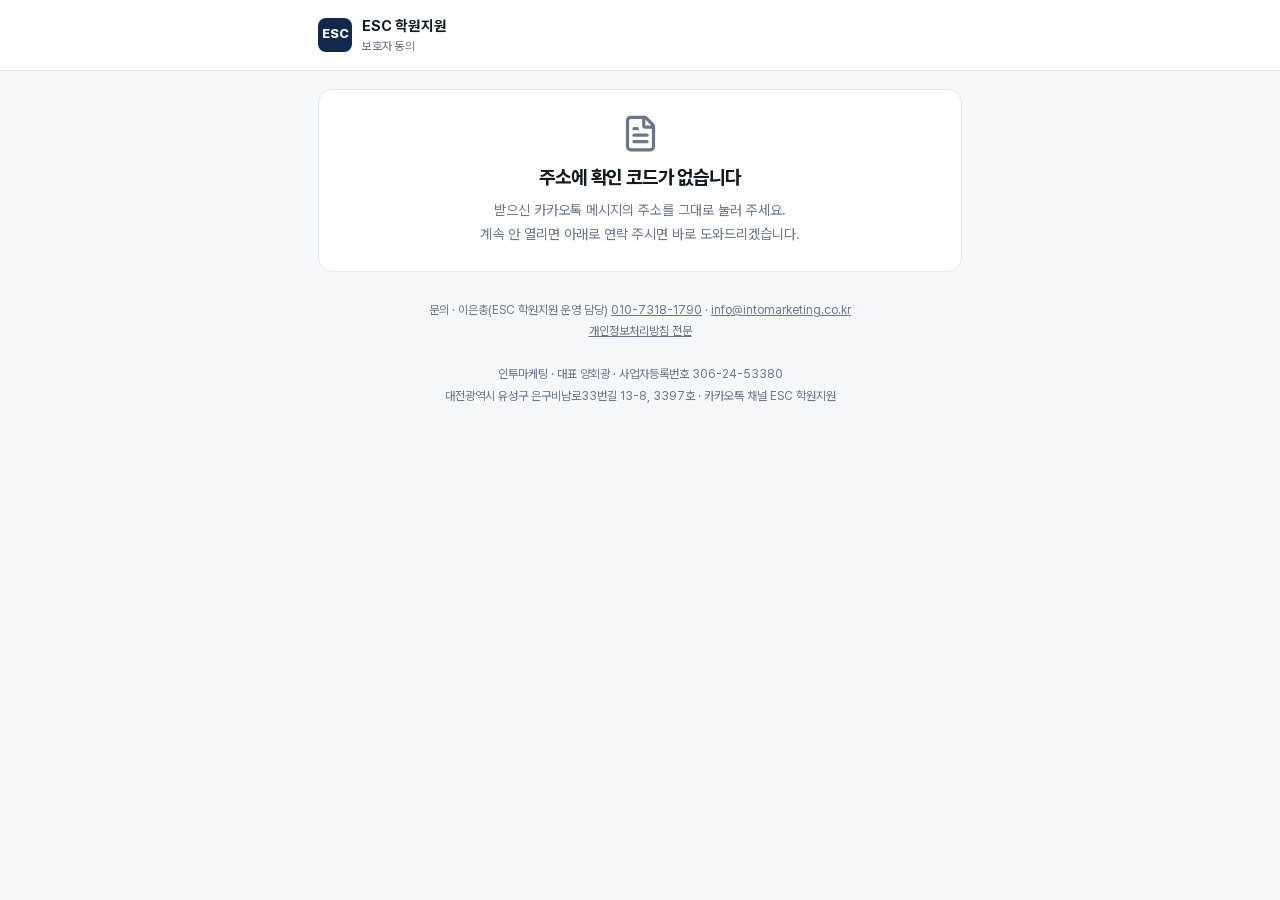
<file: consent.html>
<!DOCTYPE html>
<html lang="ko">
<head>
<meta charset="utf-8">
<meta name="viewport" content="width=device-width,initial-scale=1">
<meta name="robots" content="noindex,nofollow">
<title>보호자 동의 · ESC 학원지원</title>
<link rel="stylesheet" href="fonts/pretendard/pretendard.css?v=1.3.9">
<link rel="stylesheet" href="app.css?v=261127a">
<!-- ═══════════════════════════════════════════════════════════════
     보호자 동의 화면
     https://center.intomarketing.co.kr/consent.html?k=#{동의키}

     🔴 이 주소는 카카오 알림톡 20번(guardian_consent) 문구에 박힙니다.
        심사가 끝나면 한 글자도 못 고칩니다.
        파일 이름 · 위치(저장소 루트) · 파라미터 이름 k 를 바꾸지 마세요.

     받는 사람은 블로거 본인이 아니라 **보호자**입니다.
     서버 : consent_info(k) · consent_decide(k, p_agree)
     🔴 보호자 성함·번호·관계는 **블로거 신청 화면에서만** 받습니다. 이 화면은 보여 주고 동의만 받습니다.
        알림톡 본문이 「신청하면서 보호자 연락처로 등록한 번호로 보내드립니다」라서
        여기에 입력 칸을 다시 만들면 그 문장이 틀려집니다. (서버도 p_name·p_phone·p_relation 을 무시합니다)
     status.html 처럼 바깥 라이브러리(CDN)를 하나도 안 씁니다 —
     카카오톡 인앱 브라우저에서 CDN 이 막혀도 열려야 합니다.
     ═══════════════════════════════════════════════════════════════ -->
<style>
  body{background:var(--ground)}
  .pg{max-width:680px;margin:0 auto;padding:0 18px 70px}
  .pgtop{border-bottom:1px solid var(--line);background:var(--surface)}
  .pgtop .in{max-width:680px;margin:0 auto;padding:14px 18px;display:flex;align-items:center;gap:10px}
  .pgtop .mk{width:34px;height:34px;border-radius:8px;background:var(--brand);color:var(--on-brand);
             display:grid;place-items:center;font-weight:800;font-size:13px;flex:none}
  .pgtop b{display:block;font-size:14.5px}
  .pgtop span{display:block;color:var(--muted);font-size:11.5px}

  .hero{padding:28px 0 6px}
  .hero h1{font-size:23px;font-weight:750;line-height:1.35;word-break:keep-all}
  .hero p{color:var(--muted);font-size:14px;margin-top:8px;line-height:1.7;word-break:keep-all}

  .who{background:var(--surface);border:1px solid var(--line);border-radius:14px;padding:16px 18px;margin-top:18px;
       display:grid;grid-template-columns:repeat(3,1fr);gap:10px}
  .who label{display:block;color:var(--muted);font-size:11.5px;font-weight:700;margin-bottom:2px}
  .who span{font-size:16px;font-weight:700;word-break:keep-all}
  @media(max-width:480px){.who{grid-template-columns:1fr 1fr}.who>div:first-child{grid-column:1/-1}}

  .sec{background:var(--surface);border:1px solid var(--line);border-radius:14px;padding:18px 20px;margin-top:12px}
  .sec h2{font-size:15.5px;font-weight:750;margin-bottom:10px}
  .sec p,.sec li{font-size:14px;line-height:1.75;word-break:keep-all}
  .sec ul{padding-left:18px;margin:0}
  .sec li+li{margin-top:3px}
  .sec .sub{font-size:12.5px;color:var(--muted);font-weight:700;margin:12px 0 4px}
  .sec .sub:first-of-type{margin-top:0}
  .tbl{width:100%;border-collapse:collapse;font-size:13.5px}
  .tbl td{padding:8px 0;border-bottom:1px solid var(--line);vertical-align:top;word-break:keep-all}
  .tbl tr:last-child td{border-bottom:none}
  .tbl td:first-child{color:var(--muted);width:42%;padding-right:12px}

  .form{background:var(--surface);border:2px solid var(--brand);border-radius:14px;padding:20px;margin-top:18px}
  .form h2{font-size:16px;font-weight:750;margin-bottom:14px}
  .fl{margin-bottom:12px}
  .fl label{display:block;font-size:13px;font-weight:700;margin-bottom:5px}
  .fl .inp{width:100%}
  .chk{display:flex;gap:9px;align-items:flex-start;font-size:14px;line-height:1.6;margin:14px 0 4px;cursor:pointer}
  .chk input{margin-top:4px;width:18px;height:18px;flex:none}
  .acts{display:flex;gap:8px;margin-top:14px;flex-wrap:wrap}
  .acts .btn{flex:1;min-width:140px;padding:13px 16px;font-size:15px}
  .say{font-size:13.5px;margin-top:10px;min-height:1.2em;color:var(--muted)}

  .done{background:var(--surface);border:1px solid var(--line);border-radius:14px;padding:24px 20px;margin-top:18px;text-align:center}
  .done .doneic{font-size:34px;line-height:1;color:var(--muted)}
  .done h2{font-size:19px;font-weight:750;margin:10px 0 6px}
  .done p{font-size:14px;color:var(--muted);line-height:1.7;word-break:keep-all}
  .done .meta{font-size:13px;margin-top:10px;color:var(--ink-2)}
  .link{background:none;border:none;color:var(--muted);text-decoration:underline;font-size:13px;
        cursor:pointer;font-family:inherit;margin-top:14px}

  .foot{margin-top:28px;color:var(--muted);font-size:12px;text-align:center;line-height:1.8}
  .foot a{color:inherit}
  .empty{text-align:center;color:var(--muted);font-size:14px;line-height:1.8}
</style>
</head>
<body>

<div class="pgtop"><div class="in">
  <div class="mk">ESC</div>
  <div><b>ESC 학원지원</b><span>보호자 동의</span></div>
</div></div>

<div class="pg" id="PG">
  <div class="empty" style="margin-top:60px">불러오는 중입니다…</div>
</div>

<script>
(function () {
  'use strict';
  var SB_URL = 'https://qkvebwxewttqtcryfycy.supabase.co';
  var SB_KEY = 'sb_publishable_Me_R6M540Fg60nmEVqByTg_p-zD8pxa';
  var PG = document.getElementById('PG');
  var D = null, SHOW_FORM = false;

  function esc(s) {
    return String(s == null ? '' : s).replace(/[&<>"']/g, function (c) {
      return { '&': '&amp;', '<': '&lt;', '>': '&gt;', '"': '&quot;', "'": '&#39;' }[c];
    });
  }
  async function rpc(fn, body) {
    var r = await fetch(SB_URL + '/rest/v1/rpc/' + fn, {
      method: 'POST',
      headers: { apikey: SB_KEY, Authorization: 'Bearer ' + SB_KEY, 'Content-Type': 'application/json' },
      body: JSON.stringify(body)
    });
    var txt = await r.text(), data = null;
    try { data = txt ? JSON.parse(txt) : null; } catch (e) { data = null; }
    if (!r.ok) throw new Error((data && data.message) || ('오류 ' + r.status));
    return data;
  }
  function key() {
    try { return (new URLSearchParams(location.search).get('k') || '').trim(); } catch (e) { return ''; }
  }
  function fdate(iso) {
    var d = new Date(iso);
    return d.getFullYear() + '년 ' + (d.getMonth() + 1) + '월 ' + d.getDate() + '일 '
      + ('0' + d.getHours()).slice(-2) + ':' + ('0' + d.getMinutes()).slice(-2);
  }
  function ageText(d) {
    if (d.age_real != null) return '만 ' + d.age_real + '세';
    return d.age_grade != null ? d.age_grade + '세' : '-';
  }

  var FOOT = '<div class="foot">'
    + '문의 · 이은총(ESC 학원지원 운영 담당) <a href="tel:01073181790">010-7318-1790</a> · '
    + '<a href="mailto:info@intomarketing.co.kr">info@intomarketing.co.kr</a><br>'
    + '<a href="https://intomarketing.co.kr/privacy/" target="_blank" rel="noopener">개인정보처리방침 전문</a><br><br>'
    + '인투마케팅 · 대표 양회광 · 사업자등록번호 306-24-53380<br>'
    + '대전광역시 유성구 은구비남로33번길 13-8, 3397호 · 카카오톡 채널 ESC 학원지원'
    + '</div>';

  function fail(title, sub) {
    PG.innerHTML = '<div class="done"><div class="doneic"><i class="ic i-file-text"></i></div>'
      + '<h2>' + esc(title) + '</h2>'
      + '<p>' + (sub || '받으신 카카오톡 메시지의 주소를 그대로 눌러 주세요.<br>'
        + '계속 안 열리면 아래로 연락 주시면 바로 도와드리겠습니다.') + '</p></div>' + FOOT;
  }

  /* ── 동의할 내용 ── 개인정보처리방침(2026-09-10 시행) 제1·2·3·4·7조와 같은 내용입니다.
     🔴 방침을 고치면 여기도 같이 고쳐야 합니다. */
  function infoHtml(d) {
    return ''
      + '<div class="sec"><h2>왜 보호자 동의가 필요한가요</h2>'
      + '<p>「개인정보 보호법」 제22조의2에 따라 <b>만 14세 미만</b> 아동의 개인정보를 처리하려면 '
      + '법정대리인(보호자)의 동의를 받아야 합니다. 동의를 받은 뒤에만 처리합니다.</p></div>'

      + '<div class="sec"><h2>어떤 정보를 받나요</h2>'
      + '<div class="sub">신청자(' + esc(d.name) + ') 필수 항목</div>'
      + '<p>이름, 휴대전화번호, 이메일 주소, 생년월일, 블로그 주소</p>'
      + '<div class="sub">신청자 선택 항목</div>'
      + '<p>네이버 아이디, 블로그 별칭, 이웃 수, 일 방문자 수, 소속 공동체</p>'
      + '<div class="sub">활동하면서 생기는 기록</div>'
      + '<p>원고 작성·제출·검수 이력, 교육 이수 기록, 원고료 정산 내역</p>'
      + '<div class="sub">보호자 필수 항목</div>'
      + '<p>보호자 성함, 보호자 휴대전화번호, 신청자와의 관계, 동의 일시</p>'
      + '<div class="sub">받지 않는 것</div>'
      + '<p>주민등록번호는 받지 않습니다. 신청자 개인의 계좌번호도 받지 않습니다. '
      + '원고료는 소속 공동체 대표 계좌로 한꺼번에 보내고 공동체에서 나눕니다.</p></div>'

      + '<div class="sec"><h2>어디에 쓰나요</h2><ul>'
      + '<li>블로거 가입 심사와 본인 확인</li>'
      + '<li>교육 이수 관리, 원고 배정과 검수</li>'
      + '<li>원고료 정산</li>'
      + '<li>카카오톡 알림톡과 문자로 보내는 배정, 마감, 검수 결과, 정산 안내</li>'
      + '</ul><p style="margin-top:8px">이 목적 밖으로는 쓰지 않습니다. 광고를 의뢰한 학원에는 '
      + '신청자의 이름·연락처·이메일·소속 공동체를 알려 주지 않습니다.</p></div>'

      + '<div class="sec"><h2>얼마나 보관하나요</h2><table class="tbl">'
      + '<tr><td>신청자 회원 정보</td><td>탈퇴할 때까지</td></tr>'
      + '<tr><td>보호자 동의 기록</td><td>탈퇴할 때 또는 신청자가 만 14세가 될 때까지</td></tr>'
      + '<tr><td>원고료 지급 내역</td><td>5년 (국세기본법)</td></tr>'
      + '</table></div>'

      + '<div class="sec"><h2>동의하지 않으시면</h2>'
      + '<p>동의하지 않으셔도 됩니다. 다만 동의 전에는 <b>블로거 활동을 시작할 수 없습니다.</b></p>'
      + '<p style="margin-top:6px">동의하신 뒤에도 언제든 철회하실 수 있습니다. 신청자의 개인정보를 '
      + '열람·정정·삭제·처리정지하도록 요구하실 수도 있습니다.</p></div>';
  }

  function formHtml(d) {
    return '<div class="form"><h2>보호자 동의</h2>'
      + '<div class="sub" style="margin-bottom:6px">' + esc(d.name) + ' 님이 신청할 때 적은 보호자 정보</div>'
      + '<div class="who" style="margin:0 0 8px">'
      + '<div><label>보호자</label><span>' + esc(d.guardian || '-') + '</span></div>'
      + '<div><label>관계</label><span>' + esc(d.relation || '-') + '</span></div>'
      + '<div><label>휴대전화</label><span>' + (d.phone_tail ? '끝자리 ' + esc(d.phone_tail) : '-') + '</span></div>'
      + '</div>'
      + '<p class="mono" style="margin:0 0 12px;line-height:1.6">보호자 정보가 맞지 않으면 동의하지 마시고 '
      + '아래 문의처로 연락 주세요.</p>'
      + '<label class="chk"><input type="checkbox" id="gRead"> '
      + '<span>위의 받는 정보 · 쓰는 곳 · 보관 기간을 모두 읽었습니다.</span></label>'
      + '<div class="acts">'
      + '<button class="btn btn-p" type="button" id="btnAgree">동의합니다</button>'
      + '<button class="btn" type="button" id="btnRefuse">동의하지 않습니다</button>'
      + '</div><div class="say" id="say"></div></div>';
  }

  /* 신청할 때 보호자 정보가 안 들어온 신청(생년월일을 나중에 넣은 기존 블로거 등) — 동의 칸을 열지 않습니다 */
  function noGuardianHtml() {
    return '<div class="sec" style="border-color:var(--info);background:var(--info-bg)">'
      + '<p>이 신청에는 보호자 정보가 등록되어 있지 않아 이 화면에서 동의를 받을 수 없습니다.<br>'
      + '아래 문의처로 연락 주시면 안내해 드리겠습니다.</p></div>';
  }

  function whoHtml(d) {
    return '<div class="who">'
      + '<div><label>신청자</label><span>' + esc(d.name) + '</span></div>'
      + '<div><label>나이</label><span>' + esc(ageText(d)) + '</span></div>'
      + '<div><label>소속</label><span>' + esc(d.community || '-') + '</span></div>'
      + '</div>';
  }

  function render() {
    var d = D, h = '';
    h += '<div class="hero"><h1>' + esc(d.name) + ' 님의 보호자님께</h1>'
      + '<p>' + esc(d.name) + ' 님이 ESC 학원지원 블로거로 신청했습니다. '
      + '아래에서 어떤 정보를 받고 어디에 쓰는지 확인하신 뒤 동의 여부를 선택해 주세요.</p></div>';
    h += whoHtml(d);

    if (d.state === 'agreed' && !SHOW_FORM) {
      h += '<div class="done"><div class="doneic"><i class="ic i-circle-check"></i></div><h2>동의해 주셔서 고맙습니다</h2>'
        + '<p>' + esc(d.name) + ' 님은 이제 블로거 활동을 시작할 수 있습니다.</p>'
        + '<div class="meta">' + fdate(d.decided_at)
        + (d.guardian ? ' · ' + esc(d.guardian) + (d.relation ? '(' + esc(d.relation) + ')' : '') : '')
        + (d.phone_tail ? ' · 휴대전화 끝자리 ' + esc(d.phone_tail) : '') + '</div>'
        + '<button class="link" type="button" id="btnWithdraw">동의를 철회하려면 여기를 누르세요</button></div>';
      h += infoHtml(d);
    } else if (d.state === 'refused' && !SHOW_FORM) {
      h += '<div class="done"><div class="doneic"><i class="ic i-file-text"></i></div><h2>동의하지 않으셨습니다</h2>'
        + '<p>' + esc(d.name) + ' 님의 블로거 활동은 시작되지 않습니다.<br>'
        + '마음이 바뀌시면 언제든 다시 동의하실 수 있습니다.</p>'
        + '<div class="meta">' + fdate(d.decided_at) + '</div>'
        + '<button class="btn btn-p" type="button" id="btnReopen" style="margin-top:14px">다시 동의하기</button></div>';
      h += infoHtml(d);
    } else {
      if (d.minor === false) {
        h += '<div class="sec" style="border-color:var(--info);background:var(--info-bg)">'
          + '<p>등록된 생년월일로 보면 ' + esc(d.name) + ' 님은 만 14세 이상입니다. '
          + '보호자 동의가 꼭 필요하지는 않지만 동의해 주셔도 됩니다.</p></div>';
      }
      h += infoHtml(d) + (d.registered === false ? noGuardianHtml() : formHtml(d));
    }
    PG.innerHTML = h + FOOT;
    wire();
  }

  function wire() {
    var a = document.getElementById('btnAgree');
    if (a) a.onclick = function () { decide(true, a); };
    var r = document.getElementById('btnRefuse');
    if (r) r.onclick = function () {
      if (!confirm('동의하지 않으시겠습니까?\n\n동의 전에는 블로거 활동을 시작할 수 없습니다.')) return;
      decide(false, r);
    };
    var w = document.getElementById('btnWithdraw');
    if (w) w.onclick = function () {
      if (!confirm('동의를 철회하시겠습니까?\n\n철회하면 블로거 활동이 멈춥니다.')) return;
      decide(false, w);
    };
    var o = document.getElementById('btnReopen');
    if (o) o.onclick = function () { SHOW_FORM = true; render(); };
  }

  async function decide(agree, btn) {
    var say = document.getElementById('say');
    var tell = function (t) { if (say) say.textContent = t || ''; };
    if (agree && !document.getElementById('gRead').checked) { tell('위 내용을 읽으셨다는 칸에 표시해 주세요.'); return; }
    btn.disabled = true; tell('저장하는 중입니다…');
    try {
      D = await rpc('consent_decide', { k: key(), p_agree: agree });
      SHOW_FORM = false;
      render();
      window.scrollTo(0, 0);
    } catch (e) {
      btn.disabled = false;
      tell((e && e.message) || '저장하지 못했습니다. 잠시 뒤 다시 눌러 주세요.');
    }
  }

  async function load() {
    var k = key();
    if (!k) { fail('주소에 확인 코드가 없습니다'); return; }
    try {
      D = await rpc('consent_info', { k: k });
      if (!D) { fail('이 주소로는 확인할 수 있는 신청이 없습니다'); return; }
      render();
    } catch (e) {
      fail('불러오지 못했습니다', '잠시 뒤 다시 열어 주세요.<br>계속 안 되면 아래로 연락 주세요.');
    }
  }
  load();
})();
</script>
</body>
</html>
</file>
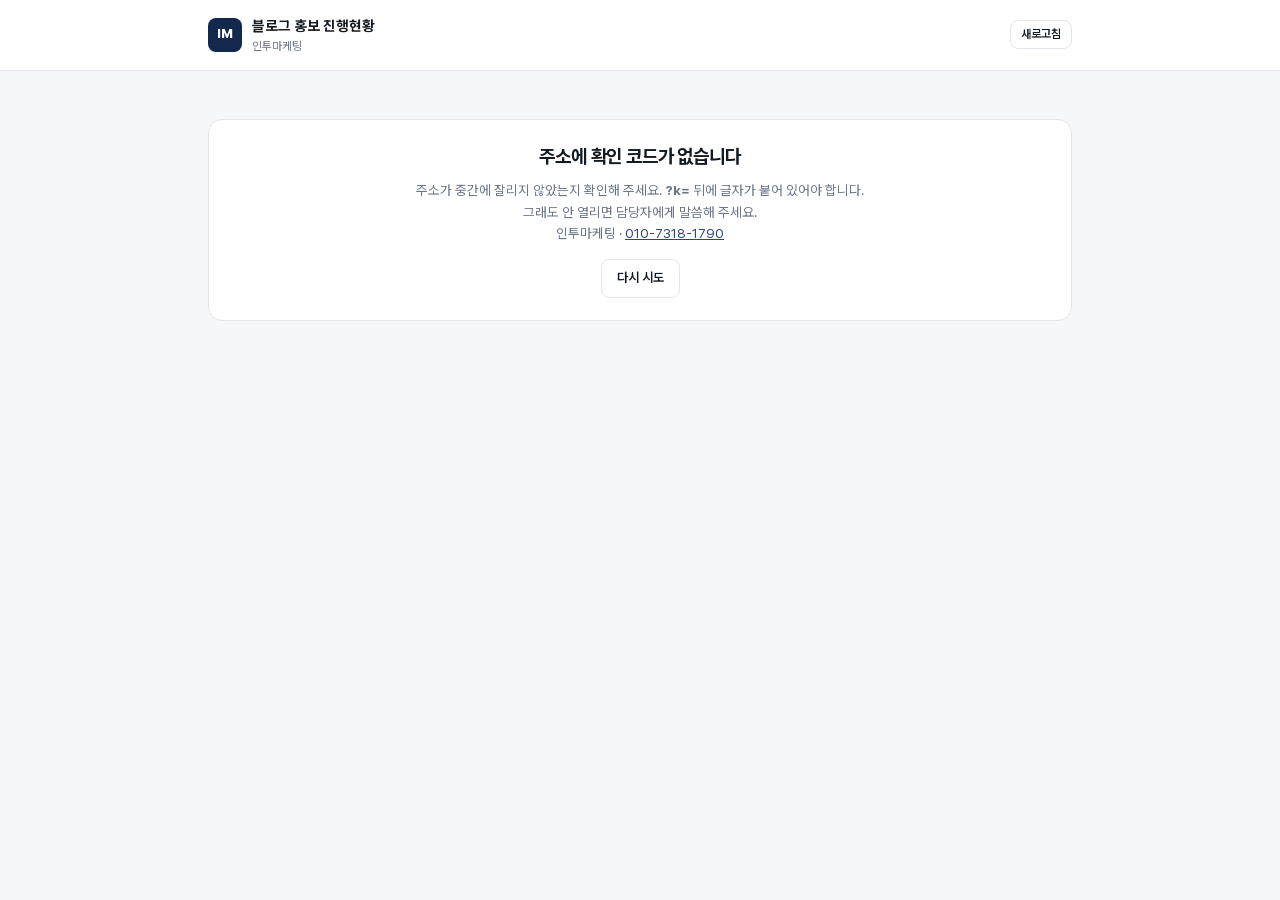
<file: status.html>
<!DOCTYPE html>
<html lang="ko">
<head>
<meta charset="utf-8">
<meta name="viewport" content="width=device-width,initial-scale=1">
<meta name="robots" content="noindex,nofollow">
<title>블로그 홍보 진행현황 · 인투마케팅</title>
<link rel="stylesheet" href="fonts/pretendard/pretendard.css?v=1.3.9">
<link rel="stylesheet" href="app.css?v=261127a">
<style>
  body{background:var(--ground)}
  .pg{max-width:900px;margin:0 auto;padding:0 18px 70px}
  .pgtop{border-bottom:1px solid var(--line);background:var(--surface)}
  .pgtop .in{max-width:900px;margin:0 auto;padding:14px 18px;display:flex;align-items:center;gap:10px}
  .pgtop .mk{width:34px;height:34px;border-radius:8px;background:var(--brand);color:var(--on-brand);
             display:grid;place-items:center;font-weight:800;font-size:13px;flex:none}
  .pgtop b{display:block;font-size:14.5px}
  .pgtop span{display:block;color:var(--muted);font-size:11.5px}
  .pgtop .btn{margin-left:auto}

  .hero{padding:30px 0 4px}
  .hero h1{font-size:26px;font-weight:750}
  .hero p{color:var(--muted);font-size:13.5px;margin-top:6px}

  .big{background:var(--surface);border:1px solid var(--line);border-radius:14px;padding:22px;margin-top:18px}
  .big .n{display:flex;align-items:baseline;gap:8px;flex-wrap:wrap}
  .big .n b{font-size:40px;font-weight:750;font-variant-numeric:tabular-nums;line-height:1.1}
  .big .n em{font-style:normal;font-size:15px;color:var(--muted)}
  .big .bar{height:10px;margin:14px 0 10px}
  .legend{display:flex;gap:16px;flex-wrap:wrap;font-size:12.5px;color:var(--muted)}
  .legend i{display:inline-block;width:8px;height:8px;border-radius:50%;margin-right:5px;vertical-align:1px}

  .ocard{background:var(--surface);border:1px solid var(--line);border-radius:var(--radius);
         padding:16px 18px;margin-top:12px}
  .ocard .h{display:flex;align-items:center;gap:10px;flex-wrap:wrap;margin-bottom:12px}
  .ocard .h b{font-size:15px}
  .kv{display:grid;grid-template-columns:repeat(4,1fr);gap:12px}
  .kv > div label{display:block;color:var(--muted);font-size:11.5px;font-weight:700;margin-bottom:2px}
  .kv > div span{font-size:15.5px;font-weight:700;font-variant-numeric:tabular-nums}

  .rk{font-weight:750;font-variant-numeric:tabular-nums;white-space:nowrap}
  .hide{display:none !important}
  .picgrid{display:grid;grid-template-columns:repeat(auto-fill,minmax(120px,1fr));gap:9px;margin-top:14px}
  /* 「언제 보내신 사진인지」를 격자 한 줄로 끊어 줍니다 */
  .picband{grid-column:1/-1;display:flex;align-items:center;gap:8px;font-size:12.5px;font-weight:700;
       color:var(--muted);padding:6px 2px 0;border-top:1px solid var(--line);margin-top:6px;
       font-variant-numeric:tabular-nums}
  .picband:first-child{border-top:0;margin-top:0;padding-top:0}
  .picband small{font-weight:650;color:var(--ink-2)}
  .picitem{position:relative;display:block;aspect-ratio:1;border:1px solid var(--line);
           border-radius:9px;overflow:hidden;background:var(--surface-2)}
  .picitem img{width:100%;height:100%;object-fit:cover;display:block}
  .picitem span{position:absolute;left:5px;top:5px;background:rgba(0,0,0,.6);color:#fff;
           font-size:10.5px;padding:1px 6px;border-radius:20px}
  .noteitem{border-top:1px solid var(--line);padding:13px 0}
  .noteitem:first-child{border-top:0;padding-top:0}
  .notebody{white-space:pre-wrap;font-size:13.5px;line-height:1.7;color:var(--ink-2)}
  .rk.top{color:var(--ok)} .rk.mid{color:var(--wait)} .rk.low{color:var(--muted);font-weight:600}

  .note{margin-top:26px;background:var(--surface-2);border:1px solid var(--line);
        border-radius:var(--radius);padding:16px 18px;color:var(--ink-2);font-size:13.5px;line-height:1.75}
  .note b{color:var(--ink)}
  .pgfoot{margin-top:30px;color:var(--muted);font-size:12px;text-align:center;line-height:1.8}

  @media (max-width:700px){
    .hero h1{font-size:21px}
    .big .n b{font-size:32px}
    .kv{grid-template-columns:repeat(2,1fr)}
  }
</style>
<link rel="icon" href="favicon-32.png" sizes="32x32" type="image/png">
<link rel="icon" href="favicon-16.png" sizes="16x16" type="image/png">
<link rel="icon" href="favicon.svg" type="image/svg+xml">
<link rel="apple-touch-icon" href="apple-touch-icon.png">
<meta name="theme-color" content="#12294D">
</head>
<body>

<div class="pgtop"><div class="in">
  <!-- 🔴 고객이 보는 화면입니다. 파는 주체도 알림톡 채널(16~19번)도 인투마케팅입니다.
       블로거가 보는 화면은 ESC 학원지원 그대로입니다 — 블로거용 알림톡 17종이 ESC 채널입니다. -->
  <div class="mk">IM</div>
  <div><b>블로그 홍보 진행현황</b><span>인투마케팅</span></div>
  <button class="btn btn-s" id="btnRe">새로고침</button>
</div></div>

<div class="pg" id="pg">
  <div class="empty" style="margin-top:60px">불러오는 중입니다…</div>
</div>

<script>
(function () {
  'use strict';
  var SB_URL = 'https://qkvebwxewttqtcryfycy.supabase.co';
  var SB_KEY = 'sb_publishable_Me_R6M540Fg60nmEVqByTg_p-zD8pxa';

  /* 학원에 보내는 유일한 주소라 가장 튼튼해야 합니다.
     바깥 라이브러리(CDN)를 하나도 안 쓰고 브라우저 기본 기능만으로 주고받습니다.
     — 광고차단기·회사망·메신저 인앱 브라우저에서 CDN이 막혀도 열립니다. */
  function hdr(extra) {
    var h = { apikey: SB_KEY, Authorization: 'Bearer ' + SB_KEY };
    for (var k in extra) h[k] = extra[k];
    return h;
  }
  async function rpc(fn, body) {
    var r = await fetch(SB_URL + '/rest/v1/rpc/' + fn, {
      method: 'POST', headers: hdr({ 'Content-Type': 'application/json' }),
      body: JSON.stringify(body)
    });
    var txt = await r.text();
    var data = null;
    try { data = txt ? JSON.parse(txt) : null; } catch (e) { data = null; }
    if (!r.ok) throw new Error((data && data.message) || txt.slice(0, 150) || ('오류 ' + r.status));
    return data;
  }
  async function putPhoto(path, file) {
    var r = await fetch(SB_URL + '/storage/v1/object/request-photos/' + encodeURI(path), {
      method: 'POST',
      headers: hdr({ 'Content-Type': file.type || 'image/jpeg', 'x-upsert': 'false' }),
      body: file
    });
    if (!r.ok) throw new Error((await r.text()).slice(0, 150));
    return path;
  }

  function esc(s) {
    return (s == null ? '' : ('' + s))
      .replace(/&/g, '&amp;').replace(/</g, '&lt;')
      .replace(/>/g, '&gt;').replace(/"/g, '&quot;');
  }
  function won(n) { return (Number(n) || 0).toLocaleString('ko-KR'); }
  /* ── 리뷰 주문이면 말을 바꿉니다 ──
     같은 화면을 쓰되 「글」을 「리뷰」로, 「학원」을 「업체」로 부릅니다.
     리뷰는 글마다 주소도 검색순위도 없습니다. */
  var RV = false;
  function W(blogWord, reviewWord) { return RV ? reviewWord : blogWord; }

  /* 언제 남긴 글인지 — 날짜와 시각까지 */
  function fdt(s) {
    if (!s) return '-';
    var d = new Date(s);
    return fdate(s) + ' ' + ('0' + d.getHours()).slice(-2) + ':' + ('0' + d.getMinutes()).slice(-2);
  }
  function fdate(s) {
    if (!s) return '-';
    var d = new Date(s);
    return d.getFullYear() + '.' + ('0' + (d.getMonth() + 1)).slice(-2) + '.' + ('0' + d.getDate()).slice(-2);
  }
  /* ⚠️ 「오늘」은 한국 날짜입니다 — toISOString() 은 UTC 라 오전 9시에 날이 바뀝니다
     (관리자 화면 `A.today()`, 서버 `blog_today()` 와 같은 규칙) */
  function todayKst() { return new Date(Date.now() + 9 * 3600000).toISOString().slice(0, 10); }
  function dday(d) {
    if (!d) return null;
    return Math.round((new Date(d + 'T00:00:00') - new Date(todayKst() + 'T00:00:00')) / 86400000);
  }
  /* ── 보내신 사진을 「올린 때」로 묶습니다 ──
     사진을 올릴 때 파일 이름 앞에 그 시각을 밀리초로 붙입니다 (아래 wireUpload).
     받은 날짜를 적는 칸이 따로 없어서 파일 이름에서 되살립니다.
     🔴 관리자 화면 core.js 의 A.picStamp 와 **같은 규칙**입니다 — 한쪽만 고치지 마세요. */
  function picStamp(u) {
    var m = String(u || '').split('?')[0].match(/\/(\d{13})-[^/]*$/);
    return m ? Number(m[1]) : 0;
  }
  function picGroups(urls) {
    var box = {}, keys = [];
    (urls || []).forEach(function (u) {
      var k = picStamp(u);
      if (!box[k]) { box[k] = []; keys.push(k); }
      box[k].push(u);
    });
    keys.sort(function (a, b) { return b - a; });
    return keys.map(function (k) { return { at: Number(k), urls: box[k] }; });
  }
  /* 받은 때가 바뀌는 자리마다 띠를 한 줄 넣습니다 */
  function picBand(u, prev) {
    var at = picStamp(u);
    if (prev !== undefined && picStamp(prev) === at) return '';
    var cnt = PICS.filter(function (y) { return picStamp(y) === at; }).length;
    return '<div class="picband">' + (at ? fdt(at) + ' 보내심' : '보낸 날 모름')
      + '<small>' + cnt + '장</small></div>';
  }

  /* 열어도 되는 주소만 링크로 겁니다 */
  function safeUrl(u) {
    if (!u) return '';
    return /^https?:\/\//i.test(u) ? u : '';
  }
  var PG = document.getElementById('pg');
  function fail(msg, detail) {
    PG.innerHTML = '<div class="big" style="margin-top:48px;text-align:center">'
      + '<h1 style="font-size:19px;margin-bottom:8px">' + esc(msg) + '</h1>'
      + '<p style="color:var(--muted);font-size:13.5px">'
      + '주소가 중간에 잘리지 않았는지 확인해 주세요. '
      + '<b>?k=</b> 뒤에 글자가 붙어 있어야 합니다.<br>'
      + '그래도 안 열리면 담당자에게 말씀해 주세요.<br>'
      + '인투마케팅 · <a href="tel:01073181790">010-7318-1790</a></p>'
      + '<button class="btn" style="margin-top:14px" onclick="location.reload()">다시 시도</button>'
      + (detail ? '<p class="mono" style="margin-top:14px;font-size:11px;word-break:break-all">'
        + esc(detail) + '</p>' : '')
      + '</div>';
  }
  /* 어떤 이유로든 화면이 하얗게 비지 않도록 */
  window.addEventListener('error', function (e) {
    if (PG && PG.textContent.indexOf('불러오는 중') >= 0) {
      fail('화면을 여는 중 문제가 생겼습니다', e.message || '');
    }
  });

  function key() {
    var m = location.search.match(/[?&]k=([^&#]+)/);
    if (m) return decodeURIComponent(m[1]);
    var h = location.hash.match(/k=([^&]+)/);
    return h ? decodeURIComponent(h[1]) : '';
  }

  /* 검색 순위 표시 */
  /* ⚠️ 999 는 「50위 밖」이라는 뜻입니다 (core.js A.RANK_OUT 과 같은 규칙).
     status.html 은 바깥 파일을 안 쓰기로 했으므로 여기에 따로 적어 둡니다. */
  function rank(n) {
    if (n == null) return '<span class="rk low">확인 중</span>';
    if (n >= 999) return '<span class="rk low">50위 밖</span>';
    var c = n <= 5 ? 'top' : n <= 20 ? 'mid' : 'low';
    return '<span class="rk ' + c + '">' + n + '위</span>';
  }

  /* ══ 달력 — 며칠에 어떤 글이 올라갔나 ══
     ⚠️ 관리자 화면(js/admin.js 의 renderPgCal)에도 같은 달력이 있습니다.
     여기는 **학원용**이라 누가 썼는지(이름·공동체)는 절대 안 보여 줍니다 —
     검색어와 노출 순위만 나갑니다. 한쪽만 고치면 두 화면이 어긋납니다.
     CSS(.pcal / .pcal-m / .pcal-g / .pcal-d / .pcal-x)는 app.css 에 있습니다. */
  var DOW = ['일','월','화','수','목','금','토'];
  function ymd(d) {
    return d.getFullYear() + '-' + String(d.getMonth() + 1).padStart(2, '0')
      + '-' + String(d.getDate()).padStart(2, '0');
  }
  function parseYmd(v) {
    var m = /^(\d{4})-(\d{2})-(\d{2})/.exec(String(v || ''));
    return m ? new Date(+m[1], +m[2] - 1, +m[3]) : null;
  }
  function calHtml(orders, posts) {
    var days = [];
    orders.forEach(function (o) {
      [o.ordered_at, o.paid_at, o.deadline].forEach(function (x) {
        var d = parseYmd(x); if (d) days.push(d);
      });
    });
    posts.forEach(function (p) { var d = parseYmd(p.at); if (d) days.push(d); });
    if (!days.length) return '';
    days.push(new Date());        /* 마감이 지났어도 이번 달까지는 보여 드립니다 */

    var lo = new Date(Math.min.apply(null, days)), hi = new Date(Math.max.apply(null, days));
    var from = new Date(lo.getFullYear(), lo.getMonth(), 1);
    var to   = new Date(hi.getFullYear(), hi.getMonth() + 1, 0);

    var byDay = {};
    posts.forEach(function (p) {
      var k = String(p.at || '').slice(0, 10);
      if (!k) return;
      (byDay[k] = byDay[k] || []).push(p);
    });

    var today = todayKst(), out = [];
    for (var m = new Date(from); m <= to; m.setMonth(m.getMonth() + 1)) {
      var y = m.getFullYear(), mo = m.getMonth();
      var first = new Date(y, mo, 1), last = new Date(y, mo + 1, 0);
      var cells = '', cnt = 0;
      for (var i = 0; i < first.getDay(); i++) cells += '<div class="pcal-d out"></div>';
      for (var day = 1; day <= last.getDate(); day++) {
        var key = ymd(new Date(y, mo, day));
        var list = byDay[key] || [];
        cnt += list.length;
        cells += '<div class="pcal-d' + (key === today ? ' today' : '')
          + (new Date(y, mo, day).getDay() === 0 ? ' sun' : '') + '">'
          + '<div class="pcal-n">' + day + '</div>'
          + list.map(function (p) {
              return '<div class="pcal-x" title="' + esc(p.keyword || '') + '">'
                + esc(p.keyword || W('글','리뷰'))
                + (RV || p.rank == null ? ''
                   : '<br><b>' + (p.rank >= 999 ? '50위 밖' : p.rank + '위') + '</b>')
                + '</div>';
            }).join('') + '</div>';
      }
      var tail = (first.getDay() + last.getDate()) % 7;
      if (tail) for (var t2 = tail; t2 < 7; t2++) cells += '<div class="pcal-d out"></div>';
      out.push('<div class="pcal-m"><h4>' + y + '년 ' + (mo + 1) + '월'
        + '<small>' + cnt + '편 올라감</small></h4><div class="pcal-g">'
        + DOW.map(function (dn, i2) {
            return '<div class="pcal-hd' + (i2 === 0 ? ' sun' : '') + '">' + dn + '</div>';
          }).join('') + cells + '</div></div>');
    }

    return '<div class="sec">날짜별로 보기 <small>주문하신 달부터 마감까지</small></div>'
      + '<div class="pcal-leg"><span class="mono">'
      + '한 칸이 하루입니다. 그날 올라간 ' + W('글이','리뷰가') + ' 칸 안에 쌓입니다'
      + (RV ? '' : ' (아랫줄은 네이버 검색 순위)') + '.</span></div>'
      + '<div class="pcal">' + out.join('') + '</div>';
  }

  /* ── 글별 진행 목록 ──
     관리자 「7 진행 현황」 표에서 학원·공동체·누가·마감 칸을 뺀 것입니다.
     단계 이름은 서버(order_status)가 묶어서 보냅니다 — 내부 상태(다시 쓰기 등)는 안 나갑니다.
       배정 전 · 작성 중 · 검수 중 · 발행 대기 · 발행 완료   (리뷰 : 배정 전 · 발행 대기 · 발행 완료)
     🔴 블로거 지연이 보이지 않게 글별 마감일·날짜는 넣지 않습니다. 발행 완료 글의 발행일만 보입니다.
     ⚠️ 「검수 중」부터 환불이 안 됩니다(환불정책-가격구조-0913 2장). 이 목록이 그 기준을 학원이 직접 보는 곳입니다. */
  function postBtns(x) {
    var u = safeUrl(x.url), kw = x.keyword || '';
    return (u
        ? (/demo_blog\d/.test(u)      /* 시연용으로 넣어둔 주소는 눌러도 안 열립니다 */
          ? '<span class="btn btn-s" style="opacity:.6;cursor:default">시연용 주소</span> '
          : '<a class="btn btn-s" href="' + esc(u) + '" target="_blank" rel="noopener nofollow">글 보기 ↗</a> ')
        : '')
      + (kw ? '<a class="btn btn-s" target="_blank" rel="noopener nofollow" href="https://search.naver.com/search.naver?query='
        + encodeURIComponent(kw) + '">검색 ↗</a>' : '');
  }
  var STAGE_CHIP = { '배정 전': 'c-off', '작성 중': 'c-wait', '검수 중': 'c-info', '발행 대기': 'c-info', '발행 완료': 'c-ok' };
  var PAID_NONE = false;   /* 산 주문이 하나도 없는 학원(무상으로만 올려 드리는 곳) */
  function itemsHtml(items) {
    /* 예전 「올라간 글」 표를 여기에 합쳤습니다(9/13) — 발행 완료 줄에 글 보기 · 검색 단추가 붙습니다 */
    if (!items.length) {
      return '<div class="sec">' + W('글','리뷰') + '별 진행</div>'
        + '<div class="tblbox"><div class="empty">아직 ' + W('게시물이','리뷰가') + ' 없습니다. '
        /* 무상으로만 올려 드리는 학원에는 입금이 없습니다 (2026-10-27) */
        + (PAID_NONE ? '' : '입금을 확인하고 ')
        + W('게시물이','리뷰가') + ' 만들어지면 편마다 진행 단계가 여기에 나옵니다.</div></div>';
    }
    var steps = RV ? ['배정 전', '발행 대기', '발행 완료']
                   : ['배정 전', '작성 중', '검수 중', '발행 대기', '발행 완료'];
    var cnt = {};
    items.forEach(function (x) { cnt[x.stage] = (cnt[x.stage] || 0) + 1; });
    return '<div class="sec">' + W('게시물','리뷰') + '별 진행 <small>' + items.length + '편 · 1행 1편</small></div>'
      + '<div class="pcal-leg"><span class="mono">'
      + steps.map(function (s) { return s + ' <b>' + (cnt[s] || 0) + '</b>'; }).join(' → ')
      + '</span></div>'
      + '<div class="tblbox tblscroll"><table><thead><tr>'
      + '<th style="width:36px">#</th><th>' + W('키워드','리뷰 대상') + '</th>'
      + '<th style="width:96px">진행 단계</th><th style="width:90px">발행일</th>'
      + (RV ? '' : '<th style="width:80px">검색 순위</th><th style="width:150px"></th>')
      + '</tr></thead><tbody>'
      + items.map(function (x, i) {
          var done = x.stage === '발행 완료';
          return '<tr><td class="mono">' + (i + 1) + '</td>'
            + '<td>' + esc(x.keyword || '')
              + (x.free ? ' <span class="chip c-off" title="무상으로 올려 드린 글입니다. 주문 편수에는 들어가지 않습니다">무상</span>' : '')
              + '</td>'
            + '<td><span class="chip ' + (STAGE_CHIP[x.stage] || 'c-off') + '">' + esc(x.stage) + '</span></td>'
            + '<td class="mono">' + (done && x.at ? fdate(x.at) : '') + '</td>'
            + (RV ? '' : '<td>' + (done ? rank(x.rank) : '') + '</td>'
              + '<td style="white-space:nowrap">' + (done ? postBtns(x) : '') + '</td>')
            + '</tr>';
        }).join('')
      + '</tbody></table></div>';
  }

  function render(d) {
    RV = (d.track === 'review');           /* 리뷰 주문이면 말을 바꿉니다 */
    if (RV) {
      document.title = '리뷰 진행현황 · 인투마케팅';
      var hb = document.querySelector('.pgtop b');
      if (hb) hb.textContent = '리뷰 진행현황';
    }
    var orders = d.orders || [], posts = d.posts || [];
    PAID_NONE = !orders.length;
    var T = { qty: 0, made: 0, writing: 0, review: 0, published: 0, checked: 0 };
    orders.forEach(function (o) {
      T.qty += o.qty || 0; T.made += o.made || 0; T.writing += o.writing || 0;
      T.review += o.review || 0; T.published += o.published || 0; T.checked += o.checked || 0;
    });
    /* 무상으로 올려 드린 글(연습글) — 주문 요약에는 넣지 않고 글 목록에만 보여 드립니다 (2026-10-27).
       그래서 「○/○편 발행」 숫자와 아래 글 수가 다를 수 있어, 그 차이를 한 줄로 설명합니다. */
    var freeN = (d.items || []).filter(function (x) { return x.free; }).length;
    var pct = T.qty ? Math.round(T.published / T.qty * 100) : 0;
    var working = T.writing + T.review;
    var waiting = Math.max(0, T.qty - T.published - working);
    var unpaid = orders.filter(function (o) { return !o.paid; }).length;

    var h = '';

    h += '<div class="hero"><h1>' + esc(d.academy) + '</h1>'
      + '<p>' + W('발행 완료된 게시물과 네이버 검색 노출 순위입니다.',
                          '발행 완료된 리뷰입니다.')
      + ' 새로 발행할 때마다 업데이트됩니다.</p></div>';

    if (!orders.length) {
      /* 무상으로만 올려 드리는 학원 — 주문 요약 대신 올라간 글만 보여 드립니다 */
      h += '<div class="big"><div class="n"><b>' + posts.length + '</b><em>편 발행</em></div>'
        + '<div class="legend"><span>무상으로 올려 드린 글입니다.</span></div></div>';
    } else {
    h += '<div class="big">'
      + '<div class="n"><b>' + T.published + '</b><em>/ ' + T.qty + '편 발행</em>'
      + '<span class="chip ' + (pct >= 100 ? 'c-ok' : 'c-info') + '" style="margin-left:auto">'
      + pct + '%</span></div>'
      + '<div class="bar' + (pct >= 100 ? '' : ' mid') + '"><i style="width:' + Math.min(100, pct) + '%"></i></div>'
      + '<div class="legend">'
      + '<span><i style="background:var(--ok)"></i>발행 완료 ' + T.published + '편</span>'
      + '<span><i style="background:var(--info)"></i>' + W('작성 중','발행 대기') + ' ' + working + '편</span>'
      + '<span><i style="background:var(--line)"></i>준비 중 ' + waiting + '편</span>'
      + '</div></div>';
      if (freeN) {
        h += '<div class="msg ok" style="margin-top:12px">위 숫자는 주문하신 ' + T.qty + '편 기준입니다. '
          + '아래 목록에는 <b>무상으로 올려 드린 글 ' + freeN + '편</b>이 함께 들어 있습니다.</div>';
      }
    }

    if (unpaid) {
      h += '<div class="msg ok" style="margin-top:12px">입금을 확인하면 ' + W('원고 작성을','리뷰 작성을') + ' 시작합니다. '
        + '아직 입금이 확인되지 않은 주문이 ' + unpaid + '건 있습니다.</div>';
    }

    /* 주문 */
    if (orders.length) {
    h += '<div class="sec">주문 <small>' + orders.length + '건</small></div>';
    h += orders.map(function (o) {
      /* 의뢰 시작 전 주문은 마감이 흐르지 않습니다(약관 제2조·제5조 — 입금과 자료를 확인한 날부터 30일).
         서버도 시작 전엔 마감일을 안 보내지만, 여기서도 진행 상태·D-day·마감일 칸을 그리지 않습니다. */
      var dd = o.started ? dday(o.deadline) : null;
      var st = o.status === 'done' ? '<span class="chip c-ok">완료</span>'
        : o.status === 'paused' ? '<span class="chip c-wait">일시 중지</span>'
          : o.status === 'ended' ? '<span class="chip c-off">종료</span>'
            : '<span class="chip c-info">진행 중</span>';
      var ddChip = dd == null ? ''
        : dd < 0 ? '<span class="chip c-bad">마감 경과</span>'
          : dd === 0 ? '<span class="chip c-bad">마감일 당일</span>'
            : dd <= 7 ? '<span class="chip c-wait">' + dd + '일 남음</span>'
              : '<span class="chip c-off">' + dd + '일 남음</span>';
      return '<div class="ocard">'
        + '<div class="h"><b>' + fdate(o.ordered_at) + ' 주문 · ' + o.qty + '편</b>' + (o.started ? st + ddChip : '')
        /* 환불 — 돌려준 뒤에만 보입니다 (마감 넘김 · 중도 해지 등) */
        + (o.refund_amount ? '<span class="chip c-ok">' + (o.refund_qty ? o.refund_qty + '편 ' : '')
          + '환불 ' + won(o.refund_amount) + '원 · ' + fdate(o.refunded_on) + '</span>' : '')
        + (o.paid ? '<span class="chip c-ok" style="margin-left:auto">입금 확인</span>'
          + (o.started ? '' : '<span class="chip c-wait">자료 확인 중 · 담당자 연락 예정</span>')
          : '<span class="chip c-wait" style="margin-left:auto">입금 대기</span>') + '</div>'
        + '<div class="kv">'
        + '<div><label>주문 편수</label><span>' + o.qty + '편</span></div>'
        + '<div><label>발행 완료</label><span>' + o.published + '편</span></div>'
        + (o.started ? '<div><label>시작일</label><span>' + fdate(o.started_at) + '</span></div>'
          + '<div><label>마감일</label><span>' + (o.deadline ? fdate(o.deadline) : '-') + '</span></div>' : '')
        + '<div><label>금액</label><span>' + (o.amount ? won(o.amount) + '원' : '무상 진행') + '</span></div>'
        + '</div></div>';
    }).join('');
    }   /* ← 산 주문이 없으면 「주문」 칸만 건너뜁니다. 아래 사진 · 전달사항은 늘 보여 드립니다 */

    /* 사진 보내기 */
    h += '<div class="sec">사진 전달 <small>' + (d.photos || 0) + '장 수신</small></div>'
      + '<div class="ocard">'
      + '<p style="font-size:13.5px;color:var(--ink-2);line-height:1.7;margin-bottom:12px">'
      + '신청할 때 보내지 못한 원본도 언제든 올리실 수 있습니다.<br>'
      + W('게시물','리뷰') + '마다 다른 사진을 쓰기 때문에 '
      + '<b>30장 이상</b> 보내 주시기를 권합니다.<br>'
      /* ⚠️ 리뷰 갈래에도 「강의실·교재·시간표·수업 자료·학생」이 그대로 나가고 있었습니다 —
         식당·미용실 사장님이 보시는 화면이라 말이 안 맞습니다. */
      + (RV
        ? '간판·건물 바깥, 내부, 자리, 메뉴·상품, 안내문 등 '
          + '손님 얼굴이 나오지 않는 사진이면 모두 쓸 수 있습니다.'
        : '간판·건물 바깥, 강의실, 교재, 시간표, 안내문, 수업 자료 등 '
          + '학생 얼굴이 나오지 않는 사진이면 모두 쓸 수 있습니다.')
      + '</p>'
      + '<input type="file" id="upFiles" accept="image/*" multiple '
      + 'style="width:100%;font-size:13px;margin-bottom:10px">'
      + '<input class="inp" id="upNote" placeholder="함께 전달할 내용 (선택)" '
      + 'style="width:100%;padding:10px 12px;border:1px solid var(--line);border-radius:8px;'
      + 'background:var(--surface);color:var(--ink);font:inherit;font-size:13.5px">'
      + '<div class="row" style="margin-top:12px">'
      + '<button class="btn btn-p" id="upGo">사진 업로드</button>'
      + '<span class="mono" id="upMsg">1회 60장까지 · <b>업로드 시 용량 자동 축소</b></span></div>'
      + (d.photos ? '<div class="msg ok" style="margin:14px 0 0">'
        + '✓ ' + d.photos + '장을 받았습니다. ' + W('담당 블로거','리뷰 작성자') + '에게 나눠 전달합니다. '
        + '<button class="btn btn-s" id="seeMyPics" style="margin-left:6px"><i class="ic i-image"></i> 전달한 사진 보기</button>'
        + '<div class="mono" style="margin-top:7px">열어 보시면 <b>보내신 날짜별로 나뉘어</b> 보입니다. '
        + '나중에 더 보내주신 사진도 따로 묶여 쌓입니다.</div></div>'
        + '<div id="myPics" class="picgrid hide"></div>' : '')
      + '</div>';

    /* 전달사항 */
    var notes = d.notes || [];
    h += '<div class="sec">전달사항 <small>' + (notes.length ? notes.length + '건 · ' : '')
      + '추가 전달 내용</small></div>'
      + '<div class="ocard">'
      + '<textarea id="noteBody" rows="4" placeholder="예) 이번 주에 새 강의실을 열었습니다. 사진도 곧 보내드릴게요.&#10;예) 원장 이름은 ○○○ 입니다. 글에 넣어 주세요."'
      + ' style="width:100%;padding:11px 12px;border:1px solid var(--line);border-radius:8px;'
      + 'background:var(--surface);color:var(--ink);font:inherit;font-size:13.5px;line-height:1.6;resize:vertical"></textarea>'
      + '<div class="row" style="margin-top:10px">'
      + '<button class="btn btn-p" id="noteGo">보내기</button>'
      + '<span class="mono" id="noteMsg">담당자에게 즉시 알림이 발송됩니다</span></div>'
      + (notes.length ? '<div style="margin-top:16px">' + notes.map(function (n) {
        return '<div class="noteitem">'
          + '<div class="row" style="gap:8px;margin-bottom:5px">'
          + '<span class="mono">' + fdt(n.at) + '</span>'
          + (n.seen ? '<span class="chip c-ok">담당자 확인</span>'
            : '<span class="chip c-wait">미확인</span>') + '</div>'
          + '<div class="notebody">' + esc(n.body) + '</div></div>';
      }).join('') + '</div>' : '')
      + '</div>';

    /* 달력 — 며칠에 몇 편이 올라갔는지 */
    h += calHtml(orders, posts);

    /* 글별 진행 — 달력 아래, 한 편이 한 줄 */
    h += itemsHtml(d.items || []);

    h += RV
      ? '<div class="note"><b>리뷰 확인 위치</b><br>'
        + '네이버 지도에서 업체를 검색하시면 방문자 리뷰에서 차례로 쌓인 리뷰를 보실 수 있습니다. '
        + '게시물과 달리 리뷰는 따로 주소(URL)가 없어 링크를 드릴 수 없습니다. '
        + '발행된 리뷰는 당사가 하나씩 확인해 표시합니다.<br><br>'
        + '<b>작성 주체</b><br>'
        + '업체에서 주신 내용으로 리뷰를 작성하고 실제 운영 중인 계정으로 날짜와 시간을 나눠 발행합니다. '
        + '발행한 리뷰는 최소 12개월 동안 내리지 않습니다.</div>'
      : '<div class="note"><b>검색 노출 순위 산정 기준</b><br>'
        + '당사가 왼쪽 키워드를 네이버에서 직접 검색해 이 게시물이 블로그 영역에서 몇 번째에 나오는지 '
        + '확인하고 기록한 순위입니다. 옆의 [검색 ↗] 버튼을 누르시면 확인하실 수 있습니다.<br>'
        + '검색 노출 순위는 변동합니다. 게시물이 누적되면 노출되는 키워드가 늘어납니다.<br>'
        + '순위가 50위 밖으로 나오면 그 키워드로 검색했을 때 50위 안에 보이지 않는다는 뜻입니다. '
        + '발행 직후에는 노출 순위가 잡히는 데 시간이 걸립니다.<br><br>'
        + '<b>작성 주체</b><br>'
        + '실 운영 블로거가 본인 계정에 직접 작성합니다. '
        + '발행한 글은 최소 12개월 동안 내리지 않습니다.</div>';

    /* 사업자 정보 — 블로그·리뷰 홍보를 파는 주체는 인투마케팅입니다(전자상거래법 표시 의무).
       ⚠️ 이 페이지는 바깥 파일을 안 쓰기로 했으므로 값을 여기에 직접 적습니다.
       사업자 정보가 바뀌면 여기도 같이 고쳐야 합니다. */
    h += '<div class="pgfoot">인투마케팅 · 010-7318-1790 · info@intomarketing.co.kr<br>'
      + '이 주소는 ' + W('학원','업체') + '별로 발급됩니다. 타 고객의 내용은 표시되지 않습니다.<br>'
      + '<span class="mono">' + fdate(d.now) + ' 기준</span>'
      + '<div style="margin-top:12px;padding-top:12px;border-top:1px solid var(--line);opacity:.85">'
      + '인투마케팅 · 대표 양회광 · 사업자등록번호 306-24-53380<br>'
      + '대전광역시 유성구 은구비남로33번길 13-8, 3397호 (지족동, 양지빌딩)</div>'
      + '</div>';

    PG.innerHTML = h;
    wireUpload();
    wireNote();
    wireMyPics();
  }

  /* ── 보낸 사진 보기 ──
     사진은 아무나 못 보게 잠가 두었습니다. 이 주소의 비밀 코드를 확인한 뒤에만
     1시간짜리 임시 주소를 내주는 작은 서버 함수를 거칩니다. */
  /* 사진이 크고 많아서(한 장에 1~5MB) 한꺼번에 받으면 폰에서 멈춥니다. 12장씩 보여줍니다 */
  var PICS = [], SHOWN = 0;
  function morePics() {
    var box = document.getElementById('myPics'); if (!box) return;
    var old = document.getElementById('morePics');
    if (old) old.parentNode.removeChild(old);

    var next = PICS.slice(SHOWN, SHOWN + 12);
    box.insertAdjacentHTML('beforeend', next.map(function (u, i) {
      var n = SHOWN + i + 1;
      return picBand(u, PICS[n - 2])
        + '<a class="picitem" href="' + esc(u) + '" target="_blank" rel="noopener">'
        + '<img src="' + esc(u) + '" loading="lazy" alt="사진 ' + n + '">'
        + '<span>' + n + '</span></a>';
    }).join(''));
    SHOWN += next.length;

    if (!PICS.length) { box.innerHTML = '<div class="mono">사진이 없습니다.</div>'; return; }
    if (SHOWN < PICS.length) {
      box.insertAdjacentHTML('afterend',
        '<div id="morePics" style="margin-top:12px;text-align:center">'
        + '<button class="btn" id="morePicsBtn">더 보기 (남은 ' + (PICS.length - SHOWN) + '장)</button></div>');
      document.getElementById('morePicsBtn').onclick = morePics;
    }
  }

  function wireMyPics() {
    var btn = document.getElementById('seeMyPics'); if (!btn) return;
    btn.onclick = async function () {
      var box = document.getElementById('myPics');
      if (!box.classList.contains('hide')) {
        box.classList.add('hide');
        var mp = document.getElementById('morePics'); if (mp) mp.parentNode.removeChild(mp);
        btn.innerHTML = '<i class="ic i-image"></i> 전달한 사진 보기'; return;
      }
      btn.disabled = true; btn.textContent = '불러오는 중…';
      try {
        var r = await fetch(SB_URL + '/functions/v1/academy-photos', {
          method: 'POST', headers: hdr({ 'Content-Type': 'application/json' }),
          body: JSON.stringify({ k: key() })
        });
        var j = await r.json();
        if (!r.ok) throw new Error(j.error || '오류');
        /* 보낸 때가 같은 사진끼리 붙여 둡니다 — 띠를 한 번씩만 그리려고요 */
        PICS = [];
        picGroups(j.urls || []).forEach(function (g) {
          g.urls.forEach(function (u) { PICS.push(u); });
        });
        SHOWN = 0;
        box.innerHTML = '';
        box.classList.remove('hide');
        morePics();
        btn.textContent = '사진 접기';
      } catch (e) {
        btn.innerHTML = '<i class="ic i-image"></i> 전달한 사진 보기';
        alert('사진을 불러오지 못했습니다. 잠시 뒤 다시 눌러 주세요.');
      }
      btn.disabled = false;
    };
  }

  /* ── 전달사항 남기기 ── */
  function wireNote() {
    var btn = document.getElementById('noteGo'); if (!btn) return;
    btn.onclick = async function () {
      var ta = document.getElementById('noteBody');
      var msg = document.getElementById('noteMsg');
      var body = (ta.value || '').trim();
      if (!body) { msg.textContent = '내용을 적어 주세요.'; ta.focus(); return; }
      btn.disabled = true; ta.disabled = true; msg.textContent = '보내는 중…';
      try {
        await rpc('order_add_note', { k: key(), p_body: body });
        ta.value = '';
        msg.textContent = '보냈습니다. 담당자가 확인하면 아래에 표시됩니다.';
        await load();
      } catch (e) {
        msg.textContent = '보내지 못했습니다: ' + (e && e.message || '');
        btn.disabled = false; ta.disabled = false;
      }
    };
  }

  /* ── 사진 올리기 ──
     요즘 폰 사진은 한 장에 4000×3000 · 5MB씩 합니다. 블로그 글에는 그만한 크기가
     필요 없어서 보내기 전에 브라우저에서 줄입니다. 원장님 데이터도 아끼고,
     나중에 글 쓰는 분들이 받을 때도 빨라집니다. */
  var LONG_SIDE = 1600, QUALITY = 0.82;
  async function shrinkPhoto(file) {
    if (!/^image\//.test(file.type) || /gif|svg/.test(file.type)) return file;
    var bmp;
    try { bmp = await createImageBitmap(file, { imageOrientation: 'from-image' }); }
    catch (e) {
      try { bmp = await createImageBitmap(file); } catch (e2) { return file; }  /* 못 줄이면 원본 */
    }
    var w = bmp.width, h = bmp.height, long = Math.max(w, h);
    if (long <= LONG_SIDE && file.size <= 700 * 1024) { bmp.close && bmp.close(); return file; }
    var s = Math.min(1, LONG_SIDE / long);
    var cw = Math.round(w * s), ch = Math.round(h * s);
    var cv = document.createElement('canvas'); cv.width = cw; cv.height = ch;
    var cx = cv.getContext('2d');
    cx.fillStyle = '#fff'; cx.fillRect(0, 0, cw, ch);
    cx.drawImage(bmp, 0, 0, cw, ch);
    bmp.close && bmp.close();
    var blob = await new Promise(function (r) { cv.toBlob(r, 'image/jpeg', QUALITY); });
    if (!blob || blob.size >= file.size) return file;
    return new File([blob], file.name, { type: 'image/jpeg' });
  }

  function wireUpload() {
    var btn = document.getElementById('upGo'); if (!btn) return;
    btn.onclick = async function () {
      var inp = document.getElementById('upFiles');
      var msg = document.getElementById('upMsg');
      var files = inp.files ? Array.prototype.slice.call(inp.files) : [];
      if (!files.length) { msg.textContent = '올릴 사진을 먼저 골라 주세요.'; return; }
      if (files.length > 60) { msg.textContent = '한 번에 60장까지만 올릴 수 있습니다.'; return; }

      btn.disabled = true; inp.disabled = true;
      var folder = 'k-' + key();
      var stamp = String(Date.now());
      var paths = [], saved = 0;
      try {
        for (var i = 0; i < files.length; i++) {
          msg.textContent = files.length + '장 중 ' + (i + 1) + '장째 크기 줄이는 중…';
          var f = await shrinkPhoto(files[i]);
          saved += Math.max(0, files[i].size - f.size);
          if (f.size > 10 * 1024 * 1024) {
            throw new Error('줄여도 10MB가 넘는 사진이 있습니다(' + files[i].name + ')');
          }
          /* 안 줄여지고 원본 그대로 갈 수도 있어서 실제 형식에 맞춰 확장자를 붙입니다 */
          var ext = (f.type === 'image/jpeg') ? 'jpg'
            : (f.type.split('/')[1] || 'jpg').replace(/[^a-z0-9]/g, '') || 'jpg';
          var path = folder + '/' + stamp + '-' + ('00' + (i + 1)).slice(-3) + '.' + ext;
          msg.textContent = files.length + '장 중 ' + (i + 1) + '장째 올리는 중…';
          paths.push(await putPhoto(path, f));
        }
        var note = (document.getElementById('upNote').value || '').trim();
        await rpc('order_add_photos', { k: key(), p_paths: paths, p_note: note || null });
        msg.textContent = '';
        alert(paths.length + '장을 보내주셨습니다. 담당자가 확인하고 글에 씁니다. 감사합니다!'
          + (saved > 1048576
            ? '\n\n(보내기 좋게 크기를 줄여 ' + Math.round(saved / 1048576) + 'MB를 아꼈습니다)' : ''));
        load();
      } catch (e) {
        msg.textContent = '올리지 못했습니다: ' + String(e.message).replace(/\.\s*$/, '') + '. 다시 시도해 주시거나 010-7318-1790으로 연락 주세요.';
        btn.disabled = false; inp.disabled = false;
      }
    };
  }

  async function load() {
    var k = key();
    if (!k) { fail('주소에 확인 코드가 없습니다'); return; }
    try {
      var data = await rpc('order_status', { k: k });
      if (!data) { fail('이 주소로는 볼 수 있는 내용이 없습니다'); return; }
      render(data);
    } catch (e) {
      fail('불러오지 못했습니다', e && e.message);
    }
  }

  document.getElementById('btnRe').onclick = function () { PG.innerHTML = '<div class="empty" style="margin-top:60px">불러오는 중입니다…</div>'; load(); };
  load();
})();
</script>
</body>
</html>
</file>
<file: fonts/pretendard/pretendard.css>
/*
Copyright (c) 2021 Kil Hyung-jin, with Reserved Font Name Pretendard.
https://github.com/orioncactus/pretendard

This Font Software is licensed under the SIL Open Font License, Version 1.1.
This license is copied below, and is also available with a FAQ at:
http://scripts.sil.org/OFL
*/
/* Pretendard Variable 1.3.9 · 필요한 글자 묶음만 받는(dynamic subset) 판 — npm pretendard@1.3.9 dist/web/variable 에서 그대로, 공백만 줄임 */
@font-face{font-family:'Pretendard Variable';font-style:normal;font-display:swap;font-weight:45 920;src:url(./woff2-dynamic-subset/PretendardVariable.subset.0.woff2) format('woff2-variations');unicode-range:U+f9ca-fa0b,U+ff03-ff05,U+ff07,U+ff0a-ff0b,U+ff0d-ff19,U+ff1b,U+ff1d,U+ff20-ff5b,U+ff5d,U+ffe0-ffe3,U+ffe5-ffe6}@font-face{font-family:'Pretendard Variable';font-style:normal;font-display:swap;font-weight:45 920;src:url(./woff2-dynamic-subset/PretendardVariable.subset.1.woff2) format('woff2-variations');unicode-range:U+d723-d728,U+d72a-d733,U+d735-d748,U+d74a-d74f,U+d752-d753,U+d755-d757,U+d75a-d75f,U+d762-d764,U+d766-d768,U+d76a-d76b,U+d76d-d76f,U+d771-d787,U+d789-d78b,U+d78d-d78f,U+d791-d797,U+d79a,U+d79c,U+d79e-d7a3,U+f900-f909,U+f90b-f92e}@font-face{font-family:'Pretendard Variable';font-style:normal;font-display:swap;font-weight:45 920;src:url(./woff2-dynamic-subset/PretendardVariable.subset.2.woff2) format('woff2-variations');unicode-range:U+d679-d68b,U+d68e-d69e,U+d6a0,U+d6a2-d6a7,U+d6a9-d6c3,U+d6c6-d6c7,U+d6c9-d6cb,U+d6cd-d6d3,U+d6d5-d6d6,U+d6d8-d6e3,U+d6e5-d6e7,U+d6e9-d6fb,U+d6fd-d717,U+d719-d71f,U+d721-d722}@font-face{font-family:'Pretendard Variable';font-style:normal;font-display:swap;font-weight:45 920;src:url(./woff2-dynamic-subset/PretendardVariable.subset.3.woff2) format('woff2-variations');unicode-range:U+d5bc-d5c7,U+d5ca-d5cb,U+d5cd-d5cf,U+d5d1-d5d7,U+d5d9-d5da,U+d5dc,U+d5de-d5e3,U+d5e6-d5e7,U+d5e9-d5eb,U+d5ed-d5f6,U+d5f8,U+d5fa-d5ff,U+d602-d603,U+d605-d607,U+d609-d60f,U+d612-d613,U+d616-d61b,U+d61d-d637,U+d63a-d63b,U+d63d-d63f,U+d641-d647,U+d64a-d64c,U+d64e-d653,U+d656-d657,U+d659-d65b,U+d65d-d666,U+d668,U+d66a-d678}@font-face{font-family:'Pretendard Variable';font-style:normal;font-display:swap;font-weight:45 920;src:url(./woff2-dynamic-subset/PretendardVariable.subset.4.woff2) format('woff2-variations');unicode-range:U+d507,U+d509-d50b,U+d50d-d513,U+d515-d53b,U+d53e-d53f,U+d541-d543,U+d545-d54c,U+d54e,U+d550,U+d552-d557,U+d55a-d55b,U+d55d-d55f,U+d561-d564,U+d566-d567,U+d56a,U+d56c,U+d56e-d573,U+d576-d577,U+d579-d583,U+d585-d586,U+d58a-d5a4,U+d5a6-d5bb}@font-face{font-family:'Pretendard Variable';font-style:normal;font-display:swap;font-weight:45 920;src:url(./woff2-dynamic-subset/PretendardVariable.subset.5.woff2) format('woff2-variations');unicode-range:U+d464-d477,U+d47a-d47b,U+d47d-d47f,U+d481-d487,U+d489-d48a,U+d48c,U+d48e-d4e7,U+d4e9-d503,U+d505-d506}@font-face{font-family:'Pretendard Variable';font-style:normal;font-display:swap;font-weight:45 920;src:url(./woff2-dynamic-subset/PretendardVariable.subset.6.woff2) format('woff2-variations');unicode-range:U+d3bf-d3c7,U+d3ca-d3cf,U+d3d1-d3eb,U+d3ee-d3ef,U+d3f1-d3f3,U+d3f5-d3fb,U+d3fd-d400,U+d402-d45b,U+d45d-d463}@font-face{font-family:'Pretendard Variable';font-style:normal;font-display:swap;font-weight:45 920;src:url(./woff2-dynamic-subset/PretendardVariable.subset.7.woff2) format('woff2-variations');unicode-range:U+d2ff,U+d302-d304,U+d306-d30b,U+d30f,U+d311-d313,U+d315-d31b,U+d31e,U+d322-d324,U+d326-d327,U+d32a-d32b,U+d32d-d32f,U+d331-d337,U+d339-d33c,U+d33e-d37b,U+d37e-d37f,U+d381-d383,U+d385-d38b,U+d38e-d390,U+d392-d397,U+d39a-d39b,U+d39d-d39f,U+d3a1-d3a7,U+d3a9-d3aa,U+d3ac,U+d3ae-d3b3,U+d3b5-d3b7,U+d3b9-d3bb,U+d3bd-d3be}@font-face{font-family:'Pretendard Variable';font-style:normal;font-display:swap;font-weight:45 920;src:url(./woff2-dynamic-subset/PretendardVariable.subset.8.woff2) format('woff2-variations');unicode-range:U+d257-d27f,U+d281-d29b,U+d29d-d29f,U+d2a1-d2ab,U+d2ad-d2b7,U+d2ba-d2bb,U+d2bd-d2bf,U+d2c1-d2c7,U+d2c9-d2ef,U+d2f2-d2f3,U+d2f5-d2f7,U+d2f9-d2fe}@font-face{font-family:'Pretendard Variable';font-style:normal;font-display:swap;font-weight:45 920;src:url(./woff2-dynamic-subset/PretendardVariable.subset.9.woff2) format('woff2-variations');unicode-range:U+d1b4,U+d1b6-d1f3,U+d1f5-d22b,U+d22e-d22f,U+d231-d233,U+d235-d23b,U+d23d-d240,U+d242-d256}@font-face{font-family:'Pretendard Variable';font-style:normal;font-display:swap;font-weight:45 920;src:url(./woff2-dynamic-subset/PretendardVariable.subset.10.woff2) format('woff2-variations');unicode-range:U+d105-d12f,U+d132-d133,U+d135-d137,U+d139-d13f,U+d141-d142,U+d144,U+d146-d14b,U+d14e-d14f,U+d151-d153,U+d155-d15b,U+d15e-d187,U+d189-d19f,U+d1a2-d1a3,U+d1a5-d1a7,U+d1a9-d1af,U+d1b2-d1b3}@font-face{font-family:'Pretendard Variable';font-style:normal;font-display:swap;font-weight:45 920;src:url(./woff2-dynamic-subset/PretendardVariable.subset.11.woff2) format('woff2-variations');unicode-range:U+d04b-d04f,U+d051-d057,U+d059-d06b,U+d06d-d06f,U+d071-d073,U+d075-d07b,U+d07e-d0a3,U+d0a6-d0a7,U+d0a9-d0ab,U+d0ad-d0b3,U+d0b6,U+d0b8,U+d0ba-d0bf,U+d0c2-d0c3,U+d0c5-d0c7,U+d0c9-d0cf,U+d0d2,U+d0d6-d0db,U+d0de-d0df,U+d0e1-d0e3,U+d0e5-d0eb,U+d0ee-d0f0,U+d0f2-d104}@font-face{font-family:'Pretendard Variable';font-style:normal;font-display:swap;font-weight:45 920;src:url(./woff2-dynamic-subset/PretendardVariable.subset.12.woff2) format('woff2-variations');unicode-range:U+cfa2-cfc3,U+cfc5-cfdf,U+cfe2-cfe3,U+cfe5-cfe7,U+cfe9-cff4,U+cff6-cffb,U+cffd-cfff,U+d001-d003,U+d005-d017,U+d019-d033,U+d036-d037,U+d039-d03b,U+d03d-d04a}@font-face{font-family:'Pretendard Variable';font-style:normal;font-display:swap;font-weight:45 920;src:url(./woff2-dynamic-subset/PretendardVariable.subset.13.woff2) format('woff2-variations');unicode-range:U+cef0-cef3,U+cef6,U+cef9-ceff,U+cf01-cf03,U+cf05-cf07,U+cf09-cf0f,U+cf11-cf12,U+cf14-cf1b,U+cf1d-cf1f,U+cf21-cf2f,U+cf31-cf53,U+cf56-cf57,U+cf59-cf5b,U+cf5d-cf63,U+cf66,U+cf68,U+cf6a-cf6f,U+cf71-cf84,U+cf86-cf8b,U+cf8d-cfa1}@font-face{font-family:'Pretendard Variable';font-style:normal;font-display:swap;font-weight:45 920;src:url(./woff2-dynamic-subset/PretendardVariable.subset.14.woff2) format('woff2-variations');unicode-range:U+ce3c-ce57,U+ce5a-ce5b,U+ce5d-ce5f,U+ce61-ce67,U+ce6a,U+ce6c,U+ce6e-ce73,U+ce76-ce77,U+ce79-ce7b,U+ce7d-ce83,U+ce85-ce88,U+ce8a-ce8f,U+ce91-ce93,U+ce95-ce97,U+ce99-ce9f,U+cea2,U+cea4-ceab,U+cead-cee3,U+cee6-cee7,U+cee9-ceeb,U+ceed-ceef}@font-face{font-family:'Pretendard Variable';font-style:normal;font-display:swap;font-weight:45 920;src:url(./woff2-dynamic-subset/PretendardVariable.subset.15.woff2) format('woff2-variations');unicode-range:U+cd92-cd93,U+cd96-cd97,U+cd99-cd9b,U+cd9d-cda3,U+cda6-cda8,U+cdaa-cdaf,U+cdb1-cdc3,U+cdc5-cdcb,U+cdcd-cde7,U+cde9-ce03,U+ce05-ce1f,U+ce22-ce34,U+ce36-ce3b}@font-face{font-family:'Pretendard Variable';font-style:normal;font-display:swap;font-weight:45 920;src:url(./woff2-dynamic-subset/PretendardVariable.subset.16.woff2) format('woff2-variations');unicode-range:U+ccef-cd07,U+cd0a-cd0b,U+cd0d-cd1a,U+cd1c,U+cd1e-cd2b,U+cd2d-cd5b,U+cd5d-cd77,U+cd79-cd91}@font-face{font-family:'Pretendard Variable';font-style:normal;font-display:swap;font-weight:45 920;src:url(./woff2-dynamic-subset/PretendardVariable.subset.17.woff2) format('woff2-variations');unicode-range:U+cc3f-cc43,U+cc46-cc47,U+cc49-cc4b,U+cc4d-cc53,U+cc55-cc58,U+cc5a-cc5f,U+cc61-cc97,U+cc9a-cc9b,U+cc9d-cc9f,U+cca1-cca7,U+ccaa,U+ccac,U+ccae-ccb3,U+ccb6-ccb7,U+ccb9-ccbb,U+ccbd-cccf,U+ccd1-cce3,U+cce5-ccee}@font-face{font-family:'Pretendard Variable';font-style:normal;font-display:swap;font-weight:45 920;src:url(./woff2-dynamic-subset/PretendardVariable.subset.18.woff2) format('woff2-variations');unicode-range:U+cb91-cbd3,U+cbd5-cbe3,U+cbe5-cc0b,U+cc0e-cc0f,U+cc11-cc13,U+cc15-cc1b,U+cc1d-cc20,U+cc23-cc27,U+cc2a-cc2b,U+cc2d,U+cc2f,U+cc31-cc37,U+cc3a,U+cc3c}@font-face{font-family:'Pretendard Variable';font-style:normal;font-display:swap;font-weight:45 920;src:url(./woff2-dynamic-subset/PretendardVariable.subset.19.woff2) format('woff2-variations');unicode-range:U+caf4-cb47,U+cb4a-cb90}@font-face{font-family:'Pretendard Variable';font-style:normal;font-display:swap;font-weight:45 920;src:url(./woff2-dynamic-subset/PretendardVariable.subset.20.woff2) format('woff2-variations');unicode-range:U+ca4a-ca4b,U+ca4e-ca4f,U+ca51-ca53,U+ca55-ca5b,U+ca5d-ca60,U+ca62-ca83,U+ca85-cabb,U+cabe-cabf,U+cac1-cac3,U+cac5-cacb,U+cacd-cad0,U+cad2,U+cad4-cad8,U+cada-caf3}@font-face{font-family:'Pretendard Variable';font-style:normal;font-display:swap;font-weight:45 920;src:url(./woff2-dynamic-subset/PretendardVariable.subset.21.woff2) format('woff2-variations');unicode-range:U+c996-c997,U+c99a-c99c,U+c99e-c9bf,U+c9c2-c9c3,U+c9c5-c9c7,U+c9c9-c9cf,U+c9d2,U+c9d4,U+c9d7-c9d8,U+c9db,U+c9de-c9df,U+c9e1-c9e3,U+c9e5-c9e6,U+c9e8-c9eb,U+c9ee-c9f0,U+c9f2-c9f7,U+c9f9-ca0b,U+ca0d-ca28,U+ca2a-ca49}@font-face{font-family:'Pretendard Variable';font-style:normal;font-display:swap;font-weight:45 920;src:url(./woff2-dynamic-subset/PretendardVariable.subset.22.woff2) format('woff2-variations');unicode-range:U+c8e9-c8f4,U+c8f6-c8fb,U+c8fe-c8ff,U+c901-c903,U+c905-c90b,U+c90e-c910,U+c912-c917,U+c919-c92b,U+c92d-c94f,U+c951-c953,U+c955-c96b,U+c96d-c973,U+c975-c987,U+c98a-c98b,U+c98d-c98f,U+c991-c995}@font-face{font-family:'Pretendard Variable';font-style:normal;font-display:swap;font-weight:45 920;src:url(./woff2-dynamic-subset/PretendardVariable.subset.23.woff2) format('woff2-variations');unicode-range:U+c841-c84b,U+c84d-c86f,U+c872-c873,U+c875-c877,U+c879-c87f,U+c882-c884,U+c887-c88a,U+c88d-c8c3,U+c8c5-c8df,U+c8e1-c8e8}@font-face{font-family:'Pretendard Variable';font-style:normal;font-display:swap;font-weight:45 920;src:url(./woff2-dynamic-subset/PretendardVariable.subset.24.woff2) format('woff2-variations');unicode-range:U+c779-c77b,U+c77e-c782,U+c786,U+c78b,U+c78d,U+c78f,U+c792-c793,U+c795,U+c797,U+c799-c79f,U+c7a2,U+c7a7-c7ab,U+c7ae-c7bb,U+c7bd-c7c0,U+c7c2-c7c7,U+c7c9-c7dc,U+c7de-c7ff,U+c802-c803,U+c805-c807,U+c809,U+c80b-c80f,U+c812,U+c814,U+c817-c81b,U+c81e-c81f,U+c821-c823,U+c825-c82e,U+c830-c837,U+c839-c83b,U+c83d-c840}@font-face{font-family:'Pretendard Variable';font-style:normal;font-display:swap;font-weight:45 920;src:url(./woff2-dynamic-subset/PretendardVariable.subset.25.woff2) format('woff2-variations');unicode-range:U+c6bb-c6bf,U+c6c2,U+c6c4,U+c6c6-c6cb,U+c6ce-c6cf,U+c6d1-c6d3,U+c6d5-c6db,U+c6dd-c6df,U+c6e1-c6e7,U+c6e9-c6eb,U+c6ed-c6ef,U+c6f1-c6f8,U+c6fa-c703,U+c705-c707,U+c709-c70b,U+c70d-c716,U+c718,U+c71a-c71f,U+c722-c723,U+c725-c727,U+c729-c734,U+c736-c73b,U+c73e-c73f,U+c741-c743,U+c745-c74b,U+c74e-c750,U+c752-c757,U+c759-c773,U+c776-c777}@font-face{font-family:'Pretendard Variable';font-style:normal;font-display:swap;font-weight:45 920;src:url(./woff2-dynamic-subset/PretendardVariable.subset.26.woff2) format('woff2-variations');unicode-range:U+c5f5-c5fb,U+c5fe,U+c602-c605,U+c607,U+c609-c60f,U+c611-c61a,U+c61c-c623,U+c626-c627,U+c629-c62b,U+c62d,U+c62f-c632,U+c636,U+c638,U+c63a-c63f,U+c642-c643,U+c645-c647,U+c649-c652,U+c656-c65b,U+c65d-c65f,U+c661-c663,U+c665-c677,U+c679-c67b,U+c67d-c693,U+c696-c697,U+c699-c69b,U+c69d-c6a3,U+c6a6,U+c6a8,U+c6aa-c6af,U+c6b2-c6b3,U+c6b5-c6b7,U+c6b9-c6ba}@font-face{font-family:'Pretendard Variable';font-style:normal;font-display:swap;font-weight:45 920;src:url(./woff2-dynamic-subset/PretendardVariable.subset.27.woff2) format('woff2-variations');unicode-range:U+c517-c527,U+c52a-c52b,U+c52d-c52f,U+c531-c538,U+c53a,U+c53c,U+c53e-c543,U+c546-c547,U+c54b,U+c54d-c552,U+c556,U+c55a-c55b,U+c55d,U+c55f,U+c562-c563,U+c565-c567,U+c569-c56f,U+c572,U+c574,U+c576-c57b,U+c57e-c57f,U+c581-c583,U+c585-c586,U+c588-c58b,U+c58e,U+c590,U+c592-c596,U+c599-c5b3,U+c5b6-c5b7,U+c5ba,U+c5be-c5c3,U+c5ca-c5cb,U+c5cd,U+c5cf,U+c5d2-c5d3,U+c5d5-c5d7,U+c5d9-c5df,U+c5e1-c5e2,U+c5e4,U+c5e6-c5eb,U+c5ef,U+c5f1-c5f3}@font-face{font-family:'Pretendard Variable';font-style:normal;font-display:swap;font-weight:45 920;src:url(./woff2-dynamic-subset/PretendardVariable.subset.28.woff2) format('woff2-variations');unicode-range:U+c475-c4ef,U+c4f2-c4f3,U+c4f5-c4f7,U+c4f9-c4ff,U+c502-c50b,U+c50d-c516}@font-face{font-family:'Pretendard Variable';font-style:normal;font-display:swap;font-weight:45 920;src:url(./woff2-dynamic-subset/PretendardVariable.subset.29.woff2) format('woff2-variations');unicode-range:U+c3d0-c3d7,U+c3da-c3db,U+c3dd-c3de,U+c3e1-c3ec,U+c3ee-c3f3,U+c3f5-c42b,U+c42d-c463,U+c466-c474}@font-face{font-family:'Pretendard Variable';font-style:normal;font-display:swap;font-weight:45 920;src:url(./woff2-dynamic-subset/PretendardVariable.subset.30.woff2) format('woff2-variations');unicode-range:U+c32b-c367,U+c36a-c36b,U+c36d-c36f,U+c371-c377,U+c37a-c37b,U+c37e-c383,U+c385-c387,U+c389-c3cf}@font-face{font-family:'Pretendard Variable';font-style:normal;font-display:swap;font-weight:45 920;src:url(./woff2-dynamic-subset/PretendardVariable.subset.31.woff2) format('woff2-variations');unicode-range:U+c26a-c26b,U+c26d-c26f,U+c271-c273,U+c275-c27b,U+c27e-c287,U+c289-c28f,U+c291-c297,U+c299-c29a,U+c29c-c2a3,U+c2a5-c2a7,U+c2a9-c2ab,U+c2ad-c2b3,U+c2b6,U+c2b8,U+c2ba-c2bb,U+c2bd-c2db,U+c2de-c2df,U+c2e1-c2e2,U+c2e5-c2ea,U+c2ee,U+c2f0,U+c2f2-c2f5,U+c2f7,U+c2fa-c2fb,U+c2fd-c2ff,U+c301-c307,U+c309-c30c,U+c30e-c312,U+c315-c323,U+c325-c328,U+c32a}@font-face{font-family:'Pretendard Variable';font-style:normal;font-display:swap;font-weight:45 920;src:url(./woff2-dynamic-subset/PretendardVariable.subset.32.woff2) format('woff2-variations');unicode-range:U+c1bc-c1c3,U+c1c5-c1df,U+c1e1-c1fb,U+c1fd-c203,U+c205-c20c,U+c20e,U+c210-c217,U+c21a-c21b,U+c21d-c21e,U+c221-c227,U+c229-c22a,U+c22c,U+c22e,U+c230,U+c233-c24f,U+c251-c257,U+c259-c269}@font-face{font-family:'Pretendard Variable';font-style:normal;font-display:swap;font-weight:45 920;src:url(./woff2-dynamic-subset/PretendardVariable.subset.33.woff2) format('woff2-variations');unicode-range:U+c101-c11b,U+c11f,U+c121-c123,U+c125-c12b,U+c12e,U+c132-c137,U+c13a-c13b,U+c13d-c13f,U+c141-c147,U+c14a,U+c14c-c153,U+c155-c157,U+c159-c15b,U+c15d-c166,U+c169-c16f,U+c171-c177,U+c179-c18b,U+c18e-c18f,U+c191-c193,U+c195-c19b,U+c19d-c19e,U+c1a0,U+c1a2-c1a4,U+c1a6-c1bb}@font-face{font-family:'Pretendard Variable';font-style:normal;font-display:swap;font-weight:45 920;src:url(./woff2-dynamic-subset/PretendardVariable.subset.34.woff2) format('woff2-variations');unicode-range:U+c049-c057,U+c059-c05b,U+c05d-c05f,U+c061-c067,U+c069-c08f,U+c091-c0ab,U+c0ae-c0af,U+c0b1-c0b3,U+c0b5,U+c0b7-c0bb,U+c0be,U+c0c2-c0c7,U+c0ca-c0cb,U+c0cd-c0cf,U+c0d1-c0d7,U+c0d9-c0da,U+c0dc,U+c0de-c0e3,U+c0e5-c0eb,U+c0ed-c0f3,U+c0f6,U+c0f8,U+c0fa-c0ff}@font-face{font-family:'Pretendard Variable';font-style:normal;font-display:swap;font-weight:45 920;src:url(./woff2-dynamic-subset/PretendardVariable.subset.35.woff2) format('woff2-variations');unicode-range:U+bfa7-bfaf,U+bfb1-bfc4,U+bfc6-bfcb,U+bfce-bfcf,U+bfd1-bfd3,U+bfd5-bfdb,U+bfdd-c048}@font-face{font-family:'Pretendard Variable';font-style:normal;font-display:swap;font-weight:45 920;src:url(./woff2-dynamic-subset/PretendardVariable.subset.36.woff2) format('woff2-variations');unicode-range:U+bf07,U+bf09-bf3f,U+bf41-bf4f,U+bf52-bf54,U+bf56-bfa6}@font-face{font-family:'Pretendard Variable';font-style:normal;font-display:swap;font-weight:45 920;src:url(./woff2-dynamic-subset/PretendardVariable.subset.37.woff2) format('woff2-variations');unicode-range:U+be56,U+be58,U+be5c-be5f,U+be62-be63,U+be65-be67,U+be69-be74,U+be76-be7b,U+be7e-be7f,U+be81-be8e,U+be90,U+be92-bea7,U+bea9-becf,U+bed2-bed3,U+bed5-bed6,U+bed9-bee3,U+bee6-bf06}@font-face{font-family:'Pretendard Variable';font-style:normal;font-display:swap;font-weight:45 920;src:url(./woff2-dynamic-subset/PretendardVariable.subset.38.woff2) format('woff2-variations');unicode-range:U+bdb0-bdd3,U+bdd5-bdef,U+bdf1-be0b,U+be0d-be0f,U+be11-be13,U+be15-be43,U+be46-be47,U+be49-be4b,U+be4d-be53}@font-face{font-family:'Pretendard Variable';font-style:normal;font-display:swap;font-weight:45 920;src:url(./woff2-dynamic-subset/PretendardVariable.subset.39.woff2) format('woff2-variations');unicode-range:U+bd03,U+bd06,U+bd08,U+bd0a-bd0f,U+bd11-bd22,U+bd25-bd47,U+bd49-bd58,U+bd5a-bd7f,U+bd82-bd83,U+bd85-bd87,U+bd8a-bd8f,U+bd91-bd92,U+bd94,U+bd96-bd98,U+bd9a-bdaf}@font-face{font-family:'Pretendard Variable';font-style:normal;font-display:swap;font-weight:45 920;src:url(./woff2-dynamic-subset/PretendardVariable.subset.40.woff2) format('woff2-variations');unicode-range:U+bc4e-bc83,U+bc86-bc87,U+bc89-bc8b,U+bc8d-bc93,U+bc96,U+bc98,U+bc9b-bc9f,U+bca2-bca3,U+bca5-bca7,U+bca9-bcb2,U+bcb4-bcbb,U+bcbe-bcbf,U+bcc1-bcc3,U+bcc5-bccc,U+bcce-bcd0,U+bcd2-bcd4,U+bcd6-bcf3,U+bcf7,U+bcf9-bcfb,U+bcfd-bd02}@font-face{font-family:'Pretendard Variable';font-style:normal;font-display:swap;font-weight:45 920;src:url(./woff2-dynamic-subset/PretendardVariable.subset.41.woff2) format('woff2-variations');unicode-range:U+bb90-bba3,U+bba5-bbab,U+bbad-bbbf,U+bbc1-bbf7,U+bbfa-bbfb,U+bbfd-bbfe,U+bc01-bc07,U+bc09-bc0a,U+bc0e,U+bc10,U+bc12-bc13,U+bc17,U+bc19-bc1a,U+bc1e,U+bc20-bc23,U+bc26,U+bc28,U+bc2a-bc2c,U+bc2e-bc2f,U+bc32-bc33,U+bc35-bc37,U+bc39-bc3f,U+bc41-bc42,U+bc44,U+bc46-bc48,U+bc4a-bc4d}@font-face{font-family:'Pretendard Variable';font-style:normal;font-display:swap;font-weight:45 920;src:url(./woff2-dynamic-subset/PretendardVariable.subset.42.woff2) format('woff2-variations');unicode-range:U+bae6-bafb,U+bafd-bb17,U+bb19-bb33,U+bb37,U+bb39-bb3a,U+bb3d-bb43,U+bb45-bb46,U+bb48,U+bb4a-bb4f,U+bb51-bb53,U+bb55-bb57,U+bb59-bb62,U+bb64-bb8f}@font-face{font-family:'Pretendard Variable';font-style:normal;font-display:swap;font-weight:45 920;src:url(./woff2-dynamic-subset/PretendardVariable.subset.43.woff2) format('woff2-variations');unicode-range:U+ba30-ba37,U+ba3a-ba3b,U+ba3d-ba3f,U+ba41-ba47,U+ba49-ba4a,U+ba4c,U+ba4e-ba53,U+ba56-ba57,U+ba59-ba5b,U+ba5d-ba63,U+ba65-ba66,U+ba68-ba6f,U+ba71-ba73,U+ba75-ba77,U+ba79-ba84,U+ba86,U+ba88-baa7,U+baaa,U+baad-baaf,U+bab1-bab7,U+baba,U+babc,U+babe-bae5}@font-face{font-family:'Pretendard Variable';font-style:normal;font-display:swap;font-weight:45 920;src:url(./woff2-dynamic-subset/PretendardVariable.subset.44.woff2) format('woff2-variations');unicode-range:U+b96e-b973,U+b976-b977,U+b979-b97b,U+b97d-b983,U+b986,U+b988,U+b98a-b98d,U+b98f-b9ab,U+b9ae-b9af,U+b9b1-b9b3,U+b9b5-b9bb,U+b9be,U+b9c0,U+b9c2-b9c7,U+b9ca-b9cb,U+b9cd,U+b9d2-b9d7,U+b9da,U+b9dc,U+b9df-b9e0,U+b9e2,U+b9e6-b9e7,U+b9e9-b9f3,U+b9f6,U+b9f8,U+b9fb-ba2f}@font-face{font-family:'Pretendard Variable';font-style:normal;font-display:swap;font-weight:45 920;src:url(./woff2-dynamic-subset/PretendardVariable.subset.45.woff2) format('woff2-variations');unicode-range:U+b8bf-b8cb,U+b8cd-b8e0,U+b8e2-b8e7,U+b8ea-b8eb,U+b8ed-b8ef,U+b8f1-b8f7,U+b8fa,U+b8fc,U+b8fe-b903,U+b905-b917,U+b919-b91f,U+b921-b93b,U+b93d-b957,U+b95a-b95b,U+b95d-b95f,U+b961-b967,U+b969-b96c}@font-face{font-family:'Pretendard Variable';font-style:normal;font-display:swap;font-weight:45 920;src:url(./woff2-dynamic-subset/PretendardVariable.subset.46.woff2) format('woff2-variations');unicode-range:U+b80d-b80f,U+b811-b817,U+b81a,U+b81c-b823,U+b826-b827,U+b829-b82b,U+b82d-b833,U+b836,U+b83a-b83f,U+b841-b85b,U+b85e-b85f,U+b861-b863,U+b865-b86b,U+b86e,U+b870,U+b872-b8af,U+b8b1-b8be}@font-face{font-family:'Pretendard Variable';font-style:normal;font-display:swap;font-weight:45 920;src:url(./woff2-dynamic-subset/PretendardVariable.subset.47.woff2) format('woff2-variations');unicode-range:U+b74d-b75f,U+b761-b763,U+b765-b774,U+b776-b77b,U+b77e-b77f,U+b781-b783,U+b785-b78b,U+b78e,U+b792-b796,U+b79a-b79b,U+b79d-b7a7,U+b7aa,U+b7ae-b7b3,U+b7b6-b7c8,U+b7ca-b7eb,U+b7ee-b7ef,U+b7f1-b7f3,U+b7f5-b7fb,U+b7fe,U+b802-b806,U+b80a-b80b}@font-face{font-family:'Pretendard Variable';font-style:normal;font-display:swap;font-weight:45 920;src:url(./woff2-dynamic-subset/PretendardVariable.subset.48.woff2) format('woff2-variations');unicode-range:U+b6a7-b6aa,U+b6ac-b6b0,U+b6b2-b6ef,U+b6f1-b727,U+b72a-b72b,U+b72d-b72e,U+b731-b737,U+b739-b73a,U+b73c-b743,U+b745-b74c}@font-face{font-family:'Pretendard Variable';font-style:normal;font-display:swap;font-weight:45 920;src:url(./woff2-dynamic-subset/PretendardVariable.subset.49.woff2) format('woff2-variations');unicode-range:U+b605-b60f,U+b612-b617,U+b619-b624,U+b626-b69b,U+b69e-b6a3,U+b6a5-b6a6}@font-face{font-family:'Pretendard Variable';font-style:normal;font-display:swap;font-weight:45 920;src:url(./woff2-dynamic-subset/PretendardVariable.subset.50.woff2) format('woff2-variations');unicode-range:U+b55f,U+b562-b583,U+b585-b59f,U+b5a2-b5a3,U+b5a5-b5a7,U+b5a9-b5b2,U+b5b5-b5ba,U+b5bd-b604}@font-face{font-family:'Pretendard Variable';font-style:normal;font-display:swap;font-weight:45 920;src:url(./woff2-dynamic-subset/PretendardVariable.subset.51.woff2) format('woff2-variations');unicode-range:U+b4a5-b4b6,U+b4b8-b4bf,U+b4c1-b4c7,U+b4c9-b4db,U+b4de-b4df,U+b4e1-b4e2,U+b4e5-b4eb,U+b4ee,U+b4f0,U+b4f2-b513,U+b516-b517,U+b519-b51a,U+b51d-b523,U+b526,U+b528,U+b52b-b52f,U+b532-b533,U+b535-b537,U+b539-b53f,U+b541-b544,U+b546-b54b,U+b54d-b54f,U+b551-b55b,U+b55d-b55e}@font-face{font-family:'Pretendard Variable';font-style:normal;font-display:swap;font-weight:45 920;src:url(./woff2-dynamic-subset/PretendardVariable.subset.52.woff2) format('woff2-variations');unicode-range:U+b3f8-b3fb,U+b3fd-b40f,U+b411-b417,U+b419-b41b,U+b41d-b41f,U+b421-b427,U+b42a-b42b,U+b42d-b44f,U+b452-b453,U+b455-b457,U+b459-b45f,U+b462-b464,U+b466-b46b,U+b46d-b47f,U+b481-b4a3}@font-face{font-family:'Pretendard Variable';font-style:normal;font-display:swap;font-weight:45 920;src:url(./woff2-dynamic-subset/PretendardVariable.subset.53.woff2) format('woff2-variations');unicode-range:U+b342-b353,U+b356-b357,U+b359-b35b,U+b35d-b35e,U+b360-b363,U+b366,U+b368,U+b36a-b36d,U+b36f,U+b372-b373,U+b375-b377,U+b379-b37f,U+b381-b382,U+b384,U+b386-b38b,U+b38d-b3c3,U+b3c6-b3c7,U+b3c9-b3ca,U+b3cd-b3d3,U+b3d6,U+b3d8,U+b3da-b3f7}@font-face{font-family:'Pretendard Variable';font-style:normal;font-display:swap;font-weight:45 920;src:url(./woff2-dynamic-subset/PretendardVariable.subset.54.woff2) format('woff2-variations');unicode-range:U+b27c-b283,U+b285-b28f,U+b292-b293,U+b295-b297,U+b29a-b29f,U+b2a1-b2a4,U+b2a7-b2a9,U+b2ab,U+b2ad-b2c7,U+b2ca-b2cb,U+b2cd-b2cf,U+b2d1-b2d7,U+b2da,U+b2dc,U+b2de-b2e3,U+b2e7,U+b2e9-b2ea,U+b2ef-b2f3,U+b2f6,U+b2f8,U+b2fa-b2fb,U+b2fd-b2fe,U+b302-b303,U+b305-b307,U+b309-b30f,U+b312,U+b316-b31b,U+b31d-b341}@font-face{font-family:'Pretendard Variable';font-style:normal;font-display:swap;font-weight:45 920;src:url(./woff2-dynamic-subset/PretendardVariable.subset.55.woff2) format('woff2-variations');unicode-range:U+b1d6-b1e7,U+b1e9-b1fc,U+b1fe-b203,U+b206-b207,U+b209-b20b,U+b20d-b213,U+b216-b21f,U+b221-b257,U+b259-b273,U+b275-b27b}@font-face{font-family:'Pretendard Variable';font-style:normal;font-display:swap;font-weight:45 920;src:url(./woff2-dynamic-subset/PretendardVariable.subset.56.woff2) format('woff2-variations');unicode-range:U+b120-b122,U+b126-b127,U+b129-b12b,U+b12d-b133,U+b136,U+b138,U+b13a-b13f,U+b142-b143,U+b145-b14f,U+b151-b153,U+b156-b157,U+b159-b177,U+b17a-b17b,U+b17d-b17f,U+b181-b187,U+b189-b18c,U+b18e-b191,U+b195-b1a7,U+b1a9-b1cb,U+b1cd-b1d5}@font-face{font-family:'Pretendard Variable';font-style:normal;font-display:swap;font-weight:45 920;src:url(./woff2-dynamic-subset/PretendardVariable.subset.57.woff2) format('woff2-variations');unicode-range:U+b05f-b07b,U+b07e-b07f,U+b081-b083,U+b085-b08b,U+b08d-b097,U+b09b,U+b09d-b09f,U+b0a2-b0a7,U+b0aa,U+b0b0,U+b0b2,U+b0b6-b0b7,U+b0b9-b0bb,U+b0bd-b0c3,U+b0c6-b0c7,U+b0ca-b0cf,U+b0d1-b0df,U+b0e1-b0e4,U+b0e6-b107,U+b10a-b10b,U+b10d-b10f,U+b111-b112,U+b114-b117,U+b119-b11a,U+b11c-b11f}@font-face{font-family:'Pretendard Variable';font-style:normal;font-display:swap;font-weight:45 920;src:url(./woff2-dynamic-subset/PretendardVariable.subset.58.woff2) format('woff2-variations');unicode-range:U+afac-afb7,U+afba-afbb,U+afbd-afbf,U+afc1-afc6,U+afca-afcc,U+afce-afd3,U+afd5-afe7,U+afe9-afef,U+aff1-b00b,U+b00d-b00f,U+b011-b013,U+b015-b01b,U+b01d-b027,U+b029-b043,U+b045-b047,U+b049,U+b04b,U+b04d-b052,U+b055-b056,U+b058-b05c,U+b05e}@font-face{font-family:'Pretendard Variable';font-style:normal;font-display:swap;font-weight:45 920;src:url(./woff2-dynamic-subset/PretendardVariable.subset.59.woff2) format('woff2-variations');unicode-range:U+af03-af07,U+af09-af2b,U+af2e-af33,U+af35-af3b,U+af3e-af40,U+af44-af47,U+af4a-af5c,U+af5e-af63,U+af65-af7f,U+af81-afab}@font-face{font-family:'Pretendard Variable';font-style:normal;font-display:swap;font-weight:45 920;src:url(./woff2-dynamic-subset/PretendardVariable.subset.60.woff2) format('woff2-variations');unicode-range:U+ae56-ae5b,U+ae5e-ae60,U+ae62-ae64,U+ae66-ae67,U+ae69-ae6b,U+ae6d-ae83,U+ae85-aebb,U+aebf,U+aec1-aec3,U+aec5-aecb,U+aece,U+aed0,U+aed2-aed7,U+aed9-aef3,U+aef5-af02}@font-face{font-family:'Pretendard Variable';font-style:normal;font-display:swap;font-weight:45 920;src:url(./woff2-dynamic-subset/PretendardVariable.subset.61.woff2) format('woff2-variations');unicode-range:U+ad9c-ada3,U+ada5-adbf,U+adc1-adc3,U+adc5-adc7,U+adc9-add2,U+add4-addb,U+addd-addf,U+ade1-ade3,U+ade5-adf7,U+adfa-adfb,U+adfd-adff,U+ae02-ae07,U+ae0a,U+ae0c,U+ae0e-ae13,U+ae15-ae2f,U+ae31-ae33,U+ae35-ae37,U+ae39-ae3f,U+ae42,U+ae44,U+ae46-ae49,U+ae4b,U+ae4f,U+ae51-ae53,U+ae55}@font-face{font-family:'Pretendard Variable';font-style:normal;font-display:swap;font-weight:45 920;src:url(./woff2-dynamic-subset/PretendardVariable.subset.62.woff2) format('woff2-variations');unicode-range:U+ace2-ace3,U+ace5-ace6,U+ace9-acef,U+acf2,U+acf4,U+acf7-acfb,U+acfe-acff,U+ad01-ad03,U+ad05-ad0b,U+ad0d-ad10,U+ad12-ad1b,U+ad1d-ad33,U+ad35-ad48,U+ad4a-ad4f,U+ad51-ad6b,U+ad6e-ad6f,U+ad71-ad72,U+ad77-ad7c,U+ad7e,U+ad80,U+ad82-ad87,U+ad89-ad8b,U+ad8d-ad8f,U+ad91-ad9b}@font-face{font-family:'Pretendard Variable';font-style:normal;font-display:swap;font-weight:45 920;src:url(./woff2-dynamic-subset/PretendardVariable.subset.63.woff2) format('woff2-variations');unicode-range:U+ac25-ac2c,U+ac2e,U+ac30,U+ac32-ac37,U+ac39-ac3f,U+ac41-ac4c,U+ac4e-ac6f,U+ac72-ac73,U+ac75-ac76,U+ac79-ac7f,U+ac82,U+ac84-ac88,U+ac8a-ac8b,U+ac8d-ac8f,U+ac91-ac93,U+ac95-ac9b,U+ac9d-ac9e,U+aca1-aca7,U+acab,U+acad-acaf,U+acb1-acb7,U+acba-acbb,U+acbe-acc0,U+acc2-acc3,U+acc5-acdf}@font-face{font-family:'Pretendard Variable';font-style:normal;font-display:swap;font-weight:45 920;src:url(./woff2-dynamic-subset/PretendardVariable.subset.64.woff2) format('woff2-variations');unicode-range:U+99df,U+99ed,U+99f1,U+99ff,U+9a01,U+9a08,U+9a0e-9a0f,U+9a19,U+9a2b,U+9a30,U+9a36-9a37,U+9a40,U+9a43,U+9a45,U+9a4d,U+9a55,U+9a57,U+9a5a-9a5b,U+9a5f,U+9a62,U+9a65,U+9a69-9a6a,U+9aa8,U+9ab8,U+9ad3,U+9ae5,U+9aee,U+9b1a,U+9b27,U+9b2a,U+9b31,U+9b3c,U+9b41-9b45,U+9b4f,U+9b54,U+9b5a,U+9b6f,U+9b8e,U+9b91,U+9b9f,U+9bab,U+9bae,U+9bc9,U+9bd6,U+9be4,U+9be8,U+9c0d,U+9c10,U+9c12,U+9c15,U+9c25,U+9c32,U+9c3b,U+9c47,U+9c49,U+9c57,U+9ce5,U+9ce7,U+9ce9,U+9cf3-9cf4,U+9cf6,U+9d09,U+9d1b,U+9d26,U+9d28,U+9d3b,U+9d51,U+9d5d,U+9d60-9d61,U+9d6c,U+9d72,U+9da9,U+9daf,U+9db4,U+9dc4,U+9dd7,U+9df2,U+9df8-9dfa,U+9e1a,U+9e1e,U+9e75,U+9e79,U+9e7d,U+9e7f,U+9e92-9e93,U+9e97,U+9e9d,U+9e9f,U+9ea5,U+9eb4-9eb5,U+9ebb,U+9ebe,U+9ec3,U+9ecd-9ece,U+9ed4,U+9ed8,U+9edb-9edc,U+9ede,U+9ee8,U+9ef4,U+9f07-9f08,U+9f0e,U+9f13,U+9f20,U+9f3b,U+9f4a-9f4b,U+9f4e,U+9f52,U+9f5f,U+9f61,U+9f67,U+9f6a,U+9f6c,U+9f77,U+9f8d,U+9f90,U+9f95,U+9f9c,U+ac02-ac03,U+ac05-ac06,U+ac09-ac0f,U+ac17-ac18,U+ac1b,U+ac1e-ac1f,U+ac21-ac23}@font-face{font-family:'Pretendard Variable';font-style:normal;font-display:swap;font-weight:45 920;src:url(./woff2-dynamic-subset/PretendardVariable.subset.65.woff2) format('woff2-variations');unicode-range:U+338c-339c,U+339f-33a0,U+33a2-33cb,U+33cf-33d0,U+33d3,U+33d6,U+33d8,U+33db-33dd,U+4e01,U+4e03,U+4e07-4e08,U+4e11,U+4e14-4e15,U+4e18-4e19,U+4e1e,U+4e32,U+4e38-4e39,U+4e42-4e43,U+4e45,U+4e4d-4e4f,U+4e56,U+4e58-4e59,U+4e5d-4e5e,U+4e6b,U+4e6d,U+4e73,U+4e76-4e77,U+4e7e,U+4e82,U+4e86,U+4e88,U+4e8e,U+4e90-4e92,U+4e94-4e95,U+4e98,U+4e9b,U+4e9e,U+4ea1-4ea2,U+4ea4-4ea6,U+4ea8,U+4eab,U+4ead-4eae,U+4eb6,U+4ec0-4ec1,U+4ec4,U+4ec7,U+4ecb,U+4ecd,U+4ed4-4ed5,U+4ed7-4ed9,U+4edd,U+4edf,U+4ee4,U+4ef0,U+4ef2,U+4ef6-4ef7,U+4efb,U+4f01,U+4f09,U+4f0b,U+4f0d-4f11,U+4f2f,U+4f34,U+4f36,U+4f38,U+4f3a,U+4f3c-4f3d}@font-face{font-family:'Pretendard Variable';font-style:normal;font-display:swap;font-weight:45 920;src:url(./woff2-dynamic-subset/PretendardVariable.subset.66.woff2) format('woff2-variations');unicode-range:U+3136,U+3138,U+313a-3140,U+3143-3144,U+3150,U+3152,U+3154-3156,U+3158-315b,U+315d-315f,U+3162,U+3164-318c,U+318e,U+3200-321b,U+3231,U+3239,U+3251-325a,U+3260-327b,U+327e-327f,U+328a-3290,U+3294,U+329e,U+32a5,U+3380-3384,U+3388-338b}@font-face{font-family:'Pretendard Variable';font-style:normal;font-display:swap;font-weight:45 920;src:url(./woff2-dynamic-subset/PretendardVariable.subset.67.woff2) format('woff2-variations');unicode-range:U+2f7d,U+2f7f-2f8b,U+2f8e-2f90,U+2f92-2f97,U+2f99-2fa0,U+2fa2-2fa3,U+2fa5-2fa9,U+2fac-2fb1,U+2fb3-2fbc,U+2fc1-2fca,U+2fcd-2fd4,U+3003,U+3012-3019,U+301c,U+301e-3020,U+3036,U+3041,U+3043,U+3045,U+3047,U+3049,U+304e,U+3050,U+3052,U+3056,U+305a,U+305c,U+305e,U+3062,U+3065,U+306c,U+3070-307d,U+3080,U+3085,U+3087,U+308e,U+3090-3091,U+30a1,U+30a5,U+30a9,U+30ae,U+30b1-30b2,U+30b4,U+30b6,U+30bc-30be,U+30c2,U+30c5,U+30cc,U+30d2,U+30d4,U+30d8-30dd,U+30e4,U+30e6,U+30e8,U+30ee,U+30f0-30f2,U+30f4-30f6,U+3133,U+3135}@font-face{font-family:'Pretendard Variable';font-style:normal;font-display:swap;font-weight:45 920;src:url(./woff2-dynamic-subset/PretendardVariable.subset.68.woff2) format('woff2-variations');unicode-range:U+2541-254b,U+25a4-25a9,U+25b1,U+25b5,U+25b9,U+25bf,U+25c1,U+25c3,U+25c9-25ca,U+25cc,U+25ce,U+25d0-25d1,U+25e6,U+25ef,U+260f,U+261d,U+261f,U+262f,U+2660,U+2664,U+2667-2669,U+266d,U+266f,U+2716,U+271a,U+273d,U+2756,U+2776-277f,U+278a-2793,U+2963,U+2965,U+2ac5-2ac6,U+2acb-2acc,U+2f00,U+2f04,U+2f06,U+2f08,U+2f0a-2f0b,U+2f11-2f12,U+2f14,U+2f17-2f18,U+2f1c-2f1d,U+2f1f-2f20,U+2f23-2f26,U+2f28-2f29,U+2f2b,U+2f2d,U+2f2f-2f32,U+2f38,U+2f3c-2f40,U+2f42-2f4c,U+2f4f-2f52,U+2f54-2f58,U+2f5a-2f66,U+2f69-2f70,U+2f72-2f76,U+2f78,U+2f7a-2f7c}@font-face{font-family:'Pretendard Variable';font-style:normal;font-display:swap;font-weight:45 920;src:url(./woff2-dynamic-subset/PretendardVariable.subset.69.woff2) format('woff2-variations');unicode-range:U+2479-2487,U+249c-24d1,U+24d3-24d7,U+24d9-24e9,U+24eb-24f4,U+2500-2501,U+2503,U+250c-2513,U+2515-2516,U+2518-2540}@font-face{font-family:'Pretendard Variable';font-style:normal;font-display:swap;font-weight:45 920;src:url(./woff2-dynamic-subset/PretendardVariable.subset.70.woff2) format('woff2-variations');unicode-range:U+215b-215e,U+2162-2169,U+2170-2179,U+2195-2199,U+21b0-21b4,U+21bc,U+21c0,U+21c4-21c5,U+21cd,U+21cf-21d4,U+21e0-21e3,U+21e6-21e9,U+2200,U+2202-2203,U+2206-2209,U+220b-220c,U+220f,U+2211,U+2213,U+221a,U+221d-2220,U+2222,U+2225-2227,U+2229-222c,U+222e,U+2234-2237,U+223d,U+2243,U+2245,U+2248,U+2250-2253,U+225a,U+2260-2262,U+2264-2267,U+226a-226b,U+226e-2273,U+2276-2277,U+2279-227b,U+2280-2287,U+228a-228b,U+2295-2297,U+22a3-22a5,U+22bb-22bc,U+22ce-22cf,U+22da-22db,U+22ee-22ef,U+2306,U+2312,U+2314,U+2467-2478}@font-face{font-family:'Pretendard Variable';font-style:normal;font-display:swap;font-weight:45 920;src:url(./woff2-dynamic-subset/PretendardVariable.subset.71.woff2) format('woff2-variations');unicode-range:U+81-82,U+84,U+a2-a5,U+a7-a8,U+aa,U+ac,U+b1-b3,U+b6,U+b8-ba,U+bc-be,U+c0,U+c2,U+c6-cb,U+ce-d0,U+d4,U+d8-d9,U+db-dc,U+de-df,U+e6,U+eb,U+ee-f0,U+f4,U+f7-f9,U+fb,U+fe-ff,U+111,U+126-127,U+132-133,U+138,U+13f-142,U+149-14b,U+152-153,U+166-167,U+2bc,U+2c7,U+2d0,U+2d8-2d9,U+2db-2dd,U+391-394,U+396-3a1,U+3a3-3a9,U+3b2-3b6,U+3b8,U+3bc,U+3be-3c1,U+3c3-3c9,U+2010,U+2015-2016,U+2018-2019,U+201b,U+201f-2021,U+2025,U+2030,U+2033-2036,U+203c,U+203e,U+2042,U+2074,U+207a-207f,U+2081-2084,U+2109,U+2113,U+2116,U+2121,U+2126,U+212b,U+2153-2154}@font-face{font-family:'Pretendard Variable';font-style:normal;font-display:swap;font-weight:45 920;src:url(./woff2-dynamic-subset/PretendardVariable.subset.72.woff2) format('woff2-variations');unicode-range:U+e8,U+2da,U+2160,U+2194,U+3054,U+3058,U+306d,U+3086,U+308d,U+30ac,U+30bb,U+30c4,U+30cd-30ce,U+30e2,U+3132,U+3146,U+3149,U+339d,U+4e3b,U+4f0a,U+4fdd,U+4fe1,U+5409,U+540c,U+5834,U+592a-592b,U+5b9a,U+5dde,U+5e0c,U+5e73,U+5f0f,U+60f3,U+653f,U+661f,U+662f,U+667a,U+683c,U+6b4c,U+6c11,U+767c,U+76ee,U+76f4,U+77f3,U+79d1,U+7a7a,U+7b2c,U+7d22,U+8207,U+8a00,U+8a71,U+9280,U+9580,U+958b,U+96c6,U+9762,U+98df,U+9ed1,U+ac2d,U+adc8,U+add3,U+af48,U+b014,U+b134-b135,U+b158,U+b2aa,U+b35f,U+b6a4,U+b9cf,U+bb63,U+bd23,U+be91,U+c29b,U+c3f4,U+c42c,U+c55c,U+c573,U+c58f,U+c78c,U+c7dd,U+c8f5,U+cad1,U+cc48,U+cf10,U+cf20,U+d03c,U+d07d,U+d2a0,U+d30e,U+d38d,U+d3a8,U+d3c8,U+d5e5,U+d5f9,U+d6e4,U+f90a,U+ff02,U+ff1c}@font-face{font-family:'Pretendard Variable';font-style:normal;font-display:swap;font-weight:45 920;src:url(./woff2-dynamic-subset/PretendardVariable.subset.73.woff2) format('woff2-variations');unicode-range:U+3b1,U+2466,U+25a1,U+25a3,U+261c,U+3008-3009,U+305b,U+305d,U+3069,U+30a7,U+30ba,U+30cf,U+30ef,U+3151,U+3157,U+4e4b,U+4e5f,U+4e8c,U+4eca,U+4ed6,U+4f5b,U+50cf,U+5149,U+5165,U+5171,U+5229,U+529b,U+5316,U+539f,U+53f2,U+571f,U+5728,U+58eb,U+591c,U+5b78,U+5c11,U+5c55,U+5ddd,U+5e02,U+5fb7,U+60c5,U+610f,U+611f,U+6625,U+66f8,U+6797,U+679c,U+682a,U+6d2a,U+706b,U+7406,U+767b,U+76f8,U+77e5,U+7acb,U+898b,U+8a69,U+8def,U+8fd1,U+901a,U+90e8,U+91cd,U+975e,U+ae14,U+ae6c,U+aec0,U+afc7,U+afc9,U+b01c,U+b028,U+b308,U+b311,U+b314,U+b31c,U+b524,U+b560,U+b764,U+b920,U+b9e3,U+bd48,U+be7d,U+c0db,U+c231,U+c270,U+c2e3,U+c37d,U+c3ed,U+c530,U+c6a5,U+c6dc,U+c7a4,U+c954,U+c974,U+d000,U+d565,U+d667,U+d6c5,U+d79d,U+ff1e}@font-face{font-family:'Pretendard Variable';font-style:normal;font-display:swap;font-weight:45 920;src:url(./woff2-dynamic-subset/PretendardVariable.subset.74.woff2) format('woff2-variations');unicode-range:U+131,U+2032,U+2465,U+2642,U+3048,U+3051,U+3083-3084,U+308f,U+30c0,U+30d1,U+30d3,U+30d6,U+30df,U+30e7,U+3153,U+4e16,U+4e8b,U+4ee5,U+5206,U+52a0,U+52d5,U+53e4,U+53ef,U+54c1,U+57ce,U+597d,U+5b8c,U+5ea6,U+5f8c,U+5f97,U+6210,U+6240,U+624b,U+6728,U+6bd4,U+7236,U+7269,U+7279,U+738b,U+7528,U+7530,U+767e,U+798f,U+8005,U+8a18,U+90fd,U+91cc,U+9577,U+9593,U+98a8,U+ac20,U+acf6,U+ad90,U+af5d,U+af80,U+afcd,U+aff0,U+b0a1,U+b0b5,U+b1fd,U+b2fc,U+b380,U+b51b,U+b584,U+b5b3,U+b8fd,U+b93c,U+b9f4,U+bb44,U+bc08,U+bc27,U+bc49,U+be55,U+be64,U+bfb0,U+bfc5,U+c178,U+c21f,U+c314,U+c4f1,U+c58d,U+c664,U+c698,U+c6a7,U+c6c1,U+c9ed,U+cac0,U+cacc,U+cad9,U+ccb5,U+cdcc,U+d0e4,U+d143,U+d320,U+d330,U+d54d,U+ff06,U+ff1f,U+ff5e}@font-face{font-family:'Pretendard Variable';font-style:normal;font-display:swap;font-weight:45 920;src:url(./woff2-dynamic-subset/PretendardVariable.subset.75.woff2) format('woff2-variations');unicode-range:U+b4,U+20a9,U+20ac,U+2190,U+24d8,U+2502,U+2514,U+2592,U+25c7-25c8,U+2663,U+3060,U+3064,U+3081,U+3088,U+30a3,U+30a6,U+30aa,U+30b5,U+30c7,U+30ca-30cb,U+30d0,U+30e3,U+30e5,U+339e,U+4e09,U+4eac,U+4f5c,U+5167-5168,U+516c,U+51fa,U+5408,U+540d,U+591a,U+5b57,U+6211,U+65b9,U+660e,U+6642,U+6700,U+6b63,U+6e2f,U+7063,U+7532,U+793e,U+81ea,U+8272,U+82b1,U+897f,U+8eca,U+91ce,U+ac38,U+ad76,U+ae84,U+aecc,U+b07d,U+b0b1,U+b215,U+b2a0,U+b310,U+b3d7,U+b52a,U+b618,U+b775,U+b797,U+bcd5,U+bd59,U+be80,U+bea8,U+bed1,U+bee4-bee5,U+c060,U+c2ef,U+c329,U+c3dc,U+c597,U+c5bd,U+c5e5,U+c69c,U+c9d6,U+ca29,U+ca5c,U+ca84,U+cc39,U+cc3b,U+ce89,U+cee5,U+cf65,U+cf85,U+d058,U+d145,U+d22d,U+d325,U+d37d,U+d3ad,U+d769,U+ff0c}@font-face{font-family:'Pretendard Variable';font-style:normal;font-display:swap;font-weight:45 920;src:url(./woff2-dynamic-subset/PretendardVariable.subset.76.woff2) format('woff2-variations');unicode-range:U+2161,U+2228,U+2299,U+2464,U+2517,U+2640,U+3042,U+304a,U+3053,U+3061,U+307f,U+3082,U+308c,U+3092,U+30a8,U+30ab,U+30ad,U+30b0,U+30b3,U+30b7,U+30c1,U+30c6,U+30c9,U+30d5,U+30d7,U+30de,U+30e0-30e1,U+30ec-30ed,U+4e0b,U+4e0d,U+4ee3,U+53f0,U+548c,U+5b89,U+5bb6,U+5c0f,U+611b,U+6771,U+6aa2,U+6bcd,U+6c34,U+6cd5,U+6d77,U+767d,U+795e,U+8ecd,U+9999,U+9ad8,U+ac07,U+ac1a,U+ac40,U+ad0c,U+ad88,U+ada4,U+ae01,U+ae65,U+aebd,U+aec4,U+afe8,U+b139,U+b205,U+b383,U+b38c,U+b42c,U+b461,U+b55c,U+b78f,U+b8fb,U+b9f7,U+bafc,U+bc99,U+bed8,U+bfcd,U+c0bf,U+c0f9,U+c167,U+c204,U+c20f,U+c22f,U+c258,U+c298,U+c2bc,U+c388,U+c501,U+c50c,U+c5b9,U+c5ce,U+c641,U+c648,U+c73d,U+ca50,U+ca61,U+cc4c,U+ceac,U+d0d4,U+d5f7,U+d6d7,U+ff1a}@font-face{font-family:'Pretendard Variable';font-style:normal;font-display:swap;font-weight:45 920;src:url(./woff2-dynamic-subset/PretendardVariable.subset.77.woff2) format('woff2-variations');unicode-range:U+2103,U+2463,U+25c6,U+25cb,U+266c,U+3001,U+300a,U+3046,U+304c-304d,U+304f,U+3055,U+3059,U+3063,U+3066-3068,U+306f,U+3089,U+30b8,U+30bf,U+314f,U+4e0a,U+570b,U+5730,U+5916,U+5929,U+5c71,U+5e74,U+5fc3,U+601d,U+6027,U+63d0,U+6709,U+6734,U+751f,U+7684,U+82f1,U+9053,U+91d1,U+97f3,U+ac2f,U+ac4d,U+adc4,U+ade4,U+ae41,U+ae4d-ae4e,U+aed1,U+afb9,U+b0e0,U+b299,U+b365,U+b46c,U+b480,U+b4c8,U+b7b4,U+b819,U+b918,U+baab,U+bab9,U+be8f,U+bed7,U+c0ec,U+c19f,U+c1a5,U+c3d9,U+c464,U+c53d,U+c553,U+c570,U+c5cc,U+c633,U+c6a4,U+c7a3,U+c7a6,U+c886,U+c9d9-c9da,U+c9ec,U+ca0c,U+cc21,U+cd1b,U+cd78,U+cdc4,U+cef8,U+cfe4,U+d0a5,U+d0b5,U+d0ec,U+d15d,U+d188,U+d23c,U+d2ac,U+d729,U+d79b,U+ff01,U+ff08-ff09,U+ff5c}@font-face{font-family:'Pretendard Variable';font-style:normal;font-display:swap;font-weight:45 920;src:url(./woff2-dynamic-subset/PretendardVariable.subset.78.woff2) format('woff2-variations');unicode-range:U+2039-203a,U+223c,U+25b3,U+25b7,U+25bd,U+25cf,U+266a,U+3002,U+300b,U+304b,U+3057,U+305f,U+306a-306b,U+307e,U+308a-308b,U+3093,U+30a2,U+30af,U+30b9,U+30c3,U+30c8,U+30e9-30eb,U+33a1,U+4e00,U+524d,U+5357,U+5b50,U+7121,U+884c,U+9751,U+ac94,U+aebe,U+aecd,U+af08,U+af41,U+af49,U+b010,U+b053,U+b109,U+b11b,U+b128,U+b154,U+b291,U+b2e6,U+b301,U+b385,U+b525,U+b5b4,U+b729,U+b72f,U+b738,U+b7ff,U+b837,U+b975,U+ba67,U+bb47,U+bc1f,U+bd90,U+bfd4,U+c27c,U+c324,U+c379,U+c3e0,U+c465,U+c53b,U+c58c,U+c610,U+c653,U+c6cd,U+c813,U+c82f,U+c999,U+c9e0,U+cac4,U+cad3,U+cbd4,U+cc10,U+cc22,U+ccb8,U+ccbc,U+cda5,U+ce84,U+cea3,U+cf67,U+cfe1,U+d241,U+d30d,U+d31c,U+d391,U+d401,U+d479,U+d5c9,U+d5db,U+d649,U+d6d4}@font-face{font-family:'Pretendard Variable';font-style:normal;font-display:swap;font-weight:45 920;src:url(./woff2-dynamic-subset/PretendardVariable.subset.79.woff2) format('woff2-variations');unicode-range:U+b0,U+e9,U+2193,U+2462,U+260e,U+261e,U+300e-300f,U+3044,U+30a4,U+30fb-30fc,U+314d,U+5973,U+6545,U+6708,U+7537,U+ac89,U+ac9c,U+acc1,U+ad04,U+ad75,U+ad7d,U+ae45,U+ae61,U+af42,U+b0ab,U+b0af,U+b0b3,U+b12c,U+b194,U+b1a8,U+b220,U+b258,U+b284,U+b2ff,U+b315,U+b371,U+b3d4-b3d5,U+b460,U+b527,U+b534,U+b810,U+b818,U+b98e,U+ba55,U+bbac,U+bc0b,U+bc40,U+bca1,U+bccd,U+bd93,U+be54,U+be5a,U+bf08,U+bf50,U+bf55,U+bfdc,U+c0c0,U+c0d0,U+c0f4,U+c100,U+c11e,U+c170,U+c20d,U+c274,U+c290,U+c308,U+c369,U+c539,U+c587,U+c5ff,U+c6ec,U+c70c,U+c7ad,U+c7c8,U+c83c,U+c881,U+cb48,U+cc60,U+ce69,U+ce6b,U+ce75,U+cf04,U+cf08,U+cf55,U+cf70,U+cffc,U+d0b7,U+d1a8,U+d2c8,U+d384,U+d47c,U+d48b,U+d5dd,U+d5e8,U+d720,U+d759,U+f981}@font-face{font-family:'Pretendard Variable';font-style:normal;font-display:swap;font-weight:45 920;src:url(./woff2-dynamic-subset/PretendardVariable.subset.80.woff2) format('woff2-variations');unicode-range:U+e0,U+e2,U+395,U+3b7,U+3ba,U+2460-2461,U+25a0,U+3010-3011,U+306e,U+30f3,U+314a,U+314c,U+5927,U+65b0,U+7e41,U+97d3,U+9ad4,U+ad49,U+ae0b,U+ae0d,U+ae43,U+ae5d,U+aecf,U+af3c,U+af64,U+afd4,U+b080,U+b084,U+b0c5,U+b10c,U+b1e8,U+b2ac,U+b36e,U+b451,U+b515,U+b540,U+b561,U+b6ab,U+b6b1,U+b72c,U+b730,U+b744,U+b800,U+b8ec,U+b8f0,U+b904,U+b968,U+b96d,U+b987,U+b9d9,U+bb36,U+bb49,U+bc2d,U+bc43,U+bcf6,U+bd89,U+be57,U+be61,U+bed4,U+c090,U+c130,U+c148,U+c19c,U+c2f9,U+c36c,U+c37c,U+c384,U+c3df,U+c575,U+c584,U+c660,U+c719,U+c816,U+ca4d,U+ca54,U+cabc,U+cb49,U+cc14,U+cff5,U+d004,U+d038,U+d0b4,U+d0d3,U+d0e0,U+d0ed,U+d131,U+d1b0,U+d31f,U+d33d,U+d3a0,U+d3ab,U+d514,U+d584,U+d6a1,U+d6cc,U+d749,U+d760,U+d799}@font-face{font-family:'Pretendard Variable';font-style:normal;font-display:swap;font-weight:45 920;src:url(./woff2-dynamic-subset/PretendardVariable.subset.81.woff2) format('woff2-variations');unicode-range:U+24,U+60,U+3b9,U+3bb,U+3bd,U+2191,U+2606,U+300c-300d,U+3131,U+3134,U+3139,U+3141-3142,U+3148,U+3161,U+3163,U+321c,U+4eba,U+5317,U+ac31,U+ac77,U+ac9f,U+acb9,U+acf0-acf1,U+acfd,U+ad73,U+af3d,U+b00c,U+b04a,U+b057,U+b0c4,U+b188,U+b1cc,U+b214,U+b2db,U+b2ee,U+b304,U+b4ed,U+b518,U+b5bc,U+b625,U+b69c-b69d,U+b7ac,U+b801,U+b86c,U+b959,U+b95c,U+b985,U+ba48,U+bb58,U+bc0c,U+bc38,U+bc85,U+bc9a,U+bf40,U+c068,U+c0bd,U+c0cc,U+c12f,U+c149,U+c1e0,U+c22b,U+c22d,U+c250,U+c2fc,U+c300,U+c313,U+c370,U+c3d8,U+c557,U+c580,U+c5e3,U+c62e,U+c634,U+c6f0,U+c74d,U+c783,U+c78e,U+c796,U+c7bc,U+c92c,U+ca4c,U+cc1c,U+cc54,U+cc59,U+ce04,U+cf30,U+cfc4,U+d140,U+d321,U+d38c,U+d399,U+d54f,U+d587,U+d5d0,U+d6e8,U+d770}@font-face{font-family:'Pretendard Variable';font-style:normal;font-display:swap;font-weight:45 920;src:url(./woff2-dynamic-subset/PretendardVariable.subset.82.woff2) format('woff2-variations');unicode-range:U+d7,U+ea,U+fc,U+2192,U+25bc,U+3000,U+3137,U+3145,U+315c,U+7f8e,U+ac13,U+ac71,U+ac90,U+acb8,U+ace7,U+ad7f,U+ae50,U+aef4,U+af34,U+afbc,U+b048,U+b09a,U+b0ad,U+b0bc,U+b113,U+b125,U+b141,U+b20c,U+b2d9,U+b2ed,U+b367,U+b369,U+b374,U+b3cb,U+b4ec,U+b611,U+b760,U+b81b,U+b834,U+b8b0,U+b8e1,U+b989,U+b9d1,U+b9e1,U+b9fa,U+ba4d,U+ba78,U+bb35,U+bb54,U+bbf9,U+bc11,U+bcb3,U+bd05,U+bd95,U+bdd4,U+be10,U+bed0,U+bf51,U+c0d8,U+c232,U+c2b7,U+c2eb,U+c378,U+c500,U+c52c,U+c549,U+c568,U+c598,U+c5c9,U+c61b,U+c639,U+c67c,U+c717,U+c78a,U+c80a,U+c90c-c90d,U+c950,U+c9e7,U+cbe4,U+cca9,U+cce4,U+cdb0,U+ce78,U+ce94,U+ce98,U+cf8c,U+d018,U+d034,U+d0f1,U+d1b1,U+d280,U+d2f8,U+d338,U+d380,U+d3b4,U+d610,U+d69f,U+d6fc,U+d758}@font-face{font-family:'Pretendard Variable';font-style:normal;font-display:swap;font-weight:45 920;src:url(./woff2-dynamic-subset/PretendardVariable.subset.83.woff2) format('woff2-variations');unicode-range:U+e7,U+2022,U+203b,U+25c0,U+2605,U+2661,U+3147,U+318d,U+672c,U+8a9e,U+acaa,U+acbc,U+ad1c,U+ae4a,U+ae5c,U+b044,U+b054,U+b0c8-b0c9,U+b2a6,U+b2d0,U+b35c,U+b364,U+b428,U+b454,U+b465,U+b4b7,U+b4e3,U+b51c,U+b5a1,U+b784,U+b790,U+b7ab,U+b7f4,U+b82c,U+b835,U+b8e9,U+b8f8,U+b9d8,U+b9f9,U+ba5c,U+ba64,U+babd,U+bb18,U+bb3b,U+bbff,U+bc0d,U+bc45,U+bc97,U+bcbc,U+be45,U+be75,U+be7c,U+bfcc,U+c0b6,U+c0f7,U+c14b,U+c2b4,U+c30d,U+c4f8,U+c5bb,U+c5d1,U+c5e0,U+c5ee,U+c5fd,U+c606,U+c6c5,U+c6e0,U+c708,U+c81d,U+c820,U+c824,U+c878,U+c918,U+c96c,U+c9e4,U+c9f1,U+cc2e,U+cd09,U+cea1,U+cef5,U+cef7,U+cf64,U+cf69,U+cfe8,U+d035,U+d0ac,U+d230,U+d234,U+d2f4,U+d31d,U+d575,U+d578,U+d608,U+d614,U+d718,U+d751,U+d761,U+d78c,U+d790}@font-face{font-family:'Pretendard Variable';font-style:normal;font-display:swap;font-weight:45 920;src:url(./woff2-dynamic-subset/PretendardVariable.subset.84.woff2) format('woff2-variations');unicode-range:U+2665,U+3160,U+4e2d,U+6587,U+65e5,U+ac12,U+ac14,U+ac16,U+ac81,U+ad34,U+ade0,U+ae54,U+aebc,U+af2c,U+afc0,U+afc8,U+b04c,U+b08c,U+b099,U+b0a9,U+b0ac,U+b0ae,U+b0b8,U+b123,U+b179,U+b2e5,U+b2f7,U+b4c0,U+b531,U+b538,U+b545,U+b550,U+b5a8,U+b6f0,U+b728,U+b73b,U+b7ad,U+b7ed,U+b809,U+b864,U+b86d,U+b871,U+b9bf,U+b9f5,U+ba40,U+ba4b,U+ba58,U+ba87,U+baac,U+bbc0,U+bc16,U+bc34,U+bd07,U+bd99,U+be59,U+bfd0,U+c058,U+c0e4,U+c0f5,U+c12d,U+c139,U+c228,U+c529,U+c5c7,U+c635,U+c637,U+c735,U+c77d,U+c787,U+c789,U+c8c4,U+c989,U+c98c,U+c9d0,U+c9d3,U+cc0c,U+cc99,U+cd0c,U+cd2c,U+cd98,U+cda4,U+ce59,U+ce60,U+ce6d,U+cea0,U+d0d0-d0d1,U+d0d5,U+d14d,U+d1a4,U+d29c,U+d2f1,U+d301,U+d39c,U+d3bc,U+d4e8,U+d540,U+d5ec,U+d640,U+d750}@font-face{font-family:'Pretendard Variable';font-style:normal;font-display:swap;font-weight:45 920;src:url(./woff2-dynamic-subset/PretendardVariable.subset.85.woff2) format('woff2-variations');unicode-range:U+5e,U+25b2,U+25b6,U+314e,U+ac24,U+ace1,U+ace4,U+ae68,U+af2d,U+b0d0,U+b0e5,U+b150,U+b155,U+b193,U+b2c9,U+b2dd,U+b3c8,U+b3fc,U+b410,U+b458,U+b4dd,U+b5a0,U+b5a4,U+b5bb,U+b7b5,U+b838,U+b840,U+b86f,U+b8f9,U+b960,U+b9e5,U+bab8,U+bb50,U+bc1d,U+bc24-bc25,U+bca8,U+bcbd,U+bd04,U+bd10,U+bd24,U+be48,U+be5b,U+be68,U+c05c,U+c12c,U+c140,U+c15c,U+c168,U+c194,U+c219,U+c27d,U+c2a8,U+c2f1,U+c2f8,U+c368,U+c554-c555,U+c559,U+c564,U+c5d8,U+c5fc,U+c625,U+c65c,U+c6b1,U+c728,U+c794,U+c84c,U+c88c,U+c8e0,U+c8fd,U+c998,U+c9dd,U+cc0d,U+cc30,U+ceec,U+cf13,U+cf1c,U+cf5c,U+d050,U+d07c,U+d0a8,U+d134,U+d138,U+d154,U+d1f4,U+d2bc,U+d329,U+d32c,U+d3d0,U+d3f4,U+d3fc,U+d56b,U+d5cc,U+d600-d601,U+d639,U+d6c8,U+d754,U+d765}@font-face{font-family:'Pretendard Variable';font-style:normal;font-display:swap;font-weight:45 920;src:url(./woff2-dynamic-subset/PretendardVariable.subset.86.woff2) format('woff2-variations');unicode-range:U+3c-3d,U+2026,U+24d2,U+314b,U+ac11,U+acf3,U+ad74,U+ad81,U+adf9,U+ae34,U+af43,U+afb8,U+b05d,U+b07c,U+b110,U+b118,U+b17c,U+b180,U+b18d,U+b192,U+b2cc,U+b355,U+b378,U+b4a4,U+b4ef,U+b78d,U+b799,U+b7a9,U+b7fd,U+b807,U+b80c,U+b839,U+b9b4,U+b9db,U+ba3c,U+bab0,U+bba4,U+bc94,U+be4c,U+c154,U+c1c4,U+c26c,U+c2ac,U+c2ed,U+c4f4,U+c55e,U+c561,U+c571,U+c5b5,U+c5c4,U+c654-c655,U+c695,U+c6e8,U+c6f9,U+c724,U+c751,U+c775,U+c7a0,U+c7c1,U+c874,U+c880,U+c9d5,U+c9f8,U+cabd,U+cc29,U+cc2c,U+cca8,U+ccab,U+ccd0,U+ce21,U+ce35,U+ce7c,U+ce90,U+cee8,U+cef4,U+cfe0,U+d070,U+d0b9,U+d0c1,U+d0c4,U+d0c8,U+d15c,U+d1a1,U+d2c0,U+d300,U+d314,U+d3ed,U+d478,U+d480,U+d48d,U+d508,U+d53d,U+d5e4,U+d611,U+d61c,U+d68d,U+d6a8,U+d798}@font-face{font-family:'Pretendard Variable';font-style:normal;font-display:swap;font-weight:45 920;src:url(./woff2-dynamic-subset/PretendardVariable.subset.87.woff2) format('woff2-variations');unicode-range:U+23,U+25,U+5f,U+a9,U+ac08,U+ac78,U+aca8,U+acac,U+ace8,U+ad70,U+adc0,U+addc,U+b137,U+b140,U+b208,U+b290,U+b2f5,U+b3c5,U+b3cc,U+b420,U+b429,U+b529,U+b530,U+b77d,U+b79c,U+b7a8,U+b7c9,U+b7f0,U+b7fc,U+b828,U+b860,U+b9ad,U+b9c1,U+b9c9,U+b9dd-b9de,U+b9e8,U+ba38-ba39,U+babb,U+bc00,U+bc8c,U+bca0,U+bca4,U+bcd1,U+bcfc,U+bd09,U+bdf0,U+be60,U+c0ad,U+c0b4,U+c0bc,U+c190,U+c1fc,U+c220,U+c288,U+c2b9,U+c2f6,U+c528,U+c545,U+c558,U+c5bc,U+c5d4,U+c600,U+c644,U+c6c0,U+c6c3,U+c721,U+c798,U+c7a1,U+c811,U+c838,U+c871,U+c904,U+c990,U+c9dc,U+cc38,U+cc44,U+cca0,U+cd1d,U+cd95,U+cda9,U+ce5c,U+cf00,U+cf58,U+d150,U+d22c,U+d305,U+d328,U+d37c,U+d3f0,U+d551,U+d5a5,U+d5c8,U+d5d8,U+d63c,U+d64d,U+d669,U+d734,U+d76c}@font-face{font-family:'Pretendard Variable';font-style:normal;font-display:swap;font-weight:45 920;src:url(./woff2-dynamic-subset/PretendardVariable.subset.88.woff2) format('woff2-variations');unicode-range:U+26,U+2b,U+3e,U+40,U+7e,U+ac01,U+ac19,U+ac1d,U+aca0,U+aca9,U+acb0,U+ad8c,U+ae09,U+ae38,U+ae40,U+aed8,U+b09c,U+b0a0,U+b108,U+b204,U+b298,U+b2d8,U+b2eb-b2ec,U+b2f4,U+b313,U+b358,U+b450,U+b4e0,U+b54c,U+b610,U+b780,U+b78c,U+b791,U+b8e8,U+b958,U+b974,U+b984,U+b9b0,U+b9bc-b9bd,U+b9ce,U+ba70,U+bbfc,U+bc0f,U+bc15,U+bc1b,U+bc31,U+bc95,U+bcc0,U+bcc4,U+bd81,U+bd88,U+c0c8,U+c11d,U+c13c,U+c158,U+c18d,U+c1a1,U+c21c,U+c4f0,U+c54a,U+c560,U+c5b8,U+c5c8,U+c5f4,U+c628,U+c62c,U+c678,U+c6cc,U+c808,U+c810,U+c885,U+c88b,U+c900,U+c988,U+c99d,U+c9c8,U+cc3d-cc3e,U+cc45,U+cd08,U+ce20,U+cee4,U+d074,U+d0a4,U+d0dd,U+d2b9,U+d3b8,U+d3c9,U+d488,U+d544,U+d559,U+d56d,U+d588,U+d615,U+d648,U+d655,U+d658,U+d65c}@font-face{font-family:'Pretendard Variable';font-style:normal;font-display:swap;font-weight:45 920;src:url(./woff2-dynamic-subset/PretendardVariable.subset.89.woff2) format('woff2-variations');unicode-range:U+d,U+7c,U+ac10,U+ac15,U+ac74,U+ac80,U+ac83,U+acc4,U+ad11,U+ad50,U+ad6d,U+adfc,U+ae00,U+ae08,U+ae4c,U+b0a8,U+b124,U+b144,U+b178,U+b274,U+b2a5,U+b2e8,U+b2f9,U+b354,U+b370,U+b418,U+b41c,U+b4f1,U+b514,U+b798,U+b808,U+b824-b825,U+b8cc,U+b978,U+b9d0,U+b9e4,U+baa9,U+bb3c,U+bc18,U+bc1c,U+bc30,U+bc84,U+bcf5,U+bcf8,U+bd84,U+be0c,U+be14,U+c0b0,U+c0c9,U+c0dd,U+c124,U+c2dd,U+c2e4,U+c2ec,U+c54c,U+c57c-c57d,U+c591,U+c5c5-c5c6,U+c5ed,U+c608,U+c640,U+c6b8,U+c6d4,U+c784,U+c7ac,U+c800-c801,U+c9c1,U+c9d1,U+cc28,U+cc98,U+cc9c,U+ccad,U+cd5c,U+cd94,U+cd9c,U+cde8,U+ce68,U+cf54,U+d0dc,U+d14c,U+d1a0,U+d1b5,U+d2f0,U+d30c,U+d310,U+d398,U+d45c,U+d50c,U+d53c,U+d560,U+d568,U+d589,U+d604,U+d6c4,U+d788}@font-face{font-family:'Pretendard Variable';font-style:normal;font-display:swap;font-weight:45 920;src:url(./woff2-dynamic-subset/PretendardVariable.subset.90.woff2) format('woff2-variations');unicode-range:U+ac04,U+ac1c,U+ac70,U+ac8c,U+acbd,U+acf5,U+acfc,U+ad00,U+ad6c,U+adf8,U+b098,U+b0b4,U+b294,U+b2c8,U+b300,U+b3c4,U+b3d9,U+b4dc,U+b4e4,U+b77c,U+b7ec,U+b85d,U+b97c,U+b9c8,U+b9cc,U+ba54,U+ba74,U+ba85,U+baa8,U+bb34,U+bb38,U+bbf8,U+bc14,U+bc29,U+bc88,U+bcf4,U+bd80,U+be44,U+c0c1,U+c11c,U+c120,U+c131,U+c138,U+c18c,U+c218,U+c2b5,U+c2e0,U+c544,U+c548,U+c5b4,U+c5d0,U+c5ec,U+c5f0,U+c601,U+c624,U+c694,U+c6a9,U+c6b0,U+c6b4,U+c6d0,U+c704,U+c720,U+c73c,U+c740,U+c744,U+c74c,U+c758,U+c77c,U+c785,U+c788,U+c790-c791,U+c7a5,U+c804,U+c815,U+c81c,U+c870,U+c8fc,U+c911,U+c9c4,U+ccb4,U+ce58,U+ce74,U+d06c,U+d0c0,U+d130,U+d2b8,U+d3ec,U+d504,U+d55c,U+d569,U+d574,U+d638,U+d654,U+d68c}@font-face{font-family:'Pretendard Variable';font-style:normal;font-display:swap;font-weight:45 920;src:url(./woff2-dynamic-subset/PretendardVariable.subset.91.woff2) format('woff2-variations');unicode-range:U+20-22,U+27-2a,U+2c-39,U+3a-3b,U+3f,U+41-4e,U+4f-5d,U+61-7b,U+7d,U+a0-a1,U+ab,U+ad-ae,U+b7,U+bb,U+bf,U+2013-2014,U+201c-201d,U+2122,U+ac00,U+ace0,U+ae30,U+b2e4,U+b85c,U+b9ac,U+c0ac,U+c2a4,U+c2dc,U+c774,U+c778,U+c9c0,U+d558}
</file>
<file: app.css>
:root{
  --side-bg:#12294D; --side-fg:#C9D6EA; --side-fg-dim:#7D93B4; --side-on:#1D3E70;
  --brand:#12294D; --on-brand:#FFFFFF; --amber:#B67A22; --amber-bg:#FBF1DF;
  --ground:#F5F7F9; --surface:#FFFFFF; --surface-2:#FAFBFC;
  --ink:#141A22; --ink-2:#3C4653; --muted:#6B7688; --line:#E2E7ED;
  --ok:#15795A; --ok-bg:#E4F2EC;
  --wait:#96650F; --wait-bg:#F7EEDC;
  --bad:#A63A3A; --bad-bg:#F8E7E7;
  --info:#28497E; --info-bg:#E7EDF7;
  --radius:10px;
  /* 🔤 글꼴 — 프리텐다드를 사이트가 직접 내려줍니다 (fonts/pretendard · index/status/consent.html 의 <link>).
     예전엔 목록에만 있고 파일을 안 줘서 윈도우는 맑은 고딕, 아이폰은 애플 기본 글꼴로 보였습니다.
     가변(Variable) 판이라 650·680·750 같은 사이 굵기도 그대로 나옵니다.
     .mono 의 한글도 프리텐다드로 — 영문·숫자는 고정폭 글꼴(Consolas 등)이 먼저 잡습니다 */
  --mono:ui-monospace,SFMono-Regular,"SF Mono",Menlo,Consolas,"Pretendard Variable",Pretendard,monospace;
  --sans:"Pretendard Variable",Pretendard,-apple-system,BlinkMacSystemFont,"Apple SD Gothic Neo","Noto Sans KR","Malgun Gothic",sans-serif;
}
@media (prefers-color-scheme:dark){
  :root{
    --side-bg:#101722; --side-fg:#B7C4D6; --side-fg-dim:#6C7A8D; --side-on:#1E2A3B;
    --brand:#8FB0E0; --on-brand:#0C1117; --amber:#D99B45; --amber-bg:#2E2413;
    --ground:#0C1117; --surface:#151B24; --surface-2:#1A212B;
    --ink:#E7ECF3; --ink-2:#BFC8D4; --muted:#8792A3; --line:#27303C;
    --ok:#4FBF95; --ok-bg:#123026;
    --wait:#D3A055; --wait-bg:#332815;
    --bad:#E07A7A; --bad-bg:#361E1E;
    --info:#88A9DC; --info-bg:#192434;
  }
}

*{box-sizing:border-box}
html,body{margin:0;padding:0}
body{background:var(--ground);color:var(--ink);font-family:var(--sans);
     font-size:15px;line-height:1.6;-webkit-font-smoothing:antialiased}
h1,h2,h3,h4{margin:0;text-wrap:balance;word-break:keep-all;letter-spacing:-.01em}
p{margin:0}
button{font:inherit;color:inherit;cursor:pointer}
a{color:var(--info)}
:focus-visible{outline:2px solid var(--amber);outline-offset:2px;border-radius:4px}
.hide{display:none !important}

/* ── 게이트(로그인/가입/대기) ── */
.gate{min-height:100vh;display:grid;place-items:center;padding:24px 16px}
.gbox{width:100%;max-width:440px;background:var(--surface);border:1px solid var(--line);
      border-radius:14px;padding:28px}
.gbox.wide{max-width:560px}
.glogo{display:flex;align-items:center;gap:10px;margin-bottom:20px}
.glogo .mk{width:38px;height:38px;border-radius:9px;background:var(--brand);color:var(--on-brand);
      display:grid;place-items:center;font-weight:800;font-size:14px}
.glogo b{display:block;font-size:16px}
.glogo span{display:block;color:var(--muted);font-size:12px}
.gbox h2{font-size:19px;margin-bottom:6px}
.gbox .lead{color:var(--muted);font-size:13.5px;margin-bottom:18px}
.gfoot{margin-top:18px;padding-top:16px;border-top:1px solid var(--line);
       font-size:13px;color:var(--muted);display:flex;gap:10px;flex-wrap:wrap;align-items:center}
.link{background:none;border:0;color:var(--info);font-weight:650;padding:0;font-size:13px}

/* ── 앱 뼈대 ── */
.app{display:grid;grid-template-columns:250px 1fr;min-height:100vh}
.side{background:var(--side-bg);color:var(--side-fg);display:flex;flex-direction:column;
      padding:18px 12px;gap:2px;position:sticky;top:0;height:100vh;overflow-y:auto}
.brand{display:flex;align-items:center;gap:10px;padding:4px 10px 14px}
.brand .mk{width:34px;height:34px;border-radius:8px;background:var(--amber);color:#1A1206;
      display:grid;place-items:center;font-weight:800;font-size:13px}
.brand b{display:block;color:#fff;font-size:14.5px}
.brand span{display:block;color:var(--side-fg-dim);font-size:11.5px}
.navlbl{color:var(--side-fg-dim);font-size:10.5px;font-weight:700;letter-spacing:.08em;padding:15px 12px 6px}
.nav{display:flex;align-items:center;gap:9px;width:100%;background:none;border:0;padding:9px 11px;
     border-radius:8px;color:var(--side-fg);font-size:13.5px;text-align:left;transition:background .12s}
.nav:hover{background:rgba(255,255,255,.07)}
.nav.on{background:var(--side-on);color:#fff;font-weight:600}
.nav .n{width:19px;height:19px;flex:none;border-radius:5px;background:rgba(255,255,255,.13);
     display:grid;place-items:center;font-size:11px;font-weight:700;color:#fff}
.nav.on .n{background:var(--amber);color:#1A1206}
.nav .cnt{margin-left:auto;background:rgba(255,255,255,.13);color:#fff;font-size:11px;
     padding:1px 7px;border-radius:20px;font-variant-numeric:tabular-nums}
.nav .cnt.hot{background:#B33}
.nav.soon{opacity:.45;cursor:default}
.nav.soon:hover{background:none}
.sidefoot{margin-top:auto;padding-top:14px;border-top:1px solid rgba(255,255,255,.1);
     color:var(--side-fg-dim);font-size:11.5px;line-height:1.6}
.sidefoot b{color:#fff;display:block;font-size:12.5px}
.xdel{margin-left:6px;background:none;border:1px solid var(--line);color:var(--muted);
     border-radius:6px;width:22px;height:22px;line-height:1;font-size:12px;flex:none;padding:0}
.xdel:hover{border-color:var(--bad);color:var(--bad);background:var(--bad-bg)}

/* 학원이 보낸 사진 보기 */
.picwrap{position:fixed;inset:0;background:rgba(8,12,20,.72);z-index:60;display:none;
     padding:24px 16px;overflow-y:auto}
.picwrap.on{display:block}
.picbox{max-width:1100px;margin:0 auto;background:var(--surface);border:1px solid var(--line);
     border-radius:14px;overflow:hidden}
.pichead{display:flex;align-items:center;gap:10px;padding:14px 18px;border-bottom:1px solid var(--line);
     position:sticky;top:0;background:var(--surface);flex-wrap:wrap}
.picgrid{display:grid;grid-template-columns:repeat(auto-fill,minmax(150px,1fr));gap:10px;padding:16px}
.picitem{position:relative;display:block;aspect-ratio:1;border:1px solid var(--line);border-radius:9px;
     overflow:hidden;background:var(--surface-2)}
.picitem img{width:100%;height:100%;object-fit:cover;display:block}
.picitem span{position:absolute;left:6px;top:6px;background:rgba(0,0,0,.6);color:#fff;
     font-size:11px;padding:1px 6px;border-radius:20px;font-variant-numeric:tabular-nums}
/* 📖 지침 — 매뉴얼 창이 만든 HTML 을 센터 모양으로 입혀 보여 줍니다.
   표와 상자(.box · .box.warn · .box.bad)가 구분되어 보이는 것이 핵심입니다 */
.guidebox{line-height:1.75;font-size:14px}
.guidebox h1{font-size:21px;margin:0 0 14px}
.guidebox h2{font-size:17px;margin:26px 0 10px;padding-top:16px;border-top:1px solid var(--line)}
.guidebox h2:first-of-type{border-top:0;padding-top:0;margin-top:0}
.guidebox h3{font-size:14.5px;margin:18px 0 7px}
.guidebox p{margin:0 0 11px}
.guidebox ul,.guidebox ol{margin:0 0 12px;padding-left:20px}
.guidebox li{margin:4px 0}
.guidebox code{background:var(--surface-2);border:1px solid var(--line);border-radius:5px;
     padding:1px 5px;font-size:12.5px}
.guidebox table{width:100%;border-collapse:collapse;margin:12px 0;font-size:13.5px}
.guidebox th,.guidebox td{border:1px solid var(--line);padding:8px 10px;text-align:left;vertical-align:top}
.guidebox th{background:var(--surface-2);font-weight:700}
.guidebox .box{margin:12px 0;padding:12px 14px;border-radius:9px;
     background:var(--surface-2);border:1px solid var(--line);border-left:3px solid var(--ink-2)}
.guidebox .box.warn{background:var(--wait-bg);border-color:var(--wait);border-left-color:var(--wait)}
.guidebox .box.bad{background:var(--bad-bg);border-color:var(--bad);border-left-color:var(--bad)}
.guidebox .box > :first-child{margin-top:0}
.guidebox .box > :last-child{margin-bottom:0}

/* 사진 묶음 띠 — 「언제 받은 사진인지」를 격자 한 줄로 끊어 줍니다 */
.picband{grid-column:1/-1;display:flex;align-items:center;gap:8px;font-size:12.5px;font-weight:700;
     color:var(--muted);padding:6px 2px 0;border-top:1px solid var(--line);margin-top:6px;
     font-variant-numeric:tabular-nums}
.picband:first-child{border-top:0;margin-top:0;padding-top:0}
.picband small{font-weight:650;color:var(--ink-2)}

/* 사진 꼬리표 — 사진 아래 종류·과목 두 칸 */
.piccell{display:flex;flex-direction:column;gap:5px}
.pictag{display:flex;gap:4px}
.pictag select{flex:1;min-width:0;font-size:11.5px;padding:4px 5px;border-radius:7px;
     border:1px solid var(--line);background:var(--surface);color:var(--ink)}
.pictag .btn{flex:1;min-width:0;font-size:11.5px;padding:4px 5px}
.pcx{flex:1;display:flex;align-items:center;gap:4px;font-size:11.5px;font-weight:650;
     padding:4px 6px;border:1px solid var(--line);border-radius:7px;cursor:pointer;
     background:var(--surface);white-space:nowrap}
.pcx.on{border-color:var(--bad);color:var(--bad);background:var(--bad-bg)}
.piccell .picitem img{transition:transform .15s}

.vsw{display:flex;background:rgba(255,255,255,.08);border-radius:8px;padding:2px;gap:2px}
.vsw button{flex:1;background:none;border:0;color:var(--side-fg);font-size:11.5px;font-weight:650;
     padding:5px 4px;border-radius:6px;transition:background .12s}
.vsw button.on{background:var(--amber);color:#1A1206}

/* 확인 창 */
.ovl{position:fixed;inset:0;background:rgba(8,14,22,.55);display:grid;place-items:center;
     z-index:60;padding:20px;overflow:auto}
.ovlcard{background:var(--surface);border:1px solid var(--line);border-radius:14px;
     padding:24px;max-width:460px;width:100%;box-shadow:0 18px 50px rgba(0,0,0,.25)}
.ovlcard h3{font-size:17px;margin-bottom:7px}
.ovlcard .lead{color:var(--muted);font-size:13.5px;line-height:1.6;margin-bottom:16px}

/* 고르는 칩 (담당 공동체·상태 거르기) */
.chips{display:flex;flex-wrap:wrap;gap:6px}
.chips button{border:1px solid var(--line);background:var(--surface);color:var(--ink-2);
     font-size:12px;font-weight:650;padding:4px 10px;border-radius:20px;white-space:nowrap}
.chips button:hover{border-color:var(--info)}
.chips button.on{background:var(--info-bg);border-color:var(--info);color:var(--info)}

/* 내가 맡은 공동체 */
tr.mycomm td{background:color-mix(in srgb,#8B5CF6 12%,transparent)}
tr.mycomm:hover td{background:color-mix(in srgb,#8B5CF6 18%,transparent)}
.minetag{display:inline-block;font-size:10.5px;font-weight:800;color:#6D28D9;
     background:color-mix(in srgb,#8B5CF6 22%,transparent);padding:1px 7px;border-radius:20px;margin-left:6px}
@media (prefers-color-scheme:dark){
  tr.mycomm td{background:color-mix(in srgb,#A78BFA 16%,transparent)}
  .minetag{color:#DDD6FE;background:color-mix(in srgb,#A78BFA 28%,transparent)}
}

.main{min-width:0;display:flex;flex-direction:column}
.top{position:sticky;top:0;z-index:5;background:var(--surface);border-bottom:1px solid var(--line);
     padding:12px 26px;display:flex;align-items:center;gap:12px;flex-wrap:wrap}
.wrap{padding:24px 26px 60px;max-width:1180px;width:100%}
.head{margin-bottom:16px}
.head .step-of{font-size:11.5px;font-weight:800;letter-spacing:.06em;color:var(--amber);margin-bottom:5px}
.head h1{font-size:22px;font-weight:750}
.head p{color:var(--muted);font-size:13.5px;margin-top:4px}

/* ── 조각 ── */
.card{background:var(--surface);border:1px solid var(--line);border-radius:var(--radius);padding:18px}
.grid{display:grid;gap:14px}
.g2{grid-template-columns:repeat(2,1fr)} .g3{grid-template-columns:repeat(3,1fr)}
.g4{grid-template-columns:repeat(4,1fr)}
.stat{background:var(--surface);border:1px solid var(--line);border-radius:var(--radius);padding:15px 16px}
.stat b{display:block;font-size:26px;font-weight:750;font-variant-numeric:tabular-nums}
.stat span{display:block;color:var(--muted);font-size:12.5px;margin-top:2px}
/* 11/20 진행 현황 숫자 칸 — 누르면 아래 목록을 거름 */
.stat.pick{cursor:pointer;transition:border-color .12s}
.stat.pick:hover{border-color:var(--muted)}
.stat.pick:focus-visible{outline:2px solid var(--brand);outline-offset:2px}
.stat.pick.on{border-color:var(--brand);box-shadow:inset 0 0 0 1px var(--brand);background:var(--info-bg)}
.stat.pick.on span::after{content:" · 거르는 중";color:var(--brand);font-weight:600}
.sec{font-size:12.5px;font-weight:750;color:var(--ink-2);margin:26px 0 10px;
     padding-bottom:7px;border-bottom:1px solid var(--line)}
.sec small{font-weight:500;color:var(--muted);margin-left:6px}
.row{display:flex;align-items:center;gap:8px;flex-wrap:wrap}

table{width:100%;border-collapse:collapse;font-size:13.5px}
.tblbox{background:var(--surface);border:1px solid var(--line);border-radius:var(--radius);overflow:hidden}
.tblscroll{overflow-x:auto}
th{text-align:left;font-size:11.5px;font-weight:700;color:var(--muted);padding:11px 14px;
   border-bottom:1px solid var(--line);background:var(--surface-2);white-space:nowrap}
td{padding:11px 14px;border-bottom:1px solid var(--line);vertical-align:middle}
tbody tr:last-child td{border-bottom:0}
tbody tr:hover{background:var(--surface-2)}
.num{font-variant-numeric:tabular-nums;text-align:right}
.mono{font-family:var(--mono);font-size:12px;color:var(--muted)}

.chip{display:inline-flex;align-items:center;gap:5px;font-size:11.5px;font-weight:650;
      padding:3px 9px;border-radius:20px;white-space:nowrap;border:1px solid transparent}
.chip::before{content:"";width:5px;height:5px;border-radius:50%;background:currentColor}
.c-wait{color:var(--wait);background:var(--wait-bg)}
.c-info{color:var(--info);background:var(--info-bg)}
.c-ok{color:var(--ok);background:var(--ok-bg)}
.c-bad{color:var(--bad);background:var(--bad-bg)}
.c-off{color:var(--muted);background:var(--ground);border-color:var(--line)}

.lv{display:inline-grid;place-items:center;width:22px;height:22px;border-radius:6px;
    font-size:11.5px;font-weight:800;background:var(--info-bg);color:var(--info)}
.lv.l4{background:var(--wait-bg);color:var(--wait)}
.lv.l5{background:var(--amber);color:#1A1206}

.btn{border:1px solid var(--line);background:var(--surface);padding:8px 15px;border-radius:8px;
     font-size:13px;font-weight:600;transition:.12s}
.btn:hover{background:var(--surface-2);border-color:var(--muted)}
.btn-p{background:var(--brand);border-color:var(--brand);color:var(--on-brand)}
.btn-p:hover{opacity:.9;background:var(--brand)}
.btn-a{background:var(--amber);border-color:var(--amber);color:#1A1206}
.btn-a:hover{opacity:.9;background:var(--amber)}
.btn-s{padding:4px 10px;font-size:12px}
.btn-w{width:100%;justify-content:center}
.btn:disabled{opacity:.5;cursor:not-allowed}

.note{background:var(--info-bg);border-left:3px solid var(--info);padding:12px 14px;
      border-radius:0 8px 8px 0;font-size:13px;color:var(--ink-2)}
.note b{color:var(--ink)}
.note.warn{background:var(--wait-bg);border-left-color:var(--wait)}
.note.bad{background:var(--bad-bg);border-left-color:var(--bad)}
.note.ok{background:var(--ok-bg);border-left-color:var(--ok)}

.fld{margin-bottom:13px}
label.f{display:block;font-size:12px;font-weight:700;color:var(--muted);margin-bottom:5px}
.inp{width:100%;padding:9px 11px;border:1px solid var(--line);border-radius:8px;
     background:var(--surface-2);color:var(--ink);font:inherit;font-size:14px}
.inp:focus{outline:2px solid var(--amber);border-color:transparent}
select.inp{cursor:pointer}
.msg{font-size:13px;padding:10px 12px;border-radius:8px;margin-bottom:14px}
.msg.err{background:var(--bad-bg);color:var(--bad)}
.msg.ok{background:var(--ok-bg);color:var(--ok)}
.msg.warn{background:var(--wait-bg);color:var(--wait)}
.msg b{color:inherit}

.tabs{display:flex;gap:2px;border-bottom:1px solid var(--line);margin-bottom:18px;flex-wrap:wrap}
.tabs button{border:0;background:none;padding:9px 15px;font-size:13.5px;font-weight:600;
     color:var(--muted);border-bottom:2px solid transparent;margin-bottom:-1px}
.tabs button.on{color:var(--ink);border-bottom-color:var(--amber)}

.people{display:grid;gap:12px;grid-template-columns:repeat(2,1fr)}
.person{background:var(--surface);border:1px solid var(--line);border-radius:var(--radius);padding:16px}
.person h4{font-size:15px;font-weight:700}
.person .meta{display:block;color:var(--muted);font-size:12.5px;margin-top:2px}
.person input.pk-apply{accent-color:var(--amber);width:17px;height:17px;flex:none}
.person:has(.pk-apply:checked){border-color:var(--amber);box-shadow:inset 0 0 0 1px var(--amber)}

/* 여러 명 한꺼번에 처리하는 줄 — 신청이 몰릴 때 씁니다 */
.bulkbar{position:sticky;top:0;z-index:5;display:flex;flex-wrap:wrap;gap:10px;align-items:center;
     background:var(--surface);border:1px solid var(--line);border-radius:var(--radius);
     padding:11px 14px;margin-bottom:14px}
.bulkbar input[type=checkbox]{accent-color:var(--amber);width:17px;height:17px}
.kv{display:grid;grid-template-columns:auto 1fr;gap:4px 14px;font-size:13px;margin:12px 0}
.kv dt{color:var(--muted)} .kv dd{margin:0}
.checks{background:var(--surface-2);border:1px solid var(--line);border-radius:8px;padding:11px 13px;margin:12px 0}
.checks p{font-size:11.5px;font-weight:700;color:var(--muted);margin-bottom:7px}
.checks label{display:flex;gap:8px;align-items:flex-start;font-size:13px;padding:3px 0;cursor:pointer}
.checks input{margin-top:4px;accent-color:var(--amber)}

.empty{color:var(--muted);font-size:13.5px;text-align:center;padding:34px 20px;
       background:var(--surface);border:1px dashed var(--line);border-radius:var(--radius)}
.screen{display:none} .screen.on{display:block}

.toast{position:fixed;left:50%;bottom:26px;transform:translateX(-50%) translateY(14px);
   background:var(--ink);color:var(--ground);padding:11px 18px;border-radius:9px;font-size:13.5px;
   font-weight:600;opacity:0;pointer-events:none;transition:.2s;z-index:60;max-width:90vw;text-align:center}
.toast.on{opacity:1;transform:translateX(-50%)}

@media (max-width:1000px){ .g4{grid-template-columns:repeat(2,1fr)} .g3{grid-template-columns:1fr}
  .people{grid-template-columns:1fr} }
/* 폰 윗줄 · 서랍 뒤 어둡게 — 넓은 화면에서는 안 보입니다 */
.mbar,.sideback{display:none}

/* ── 📱 820px 이하: 왼쪽 메뉴를 ☰ 서랍으로 바꿉니다 ──
   🔴 예전에는 여기서 `#navBox` 를 가로줄로 바꿨는데, 메뉴가 navAdmin·navReviewer·navBlogger
      셋으로 나뉜 뒤 그 이름이 사라져서 메뉴 스무 줄이 세로로 쏟아지고 본문이 한참 밑으로 밀렸습니다.
      또 .sidefoot 을 숨겨서 폰에서는 로그아웃·화면 바꾸기가 아예 안 보였습니다.
   → 이제 메뉴 전체(갈래 전환·로그아웃 포함)를 그대로 서랍에 담습니다. 여닫기는 core.js A.navOpen */
@media (max-width:820px){
  .app{grid-template-columns:1fr;grid-template-rows:auto 1fr}
  .mbar{display:flex;align-items:center;gap:10px;position:sticky;top:0;z-index:40;
        background:var(--side-bg);color:#fff;padding:8px 12px;min-height:52px;
        padding-top:max(8px,env(safe-area-inset-top))}
  .mbar .mk{width:28px;height:28px;border-radius:7px;background:var(--amber);color:#1A1206;
        display:grid;place-items:center;font-weight:800;font-size:11px;flex:none}
  .mbar b{font-size:15px;font-weight:700;min-width:0;overflow:hidden;text-overflow:ellipsis;white-space:nowrap}
  .mbtn{width:40px;height:40px;flex:none;border:0;border-radius:9px;background:rgba(255,255,255,.1);
        display:flex;flex-direction:column;justify-content:center;align-items:center;gap:4px;padding:0}
  .mbtn span{display:block;width:18px;height:2px;border-radius:2px;background:#fff;transition:.2s}
  body.navopen .mbtn span:nth-child(1){transform:translateY(6px) rotate(45deg)}
  body.navopen .mbtn span:nth-child(2){opacity:0}
  body.navopen .mbtn span:nth-child(3){transform:translateY(-6px) rotate(-45deg)}

  .side{position:fixed;left:0;top:0;bottom:0;z-index:50;width:min(300px,86vw);height:100%;
        transform:translateX(-102%);visibility:hidden;transition:transform .22s ease,visibility 0s linear .22s;
        padding:14px 12px calc(18px + env(safe-area-inset-bottom));
        box-shadow:4px 0 24px rgba(0,0,0,.3);overscroll-behavior:contain}
  body.navopen .side{transform:none;visibility:visible;transition:transform .22s ease}
  .sideback{position:fixed;inset:0;z-index:45;background:rgba(8,14,22,.5)}
  body.navopen .sideback{display:block}
  body.navopen{overflow:hidden}
  .nav{padding:11px 12px;font-size:14.5px}   /* 손가락으로 누르기 좋게 조금 크게 */

  .top{top:52px;padding:10px 15px}
  .bulkbar{top:60px}   /* 윗줄(.mbar) 밑에 붙도록 */
  .g2{grid-template-columns:1fr} .g4{grid-template-columns:repeat(2,1fr)}
  .wrap{padding:18px 15px 50px}
  /* 아이폰 사파리는 16px 보다 작은 칸을 누르면 화면을 멋대로 확대합니다 → 폰에서는 16px.
     칸마다 style 로 글자 크기를 적어 둔 곳이 있어 !important 로 덮습니다 */
  .inp,textarea{font-size:16px !important}

  /* 📱 표 — 폰 폭(약 360px)에 6~8칸을 억지로 끼우면 한 칸이 30px 남짓이 되어
     「우리동네커피」가 한 글자씩 세로로 쌓였습니다.
     → ① 한글 낱말은 중간에서 끊지 않고(keep-all) ② 칸이 많은 표는 최소 폭을 줘서
       화면보다 넓으면 **옆으로 밀어서** 봅니다 (.tblscroll 이 이미 가로 스크롤을 합니다).
     칸 수는 :has() 로 셉니다 — 4칸 이상 / 6칸 이상 / 8칸 이상. 공동체 표(.commtbl)는 따로 정해져 있습니다 */
  .tblscroll td{word-break:keep-all}
  .tblscroll td.num,.tblscroll td.mono{white-space:nowrap}
  .tblscroll > table:not(.commtbl):has(tr > :nth-child(4)){min-width:540px}
  .tblscroll > table:not(.commtbl):has(tr > :nth-child(6)){min-width:660px}
  .tblscroll > table:not(.commtbl):has(tr > :nth-child(8)){min-width:800px}
  .tblscroll th,.tblscroll td{padding:10px 11px}
  /* 표 안의 단추 줄은 꺾지 않습니다 — 사람 관리 표 맨 끝 칸(단계 고르기 + 단추 4~6개)이
     좁아지면 단추가 세로로 쌓여 한 줄이 화면 하나만큼 길어졌습니다 (11/13).
     대신 표가 옆으로 넓어지고, 밀어서 봅니다. 단추·고르기 칸 안의 글자도 한 줄로 */
  .tblscroll td .row,.tblscroll td .mixcell{flex-wrap:nowrap}
  .tblscroll td .btn,.tblscroll td select,.tblscroll td .nmbtn{white-space:nowrap}
  .tblscroll .nw{white-space:nowrap}   /* 전화번호 — 「-」에서 줄이 바뀌지 않게 */
  .tblscroll{-webkit-overflow-scrolling:touch;overscroll-behavior-x:contain}
  /* 옆에 더 있으면 오른쪽 끝을 흐리게 — 「여기서 끝」으로 오해하지 않게 (core.js 가 .more 를 붙입니다) */
  .tblscroll.more{-webkit-mask-image:linear-gradient(to left,transparent 0,#000 40px);
                  mask-image:linear-gradient(to left,transparent 0,#000 40px)}
}

/* ── v3 화면용 추가 ── */
.g5{grid-template-columns:repeat(5,1fr)}
.pane{display:block} .pane.hide{display:none}
.dv{display:none} .dv.on{display:block}
.hl{background:var(--hl)}
:root{--hl:#FFF3B8}
@media (prefers-color-scheme:dark){:root{--hl:#4A3F12}}

.flow{background:var(--surface);border:1px solid var(--line);border-radius:var(--radius);
      padding:16px 18px;margin-bottom:22px}
.flow h4{font-size:13px;font-weight:750;margin-bottom:3px}
.flow .fsub{color:var(--muted);font-size:12.5px;margin-bottom:14px}
.flowrow{display:flex;gap:18px;overflow-x:auto;padding-bottom:4px}
.fgroup{flex:none}
.fgroup>span{display:block;font-size:10.5px;font-weight:800;letter-spacing:.06em;color:var(--muted);margin-bottom:7px}
.fsteps{display:flex;align-items:center;gap:6px}
.fstep{display:flex;align-items:center;gap:7px;border:1px solid var(--line);background:var(--surface-2);
     padding:7px 12px;border-radius:9px;font-size:12.5px;font-weight:620;white-space:nowrap;transition:.12s}
.fstep:hover{border-color:var(--amber);background:var(--surface)}
.fstep b{width:18px;height:18px;border-radius:5px;background:var(--brand);color:var(--on-brand);
     display:grid;place-items:center;font-size:10.5px;flex:none}
.farrow{color:var(--muted);font-size:12px;flex:none}
.fdiv{width:1px;background:var(--line);flex:none;align-self:stretch;margin-top:20px}

.job{background:var(--surface);border:1px solid var(--line);border-radius:var(--radius);
     padding:15px 17px;display:flex;gap:14px;align-items:center;flex-wrap:wrap;margin-bottom:10px}
.job.due{border-color:var(--bad)}
.job h4{font-size:15px;font-weight:680}
.job .meta{color:var(--muted);font-size:12.5px;margin-top:3px}
.job .right{margin-left:auto;display:flex;gap:8px;align-items:center;flex-wrap:wrap}
.dday{font-size:12px;font-weight:750;color:var(--bad);background:var(--bad-bg);
      padding:3px 9px;border-radius:6px;white-space:nowrap}
.dday.calm{color:var(--muted);background:var(--ground)}

.bar{height:6px;background:var(--line);border-radius:20px;overflow:hidden;min-width:70px}
.bar i{display:block;height:100%;background:var(--ok);border-radius:20px}
.bar.mid i{background:var(--amber)}

/* ⚠️⚠️ `.step` 은 **두 곳에서 서로 다른 것**을 가리킵니다 —
   ① 여기: 교육 진행 알약(승인 → 1차 줌 → 영상 …) ② 아래 478줄쯤: 글쓰기 세 단계 카드.
   예전엔 둘 다 그냥 `.step` 이라 **이쪽 규칙이 카드에도 먹었습니다** →
   카드가 display:flex 가 되어 글자가 한 글자씩 세로로 쏟아지고,
   `.step.now` 의 주황 배경이 카드 전체를 덮었습니다.
   그래서 알약 쪽은 전부 `.steps` 안에서만 먹도록 좁혔습니다. 이 접두사를 떼지 마세요. */
.steps{display:flex;align-items:center;flex-wrap:wrap;font-size:12.5px}
.steps .step{display:flex;align-items:center;gap:7px;padding:6px 13px;border:1px solid var(--line);
      background:var(--surface);color:var(--muted);font-weight:600;
      border-radius:0;margin-bottom:0}
.steps .step:first-child{border-radius:20px 0 0 20px} .steps .step:last-child{border-radius:0 20px 20px 0}
.steps .step+.step{border-left:0}
.steps .step.done{background:var(--ok-bg);color:var(--ok);border-color:transparent}
.steps .step.now{background:var(--amber);color:#1A1206;border-color:transparent}

.matlist{display:grid;gap:10px}
.mat{display:flex;gap:13px;align-items:center;background:var(--surface);border:1px solid var(--line);
     border-radius:var(--radius);padding:13px 15px;flex-wrap:wrap}
/* 유튜브 썸네일 — 자동으로 들어옵니다. 못 불러오면 ▶ 만 남습니다 */
.mat .thumb{position:relative;width:112px;aspect-ratio:16/9;border-radius:8px;overflow:hidden;
     background:var(--side-bg);color:#fff;display:grid;place-items:center;font-size:15px;flex:none}
.mat .thumb img{position:absolute;inset:0;width:100%;height:100%;object-fit:cover;display:block}
.mat .thumb .pl{position:relative;width:30px;height:30px;border-radius:50%;
     background:rgba(0,0,0,.55);display:grid;place-items:center;font-size:12px;
     padding-left:2px;box-shadow:0 1px 6px rgba(0,0,0,.35)}
@media (max-width:520px){ .mat .thumb{width:84px} }
.mat h4{font-size:14px;font-weight:650}
.mat .meta{color:var(--muted);font-size:12px}

/* 원고 통과 뒤에는 작성 가이드를 접어 둡니다 (주소 넣는 칸이 위로 오게) */
.foldguide{margin-top:18px}
.foldguide>summary{cursor:pointer;font-size:13.5px;color:var(--muted);
     padding:10px 14px;background:var(--surface);border:1px solid var(--line);
     border-radius:var(--radius)}
.foldguide[open]>summary{margin-bottom:14px}

/* 교육 영상 — 페이지 안에서 바로 재생하고 그 아래 요약을 씁니다 */
.matopen:empty{display:none}
.matopen{background:var(--surface);border:1px solid var(--line);border-top:none;
     border-radius:0 0 var(--radius) var(--radius);padding:15px;margin-top:-10px}
.ytwrap{position:relative;width:100%;aspect-ratio:16/9;background:#000;
     border-radius:8px;overflow:hidden}
.ytwrap iframe,.ytwrap>div{position:absolute;inset:0;width:100%;height:100%;border:0}

/* 이 글에서 다룰 이야기 — 학원이 보낸 글감 중 이 글 몫 */
.topicbox{background:color-mix(in srgb,var(--amber) 8%,var(--surface));
     border:1.5px solid color-mix(in srgb,var(--amber) 42%,var(--line));
     border-radius:12px;padding:16px 18px;margin:14px 0}
.topicbox .tb-h{font-size:14px;font-weight:800;color:var(--amber);margin-bottom:9px}
.topicbox .tb-h span{margin-left:8px;font-size:11.5px;font-weight:600;color:var(--muted)}
.topicbox>b{display:block;font-size:15px;font-weight:800;margin-bottom:8px}
.topicbox pre{white-space:pre-wrap;font:inherit;font-size:13.5px;line-height:1.75;margin:0;
     background:var(--surface);border:1px solid var(--line);border-radius:8px;padding:13px 15px;
     max-height:340px;overflow-y:auto}
.topicbox .tb-w{margin-top:11px;font-size:12.5px;line-height:1.65;color:var(--bad);
     background:var(--bad-bg);border-radius:8px;padding:10px 12px}
.topicbox .tb-w b{color:inherit}

/* 광고 표시 문구 — 글마다 다릅니다 */
.adbox{margin:14px 0}
.adline{background:var(--surface-2);border:1px dashed var(--line);border-radius:8px;
     padding:11px 14px;font-size:13.5px;line-height:1.6;margin:0 0 9px}

/* 블로거가 낸 요약 — 그대로 읽어야 하므로 밝은 바탕에 진한 글씨 */
.sumtext{white-space:pre-wrap;font:inherit;font-size:14px;line-height:1.75;margin:0;
     background:var(--surface-2);color:var(--ink);border:1px solid var(--line);
     border-left:3px solid var(--info);padding:13px 15px;border-radius:8px}
.wbar{position:relative;margin-top:10px;height:24px;border-radius:12px;
     background:var(--side-bg);overflow:hidden;display:flex;align-items:center}
.wbar .wfill{position:absolute;left:0;top:0;bottom:0;background:var(--ok);
     transition:width .4s ease}
.wbar span{position:relative;padding:0 12px;font-size:12px;color:#fff;font-variant-numeric:tabular-nums}

.pickwrap{display:grid;grid-template-columns:1fr 1fr;gap:14px}
.picklist{background:var(--surface);border:1px solid var(--line);border-radius:var(--radius);
     overflow:hidden;display:flex;flex-direction:column}
.pickhead{background:var(--surface-2);border-bottom:1px solid var(--line);padding:10px 14px;
     display:flex;align-items:center;gap:10px;flex-wrap:wrap}
.pickhead b{font-size:13.5px}
.pickhead input{accent-color:var(--amber)}
.pickhead .cntx{margin-left:auto;font-size:12.5px;font-weight:750;color:var(--amber);font-variant-numeric:tabular-nums}
.pickbody{max-height:340px;overflow-y:auto}
.pickrow{display:flex;align-items:center;gap:10px;padding:9px 14px;border-bottom:1px solid var(--line);
     font-size:13.5px;cursor:pointer}
.pickrow:last-child{border-bottom:0}
.pickrow:hover{background:var(--surface-2)}
.pickrow input{accent-color:var(--amber);flex:none}
.pickrow .sub{color:var(--muted);font-size:12px;margin-left:auto;white-space:nowrap}
.pickbar{background:var(--surface);border:1px solid var(--line);border-radius:var(--radius);
     padding:14px 18px;margin-top:14px;display:flex;align-items:center;gap:12px;flex-wrap:wrap}

.crumb{display:flex;align-items:center;gap:8px;font-size:13px;color:var(--muted);margin-bottom:12px;flex-wrap:wrap}
.crumb button{border:0;background:none;color:var(--info);font-weight:650;padding:0}
.mixcell{display:flex;gap:6px;align-items:center;flex-wrap:wrap}
.pill{font-size:11.5px;font-weight:700;padding:2px 8px;border-radius:6px;white-space:nowrap}
.pill.todo{background:var(--bad-bg);color:var(--bad)}
.pill.done{background:var(--ok-bg);color:var(--ok)}
.pill.off{background:var(--ground);color:var(--muted)}

.formdoc{background:var(--surface);border:1px solid var(--line);border-radius:var(--radius);overflow:hidden}
.formdoc .fh{background:var(--surface-2);border-bottom:1px solid var(--line);padding:11px 16px;
     font-size:12.5px;font-weight:700;color:var(--ink-2)}
.formline{display:grid;grid-template-columns:120px 1fr;gap:14px;padding:10px 16px;
     border-bottom:1px solid var(--line);font-size:13.5px;align-items:baseline}
.formline:last-child{border-bottom:0}
.formline .lb{font-weight:700;font-size:12.5px}
.formline .lb.me{color:var(--amber)}
.formline .ds{color:var(--muted);font-size:12.5px}
.mine{display:inline-block;font-size:10.5px;font-weight:800;color:#1A1206;background:var(--amber);
     padding:1px 6px;border-radius:4px;margin-left:6px;vertical-align:1px}
tr.sent td{background:var(--hl)}
tr.clickme{cursor:pointer}

@media (max-width:1000px){ .g5{grid-template-columns:repeat(2,1fr)} .pickwrap{grid-template-columns:1fr} }
@media (max-width:820px){ .g5{grid-template-columns:repeat(2,1fr)} .formline{grid-template-columns:1fr;gap:2px} }

/* 상태 여러 개 고르기 */
.chipbar{display:flex;gap:8px;flex-wrap:wrap;align-items:center;margin-bottom:12px}
.chipbar .ck{display:inline-flex;align-items:center;gap:6px;font-size:12.5px;font-weight:600;
  border:1px solid var(--line);background:var(--surface);padding:5px 11px;border-radius:20px;cursor:pointer}
.chipbar .ck:has(input:checked){background:var(--amber);border-color:var(--amber);color:#1A1206}
.chipbar .ck input{accent-color:var(--brand);margin:0}
/* 공동체 멤버 펼치기 */
.memlist{padding:10px 14px;background:var(--surface-2);border-top:1px solid var(--line)}
.memlist .m{display:inline-flex;align-items:center;gap:6px;font-size:12.5px;
  background:var(--surface);border:1px solid var(--line);border-radius:20px;padding:3px 10px;margin:3px 4px 3px 0}

/* 끌어서 맡기기 */
.pickrow .grip{color:var(--muted);cursor:grab;font-size:13px;user-select:none}
.pickrow[draggable="true"]:active{opacity:.6}
.drop.canhit{outline:1px dashed var(--amber);outline-offset:-3px}
.drop.over{background:var(--amber);color:#1A1206}
.drop.over .mono,.drop.over .sub{color:#1A1206}

/* 소재 나누기 (4 키워드 만들기 아래) */
.tprow{border:1px solid var(--line);border-radius:10px;padding:12px 14px;margin-bottom:10px;background:var(--surface-2)}
.tpn{display:grid;place-items:center;width:24px;height:24px;flex:none;border-radius:50%;
     background:var(--amber);color:#1A1206;font-size:12px;font-weight:800}
.tpnote{white-space:pre-wrap;font:inherit;font-size:12.5px;line-height:1.7;margin:10px 0 0;
     background:var(--surface);border:1px solid var(--line);border-radius:8px;padding:12px;
     max-height:260px;overflow-y:auto}

/* 주문 카드 안 「블로거에게 나가는 정보」 접이식 (3 주문 · 입금) */
.outbox{margin-top:16px;border:1px solid var(--line);border-radius:12px;background:var(--surface-2);padding:0}
.outbox>summary{cursor:pointer;padding:13px 15px;font-size:13.5px;font-weight:750;list-style:none}
.outbox>summary::-webkit-details-marker{display:none}
.outbox>summary::before{content:'▸ ';color:var(--amber);font-weight:800}
.outbox[open]>summary::before{content:'▾ '}
.outbox>summary .mono{font-weight:500;margin-left:6px}
.outbox .obody{padding:0 15px 16px}
.outbox .osec{font-size:12px;font-weight:800;color:var(--muted);letter-spacing:.03em;
     margin:16px 0 9px;text-transform:none}
.obit{border:1px solid var(--line);border-radius:9px;background:var(--surface);margin-bottom:7px}
.obit>summary{cursor:pointer;padding:9px 12px;font-size:13px;list-style:none;
     display:flex;gap:9px;align-items:center}
.obit>summary::-webkit-details-marker{display:none}
.obit>summary b{flex:1;min-width:0;font-weight:650}
.obit pre{white-space:pre-wrap;font:inherit;font-size:12.5px;line-height:1.75;
     margin:0;padding:0 12px 12px;color:var(--muted)}
.obit .n{display:grid;place-items:center;width:21px;height:21px;flex:none;border-radius:50%;
     background:var(--amber);color:#1A1206;font-size:11px;font-weight:800}
.obit.none .n{background:var(--line);color:var(--muted)}
.adlist{counter-reset:ad;font-size:12.5px;line-height:1.9;color:var(--muted);
     max-height:240px;overflow-y:auto;padding:11px 13px;background:var(--surface);
     border:1px solid var(--line);border-radius:9px}
.adlist div::before{counter-increment:ad;content:counter(ad) '. ';color:var(--amber);font-weight:700}

/* 분배표 — 비율보다 모자라거나 적자인 줄 */
tr.badrow{background:var(--bad-bg)}
td.num.bad{color:var(--bad)}
/* 학원 회원 구분 배지 — 지급 단가가 여기서 갈리므로 눈에 띄게 둡니다 */
.mem{display:inline-flex;align-items:center;gap:4px;padding:2px 9px;border-radius:999px;
     font-size:11.5px;font-weight:800;letter-spacing:.01em}
.mem.pre{color:var(--amber);background:color-mix(in srgb,var(--amber) 16%,transparent)}
.mem.nor{color:var(--ok);background:color-mix(in srgb,var(--ok) 16%,transparent)}

/* 태그 — 관리자 미리보기와 블로거 화면이 같은 모양 */
.tagbox{margin:14px 0}
.tagline{display:flex;flex-wrap:wrap;gap:6px;margin:8px 0 10px}
.tagline span{font-size:12.5px;font-weight:650;padding:3px 9px;border-radius:999px;
     background:color-mix(in srgb,var(--amber) 13%,transparent);color:var(--amber)}

/* 글쓰기 세 단계 — 지금 할 칸만 색이 살고, 끝난 칸은 회색, 아직인 칸은 잠깁니다.
   ⚠️ display 를 명시합니다 — 위쪽 알약 규칙이 다시 새어 들어와도 카드가 안 깨지게. */
.step{display:block;border:1px solid var(--line);border-radius:12px;background:var(--surface);
     padding:16px 18px;margin-bottom:12px;color:var(--ink);font-weight:400}
.step .sh{display:flex;align-items:center;gap:9px;font-size:14.5px;font-weight:750;margin-bottom:12px}
.step .sn{display:grid;place-items:center;width:23px;height:23px;flex:none;border-radius:50%;
     background:var(--line);color:var(--muted);font-size:12px;font-weight:800}
.step .sh .chip{margin-left:auto}
.step.now{border-color:var(--amber);box-shadow:inset 0 0 0 1px var(--amber)}
.step.now .sn{background:var(--amber);color:#1A1206}
.step.ok{border-color:var(--ok);box-shadow:inset 0 0 0 1px var(--ok)}
.step.ok .sn{background:var(--ok);color:#fff}
.step.bad{border-color:var(--bad);box-shadow:inset 0 0 0 1px var(--bad)}
.step.bad .sn{background:var(--bad);color:#fff}
.step.wait{border-color:var(--wait);background:var(--surface-2)}
.step.wait .sn{background:var(--wait);color:#fff}
/* 끝난 칸·아직인 칸은 연한 회색으로 물러나 있습니다 */
.step.done,.step.lock{background:var(--surface-2);border-style:dashed}
.step.done .sh,.step.lock .sh{color:var(--muted)}
.step.done .sn{background:var(--ok);color:#fff}
.step.lock{opacity:.72}
.step.lock .inp{background:var(--ground);color:var(--muted);cursor:not-allowed}

/* 블로거 목록의 이웃 수 — 눌러서 그 자리에서 고칩니다 */
.nbbtn{background:none;border:1px dashed var(--line);border-radius:6px;padding:2px 8px;
     font:inherit;font-size:13px;font-variant-numeric:tabular-nums;color:var(--ink);font-weight:650}
.nbbtn:hover{border-color:var(--amber);color:var(--amber);border-style:solid}
.nbbtn.none{color:var(--muted);font-weight:500}

/* 줌 참석 본인 체크 */
.attpick{margin-top:10px;padding-top:10px;border-top:1px dashed var(--line)}
.attvid{margin-top:4px}

/* 블로거 목록 — 이름을 눌러 신청 내용 펼치기 */
.nmbtn{background:none;border:0;padding:0;font:inherit;font-weight:750;color:var(--ink);
     text-decoration:underline;text-decoration-style:dotted;text-underline-offset:3px}
.nmbtn:hover{color:var(--amber)}
tr.bdetail td{background:var(--surface-2);padding:0}
.bdbox{padding:16px 18px;border-left:3px solid var(--amber)}
.bdbox .kv{margin:0}

/* ══ 갈래 전환 (블로그 / 리뷰) ══ */
.tracksw{display:flex;gap:3px;background:rgba(255,255,255,.09);border-radius:9px;
     padding:3px;margin:0 2px 12px}
.tracksw button{flex:1;background:none;border:0;color:var(--side-fg);font-size:12.5px;
     font-weight:700;padding:7px 4px;border-radius:7px;white-space:nowrap;transition:background .12s}
.tracksw button:hover{background:rgba(255,255,255,.07)}
.tracksw button.on{background:var(--amber);color:#0B1B26}

/* 리뷰 갈래일 때는 화면 전체가 하늘색으로 바뀝니다 — 지금 어느 일을 하는지 헷갈리지 않게 */
body.tk-review{
  --amber:#1B7FB8; --side-bg:#123B57; --side-on:#1A5A80; --brand:#123B57;
  --info:#1B6FA8; --info-bg:#E6F2FA;
}
@media (prefers-color-scheme:dark){
  body.tk-review{
    --amber:#5FB6E8; --side-bg:#0D1D28; --side-on:#17394F; --brand:#7FC4EC;
    --info:#7FC4EC; --info-bg:#132635;
  }
}
body.tk-review .brand .mk{background:var(--amber);color:#0B1B26}
body.tk-review .tracksw button.on{color:#fff}

/* 리뷰 구성 줄 */
.rvrow{display:flex;gap:6px;align-items:center;margin-bottom:7px;flex-wrap:wrap}
.rvrow .inp{padding:5px 8px;font-size:12.5px}

/* ── 달력 (진행 현황) ──
   신청한 달부터 마감까지, 며칠에 어떤 글이 올라갔는지 한눈에 봅니다.
   ⚠️ 같은 규칙이 status.html 안에도 따로 적혀 있습니다 (학원 화면은 바깥 파일을 안 씁니다) */
.pcal{display:flex;flex-direction:column;gap:20px}
.pcal-m{border:1px solid var(--line);border-radius:12px;background:var(--surface);overflow:hidden}
.pcal-m > h4{font-size:14px;font-weight:800;padding:11px 14px;background:var(--surface-2);
     border-bottom:1px solid var(--line);display:flex;gap:10px;align-items:baseline}
.pcal-m > h4 small{font-weight:600;color:var(--muted);font-size:12px}
.pcal-g{display:grid;grid-template-columns:repeat(7,minmax(0,1fr))}
.pcal-g > div{border-right:1px solid var(--line);border-bottom:1px solid var(--line);min-width:0}
.pcal-g > div:nth-child(7n){border-right:0}
.pcal-hd{font-size:11.5px;font-weight:700;color:var(--muted);text-align:center;padding:6px 0;
     background:var(--surface-2)}
.pcal-hd.sun{color:var(--bad)}
.pcal-d{min-height:78px;padding:5px 5px 7px;display:flex;flex-direction:column;gap:3px}
.pcal-d.out{background:var(--ground)}
.pcal-d.today{background:var(--amber-bg);box-shadow:inset 0 0 0 2px var(--amber)}
.pcal-n{font-size:11px;font-weight:700;color:var(--muted)}
.pcal-d.sun .pcal-n{color:var(--bad)}
.pcal-x{font-size:11px;line-height:1.35;border-radius:5px;padding:3px 5px;border:1px solid transparent;
     background:var(--ok-bg);color:var(--ok);word-break:break-all}
.pcal-x b{font-weight:800}
.pcal-x.plan{background:var(--ground);color:var(--muted);border-color:var(--line)}
.pcal-x.late{background:var(--bad-bg);color:var(--bad)}
.pcal-sum{display:flex;gap:14px;flex-wrap:wrap;font-size:12.5px;color:var(--muted);
     padding:9px 14px;border-top:1px solid var(--line);background:var(--surface-2)}
.pcal-leg{display:flex;gap:12px;flex-wrap:wrap;font-size:12.5px;align-items:center;margin-bottom:12px}
.pcal-leg span{display:inline-flex;align-items:center;gap:5px}
.pcal-leg i{width:12px;height:12px;border-radius:3px;display:inline-block}
@media(max-width:720px){
  .pcal-d{min-height:56px;padding:4px 3px}
  .pcal-x{font-size:10px;padding:2px 3px}
}

/* ── 진행 현황: 글 한 편이 지나가는 길 ── */
.stepline{display:flex;flex-wrap:wrap;align-items:stretch;gap:5px;margin-top:10px}
.stepar{align-self:center;color:var(--muted);font-size:13px}
.stepbox{display:flex;flex-direction:column;gap:2px;padding:6px 9px;border-radius:8px;
     border:1px solid var(--line);background:var(--surface);min-width:0}
.stepbox b{font-size:12.5px;white-space:nowrap}
.stepbox small{font-size:11px;color:var(--muted);line-height:1.35}
.stepbox.spending{background:var(--ground)}
.stepbox.sassigned,.stepbox.ssubmitted,.stepbox.sapproved{background:var(--info-bg);
     border-color:var(--info)}
.stepbox.srework{background:var(--bad-bg);border-color:var(--bad)}
.stepbox.spublished{background:var(--amber-bg);border-color:var(--amber)}
.stepbox.sverified{background:var(--ok-bg);border-color:var(--ok)}

/* 달력 칸 안의 「지금 단계」 */
.pcal-st{margin-top:2px;font-size:10px;font-weight:800;border-radius:3px;padding:1px 4px;
     display:inline-block;background:var(--ground);color:var(--muted)}
.pcal-st.sassigned,.pcal-st.swriting{background:var(--info-bg);color:var(--info)}
.pcal-st.ssubmitted{background:var(--amber-bg);color:var(--amber)}
.pcal-st.srework{background:var(--bad-bg);color:var(--bad)}
.pcal-st.sapproved{background:var(--info-bg);color:var(--info)}
.pcal-st.spublished,.pcal-st.sverified,.pcal-st.spaid{background:var(--ok-bg);color:var(--ok)}
@media(max-width:720px){ .pcal-st{font-size:9px} .stepbox small{display:none} }

/* ── 검수 중 「보는 중」 표시 ──
   원고를 열어만 보고 아직 승인·돌려보내기를 안 한 글. 내 브라우저에만 남습니다
   (localStorage). ⚠️ .sent(노란 줄, 다시 쓰기 이력)와 겹칠 수 있으므로 주황이 이깁니다 */
tr.seen td{background:var(--amber-bg)}
tr.seen td:first-child{box-shadow:inset 4px 0 0 var(--amber)}
.seenmark{background:var(--amber-bg);border-left:4px solid var(--amber);
     padding:1px 5px 1px 8px;border-radius:3px}

/* ── 적으면 아래에 뜨는 칸 (블로거 신청 — 공동체 고르기) ────────────────
   🔴 .ac 에 position:relative 가 있어야 목록이 칸 바로 밑에 붙습니다.
   🔴 .aclist 는 다음 칸(이름·생년월일) 위에 떠야 하므로 z-index 가 필요합니다. */
.ac{position:relative}
.aclist{position:absolute;left:0;right:0;top:100%;margin-top:3px;z-index:30;
  background:var(--surface);border:1px solid var(--line);border-radius:10px;
  box-shadow:0 10px 26px rgba(8,12,20,.18);overflow:hidden;max-height:252px;overflow-y:auto}
.aclist button{display:block;width:100%;text-align:left;padding:10px 12px;border:0;
  background:none;font:inherit;font-size:14px;color:var(--ink);cursor:pointer;
  border-bottom:1px solid var(--line)}
.aclist button:last-child{border-bottom:0}
.aclist button:hover,.aclist button.on{background:var(--info-bg)}
.aclist button b{color:var(--brand)}
.aclist .acnone{padding:11px 12px;font-size:13px;color:var(--muted);line-height:1.6}

/* ── 공동체 표 — 13칸이 가로로 넘쳐 옆으로 넘기게 되던 것을 고쳤습니다 (11/1) ───
   🔴 table-layout:fixed 라서 칸 너비는 <colgroup> 이 정합니다 (admin.js renderComms).
      칸을 더하거나 빼면 colgroup 도 같이 고쳐야 합니다 — 안 그러면 폭이 엉킵니다.
   🔴 좁은 폭은 «연락처와 계좌번호»에 먼저 줬습니다. 정산에 그대로 옮겨 쓰는 숫자라
      한 자라도 잘리면 안 됩니다. 이름·은행·예금주는 잘려 보여도 칸을 누르면 다 보입니다.
   🔴 min-width 는 창이 아주 좁을 때를 위한 것입니다 — 그때는 예전처럼 옆으로 넘깁니다. */
.commtbl{table-layout:fixed;min-width:1040px}
.commtbl th,.commtbl td{padding:9px 6px}
.commtbl th{white-space:normal;line-height:1.35}
.commtbl th:first-child,.commtbl td:first-child{padding-left:12px}
.commtbl th:last-child,.commtbl td:last-child{padding-right:12px}
.commtbl .inp{min-width:0;padding:5px 6px;font-size:12.5px}
.commtbl .inp+.inp{margin-top:4px}
.commtbl .btncol{display:flex;flex-direction:column;gap:4px;align-items:stretch}
.commtbl .btncol .btn{padding:4px 6px}

/* ═══ 아이콘 ═══════════════════════════════════════════════════════════════
   화면에 이모지를 쓰지 않습니다 (11/13 — 이모지는 «AI 가 만든 티»가 나서).
   쓰는 법:  <i class="ic i-bell"></i> 알림 보내기
   · 모양은 Lucide 1.72.0 (ISC 라이선스 · https://lucide.dev) 의 SVG 를 그대로 옮겼습니다.
   · 색은 글자색(currentColor)을 따라갑니다 — 어두운 단추·사이드바에서도 그대로 보입니다.
   · 크기는 글자 크기(em)를 따라갑니다.
   · 새 아이콘이 필요하면 lucide-static 의 icons/<이름>.svg 를 같은 꼴로 한 줄 더하면 됩니다.
   ⚠️ 확인창(confirm)·토스트·복사 문구·textContent 에는 아이콘이 못 들어갑니다 — 거기엔 글자만 씁니다.

   ISC License — Copyright (c) for portions of Lucide are held by Cole Bemis 2013-2022 as part of
   Feather (MIT). All other copyright (c) for Lucide are held by Lucide Contributors 2022.
   Permission to use, copy, modify, and/or distribute this software for any purpose with or without
   fee is hereby granted, provided that the above copyright notice and this permission notice appear
   in all copies. */
.ic{display:inline-block;width:1.15em;height:1.15em;flex:none;vertical-align:-.2em;
    background-color:currentColor;
    -webkit-mask:var(--i) center/contain no-repeat;mask:var(--i) center/contain no-repeat}
/* 이모지가 갖던 «색의 뜻»은 남깁니다 — 경고는 주황, 빨간 점은 빨강, 끝남은 초록, 별은 호박색.
   다만 색이 이미 정해진 칩·색 단추·알림 줄 안에서는 그 색을 따릅니다 */
.i-triangle-alert{color:var(--wait)} .i-circle-alert{color:var(--bad)}
.i-circle-check{color:var(--ok)} .i-star-fill{color:var(--amber)}
.chip .ic,.btn-p .ic,.btn-a .ic,.msg .ic,.mono[style*="color"] .ic,[style*="color:var(--bad)"] .ic{color:inherit}
/* 칩은 원래 앞에 색 점이 있습니다 — 아이콘이 있으면 점은 뺍니다 (표시가 둘이 되지 않게) */
.chip:has(.ic)::before{display:none}
/* 사이드바 메뉴: 번호 칸(.n)과 같은 폭에 맞춥니다 */
.nav > .ic{width:19px;height:17px}
.i-bell{--i:url("data:image/svg+xml,%3Csvg xmlns='http://www.w3.org/2000/svg' viewBox='0 0 24 24' fill='none' stroke='%23000' stroke-width='2' stroke-linecap='round' stroke-linejoin='round'%3E%3Cpath d='M10.268 21a2 2 0 0 0 3.464 0'/%3E%3Cpath d='M3.262 15.326A1 1 0 0 0 4 17h16a1 1 0 0 0 .74-1.673C19.41 13.956 18 12.499 18 8A6 6 0 0 0 6 8c0 4.499-1.411 5.956-2.738 7.326'/%3E%3C/svg%3E")}
.i-book-open{--i:url("data:image/svg+xml,%3Csvg xmlns='http://www.w3.org/2000/svg' viewBox='0 0 24 24' fill='none' stroke='%23000' stroke-width='2' stroke-linecap='round' stroke-linejoin='round'%3E%3Cpath d='M12 5v16'/%3E%3Cpath d='M20.001 19A2 2 0 0022 17V5a2 2 0 00-1.999-2L16 3.002A5 5 0 0012 5a5 5 0 00-4-2H4a2 2 0 00-2 2v12a2 2 0 001.999 2H8a5 5 0 014 2 5 5 0 014-2z'/%3E%3C/svg%3E")}
.i-calendar-days{--i:url("data:image/svg+xml,%3Csvg xmlns='http://www.w3.org/2000/svg' viewBox='0 0 24 24' fill='none' stroke='%23000' stroke-width='2' stroke-linecap='round' stroke-linejoin='round'%3E%3Cpath d='M8 2v3'/%3E%3Cpath d='M16 2v3'/%3E%3Crect x='3' y='3' width='18' height='18' rx='2'/%3E%3Cpath d='M3 9h18'/%3E%3Cpath d='M8 13h.01'/%3E%3Cpath d='M12 13h.01'/%3E%3Cpath d='M16 13h.01'/%3E%3Cpath d='M8 17h.01'/%3E%3Cpath d='M12 17h.01'/%3E%3Cpath d='M16 17h.01'/%3E%3C/svg%3E")}
.i-chart-column{--i:url("data:image/svg+xml,%3Csvg xmlns='http://www.w3.org/2000/svg' viewBox='0 0 24 24' fill='none' stroke='%23000' stroke-width='2' stroke-linecap='round' stroke-linejoin='round'%3E%3Cpath d='M3 3v16a2 2 0 0 0 2 2h16'/%3E%3Cpath d='M18 17V9'/%3E%3Cpath d='M13 17V5'/%3E%3Cpath d='M8 17v-3'/%3E%3C/svg%3E")}
.i-check{--i:url("data:image/svg+xml,%3Csvg xmlns='http://www.w3.org/2000/svg' viewBox='0 0 24 24' fill='none' stroke='%23000' stroke-width='2' stroke-linecap='round' stroke-linejoin='round'%3E%3Cpath d='M20 6 9 17l-5-5'/%3E%3C/svg%3E")}
.i-circle-alert{--i:url("data:image/svg+xml,%3Csvg xmlns='http://www.w3.org/2000/svg' viewBox='0 0 24 24' fill='none' stroke='%23000' stroke-width='2' stroke-linecap='round' stroke-linejoin='round'%3E%3Ccircle cx='12' cy='12' r='10'/%3E%3Cline x1='12' x2='12' y1='8' y2='12'/%3E%3Cline x1='12' x2='12.01' y1='16' y2='16'/%3E%3C/svg%3E")}
.i-circle-check{--i:url("data:image/svg+xml,%3Csvg xmlns='http://www.w3.org/2000/svg' viewBox='0 0 24 24' fill='none' stroke='%23000' stroke-width='2' stroke-linecap='round' stroke-linejoin='round'%3E%3Ccircle cx='12' cy='12' r='10'/%3E%3Cpath d='m16 9-5.5 5.5L8 12'/%3E%3C/svg%3E")}
.i-clipboard-copy{--i:url("data:image/svg+xml,%3Csvg xmlns='http://www.w3.org/2000/svg' viewBox='0 0 24 24' fill='none' stroke='%23000' stroke-width='2' stroke-linecap='round' stroke-linejoin='round'%3E%3Crect width='8' height='4' x='8' y='2' rx='1' ry='1'/%3E%3Cpath d='M8 4H6a2 2 0 0 0-2 2v14a2 2 0 0 0 2 2h12a2 2 0 0 0 2-2v-2'/%3E%3Cpath d='M16 4h2a2 2 0 0 1 2 2v4'/%3E%3Cpath d='M21 14H11'/%3E%3Cpath d='m15 10-4 4 4 4'/%3E%3C/svg%3E")}
.i-clock{--i:url("data:image/svg+xml,%3Csvg xmlns='http://www.w3.org/2000/svg' viewBox='0 0 24 24' fill='none' stroke='%23000' stroke-width='2' stroke-linecap='round' stroke-linejoin='round'%3E%3Ccircle cx='12' cy='12' r='10'/%3E%3Cpath d='M12 6v6l4 2'/%3E%3C/svg%3E")}
.i-coins{--i:url("data:image/svg+xml,%3Csvg xmlns='http://www.w3.org/2000/svg' viewBox='0 0 24 24' fill='none' stroke='%23000' stroke-width='2' stroke-linecap='round' stroke-linejoin='round'%3E%3Cpath d='M13.744 17.736a6 6 0 1 1-7.48-7.48'/%3E%3Cpath d='M15 6h1v4'/%3E%3Cpath d='m6.134 14.768.866-.5 2 3.464'/%3E%3Ccircle cx='16' cy='8' r='6'/%3E%3C/svg%3E")}
.i-download{--i:url("data:image/svg+xml,%3Csvg xmlns='http://www.w3.org/2000/svg' viewBox='0 0 24 24' fill='none' stroke='%23000' stroke-width='2' stroke-linecap='round' stroke-linejoin='round'%3E%3Cpath d='M12 15V3'/%3E%3Cpath d='M21 15v4a2 2 0 0 1-2 2H5a2 2 0 0 1-2-2v-4'/%3E%3Cpath d='m7 10 5 5 5-5'/%3E%3C/svg%3E")}
.i-eye{--i:url("data:image/svg+xml,%3Csvg xmlns='http://www.w3.org/2000/svg' viewBox='0 0 24 24' fill='none' stroke='%23000' stroke-width='2' stroke-linecap='round' stroke-linejoin='round'%3E%3Cpath d='M2.062 12.348a1 1 0 0 1 0-.696 10.75 10.75 0 0 1 19.876 0 1 1 0 0 1 0 .696 10.75 10.75 0 0 1-19.876 0'/%3E%3Ccircle cx='12' cy='12' r='3'/%3E%3C/svg%3E")}
.i-file-text{--i:url("data:image/svg+xml,%3Csvg xmlns='http://www.w3.org/2000/svg' viewBox='0 0 24 24' fill='none' stroke='%23000' stroke-width='2' stroke-linecap='round' stroke-linejoin='round'%3E%3Cpath d='M6 22a2 2 0 0 1-2-2V4a2 2 0 0 1 2-2h8a2.4 2.4 0 0 1 1.704.706l3.588 3.588A2.4 2.4 0 0 1 20 8v12a2 2 0 0 1-2 2z'/%3E%3Cpath d='M14 2v5a1 1 0 0 0 1 1h5'/%3E%3Cpath d='M10 9H8'/%3E%3Cpath d='M16 13H8'/%3E%3Cpath d='M16 17H8'/%3E%3C/svg%3E")}
.i-flask-conical{--i:url("data:image/svg+xml,%3Csvg xmlns='http://www.w3.org/2000/svg' viewBox='0 0 24 24' fill='none' stroke='%23000' stroke-width='2' stroke-linecap='round' stroke-linejoin='round'%3E%3Cpath d='M14 2v6a2 2 0 0 0 .245.96l5.51 10.08A2 2 0 0 1 18 22H6a2 2 0 0 1-1.755-2.96l5.51-10.08A2 2 0 0 0 10 8V2'/%3E%3Cpath d='M6.453 15h11.094'/%3E%3Cpath d='M8.5 2h7'/%3E%3C/svg%3E")}
.i-graduation-cap{--i:url("data:image/svg+xml,%3Csvg xmlns='http://www.w3.org/2000/svg' viewBox='0 0 24 24' fill='none' stroke='%23000' stroke-width='2' stroke-linecap='round' stroke-linejoin='round'%3E%3Cpath d='M21.42 10.922a1 1 0 0 0-.019-1.838L12.83 5.18a2 2 0 0 0-1.66 0L2.6 9.08a1 1 0 0 0 0 1.832l8.57 3.908a2 2 0 0 0 1.66 0z'/%3E%3Cpath d='M22 10v6'/%3E%3Cpath d='M6 12.5V16a6 3 0 0 0 12 0v-3.5'/%3E%3C/svg%3E")}
.i-image{--i:url("data:image/svg+xml,%3Csvg xmlns='http://www.w3.org/2000/svg' viewBox='0 0 24 24' fill='none' stroke='%23000' stroke-width='2' stroke-linecap='round' stroke-linejoin='round'%3E%3Crect width='18' height='18' x='3' y='3' rx='2' ry='2'/%3E%3Ccircle cx='9' cy='9' r='2'/%3E%3Cpath d='m21 15-3.086-3.086a2 2 0 0 0-2.828 0L6 21'/%3E%3C/svg%3E")}
.i-key-round{--i:url("data:image/svg+xml,%3Csvg xmlns='http://www.w3.org/2000/svg' viewBox='0 0 24 24' fill='none' stroke='%23000' stroke-width='2' stroke-linecap='round' stroke-linejoin='round'%3E%3Cpath d='M2.586 17.414A2 2 0 0 0 2 18.828V21a1 1 0 0 0 1 1h3a1 1 0 0 0 1-1v-1a1 1 0 0 1 1-1h1a1 1 0 0 0 1-1v-1a1 1 0 0 1 1-1h.172a2 2 0 0 0 1.414-.586l.814-.814a6.5 6.5 0 1 0-4-4z'/%3E%3Ccircle cx='16.5' cy='7.5' r='.5' fill='currentColor'/%3E%3C/svg%3E")}
.i-landmark{--i:url("data:image/svg+xml,%3Csvg xmlns='http://www.w3.org/2000/svg' viewBox='0 0 24 24' fill='none' stroke='%23000' stroke-width='2' stroke-linecap='round' stroke-linejoin='round'%3E%3Cpath d='M10 18v-7'/%3E%3Cpath d='M11.119 2.205a2 2 0 0 1 1.762 0l7.84 3.846A.5.5 0 0 1 20.5 7h-17a.5.5 0 0 1-.22-.949z'/%3E%3Cpath d='M14 18v-7'/%3E%3Cpath d='M18 18v-7'/%3E%3Cpath d='M3 22h18'/%3E%3Cpath d='M6 18v-7'/%3E%3C/svg%3E")}
.i-library{--i:url("data:image/svg+xml,%3Csvg xmlns='http://www.w3.org/2000/svg' viewBox='0 0 24 24' fill='none' stroke='%23000' stroke-width='2' stroke-linecap='round' stroke-linejoin='round'%3E%3Cpath d='m16 6 4 14'/%3E%3Cpath d='M12 6v14'/%3E%3Cpath d='M8 8v12'/%3E%3Cpath d='M4 4v16'/%3E%3C/svg%3E")}
.i-link{--i:url("data:image/svg+xml,%3Csvg xmlns='http://www.w3.org/2000/svg' viewBox='0 0 24 24' fill='none' stroke='%23000' stroke-width='2' stroke-linecap='round' stroke-linejoin='round'%3E%3Cpath d='M10 13a5 5 0 0 0 7.54.54l3-3a5 5 0 0 0-7.07-7.07l-1.72 1.71'/%3E%3Cpath d='M14 11a5 5 0 0 0-7.54-.54l-3 3a5 5 0 0 0 7.07 7.07l1.71-1.71'/%3E%3C/svg%3E")}
.i-map-pin{--i:url("data:image/svg+xml,%3Csvg xmlns='http://www.w3.org/2000/svg' viewBox='0 0 24 24' fill='none' stroke='%23000' stroke-width='2' stroke-linecap='round' stroke-linejoin='round'%3E%3Cpath d='M20 10c0 4.993-5.539 10.193-7.399 11.799a1 1 0 0 1-1.202 0C9.539 20.193 4 14.993 4 10a8 8 0 0 1 16 0'/%3E%3Ccircle cx='12' cy='10' r='3'/%3E%3C/svg%3E")}
.i-monitor-play{--i:url("data:image/svg+xml,%3Csvg xmlns='http://www.w3.org/2000/svg' viewBox='0 0 24 24' fill='none' stroke='%23000' stroke-width='2' stroke-linecap='round' stroke-linejoin='round'%3E%3Cpath d='M15.033 9.44a.647.647 0 0 1 0 1.12l-4.065 2.352a.645.645 0 0 1-.968-.56V7.648a.645.645 0 0 1 .967-.56z'/%3E%3Cpath d='M12 17v4'/%3E%3Cpath d='M8 21h8'/%3E%3Crect x='2' y='3' width='20' height='14' rx='2'/%3E%3C/svg%3E")}
.i-notebook-pen{--i:url("data:image/svg+xml,%3Csvg xmlns='http://www.w3.org/2000/svg' viewBox='0 0 24 24' fill='none' stroke='%23000' stroke-width='2' stroke-linecap='round' stroke-linejoin='round'%3E%3Cpath d='M13.4 2H6a2 2 0 0 0-2 2v16a2 2 0 0 0 2 2h12a2 2 0 0 0 2-2v-7.4'/%3E%3Cpath d='M2 6h4'/%3E%3Cpath d='M2 10h4'/%3E%3Cpath d='M2 14h4'/%3E%3Cpath d='M2 18h4'/%3E%3Cpath d='M21.378 5.626a1 1 0 1 0-3.004-3.004l-5.01 5.012a2 2 0 0 0-.506.854l-.837 2.87a.5.5 0 0 0 .62.62l2.87-.837a2 2 0 0 0 .854-.506z'/%3E%3C/svg%3E")}
.i-package{--i:url("data:image/svg+xml,%3Csvg xmlns='http://www.w3.org/2000/svg' viewBox='0 0 24 24' fill='none' stroke='%23000' stroke-width='2' stroke-linecap='round' stroke-linejoin='round'%3E%3Cpath d='M11 21.73a2 2 0 0 0 2 0l7-4A2 2 0 0 0 21 16V8a2 2 0 0 0-1-1.73l-7-4a2 2 0 0 0-2 0l-7 4A2 2 0 0 0 3 8v8a2 2 0 0 0 1 1.73z'/%3E%3Cpath d='M12 22V12'/%3E%3Cpolyline points='3.29 7 12 12 20.71 7'/%3E%3Cpath d='m7.5 4.27 9 5.15'/%3E%3C/svg%3E")}
.i-pen{--i:url("data:image/svg+xml,%3Csvg xmlns='http://www.w3.org/2000/svg' viewBox='0 0 24 24' fill='none' stroke='%23000' stroke-width='2' stroke-linecap='round' stroke-linejoin='round'%3E%3Cpath d='M21.174 6.812a1 1 0 0 0-3.986-3.987L3.842 16.174a2 2 0 0 0-.5.83l-1.321 4.352a.5.5 0 0 0 .623.622l4.353-1.32a2 2 0 0 0 .83-.497z'/%3E%3C/svg%3E")}
.i-pencil{--i:url("data:image/svg+xml,%3Csvg xmlns='http://www.w3.org/2000/svg' viewBox='0 0 24 24' fill='none' stroke='%23000' stroke-width='2' stroke-linecap='round' stroke-linejoin='round'%3E%3Cpath d='M21.174 6.812a1 1 0 0 0-3.986-3.987L3.842 16.174a2 2 0 0 0-.5.83l-1.321 4.352a.5.5 0 0 0 .623.622l4.353-1.32a2 2 0 0 0 .83-.497z'/%3E%3Cpath d='m15 5 4 4'/%3E%3C/svg%3E")}
.i-pin{--i:url("data:image/svg+xml,%3Csvg xmlns='http://www.w3.org/2000/svg' viewBox='0 0 24 24' fill='none' stroke='%23000' stroke-width='2' stroke-linecap='round' stroke-linejoin='round'%3E%3Cpath d='M12 17v5'/%3E%3Cpath d='M9 10.76a2 2 0 0 1-1.11 1.79l-1.78.9A2 2 0 0 0 5 15.24V16a1 1 0 0 0 1 1h12a1 1 0 0 0 1-1v-.76a2 2 0 0 0-1.11-1.79l-1.78-.9A2 2 0 0 1 15 10.76V7a1 1 0 0 1 1-1 2 2 0 0 0 0-4H8a2 2 0 0 0 0 4 1 1 0 0 1 1 1z'/%3E%3C/svg%3E")}
.i-refresh-cw{--i:url("data:image/svg+xml,%3Csvg xmlns='http://www.w3.org/2000/svg' viewBox='0 0 24 24' fill='none' stroke='%23000' stroke-width='2' stroke-linecap='round' stroke-linejoin='round'%3E%3Cpath d='M3 12a9 9 0 0 1 9-9 9.75 9.75 0 0 1 6.74 2.74L21 8'/%3E%3Cpath d='M21 3v5h-5'/%3E%3Cpath d='M21 12a9 9 0 0 1-9 9 9.75 9.75 0 0 1-6.74-2.74L3 16'/%3E%3Cpath d='M8 16H3v5'/%3E%3C/svg%3E")}
.i-rotate-ccw{--i:url("data:image/svg+xml,%3Csvg xmlns='http://www.w3.org/2000/svg' viewBox='0 0 24 24' fill='none' stroke='%23000' stroke-width='2' stroke-linecap='round' stroke-linejoin='round'%3E%3Cpath d='M3 12a9 9 0 1 0 9-9 9.75 9.75 0 0 0-6.74 2.74L3 8'/%3E%3Cpath d='M3 3v5h5'/%3E%3C/svg%3E")}
.i-rotate-cw{--i:url("data:image/svg+xml,%3Csvg xmlns='http://www.w3.org/2000/svg' viewBox='0 0 24 24' fill='none' stroke='%23000' stroke-width='2' stroke-linecap='round' stroke-linejoin='round'%3E%3Cpath d='M21 12a9 9 0 1 1-9-9c2.52 0 4.93 1 6.74 2.74L21 8'/%3E%3Cpath d='M21 3v5h-5'/%3E%3C/svg%3E")}
.i-scale{--i:url("data:image/svg+xml,%3Csvg xmlns='http://www.w3.org/2000/svg' viewBox='0 0 24 24' fill='none' stroke='%23000' stroke-width='2' stroke-linecap='round' stroke-linejoin='round'%3E%3Cpath d='M12 3v18'/%3E%3Cpath d='m19 8 3 8a5 5 0 0 1-6 0zV7'/%3E%3Cpath d='M3 7h1a17 17 0 0 0 8-2 17 17 0 0 0 8 2h1'/%3E%3Cpath d='m5 8 3 8a5 5 0 0 1-6 0zV7'/%3E%3Cpath d='M7 21h10'/%3E%3C/svg%3E")}
.i-search{--i:url("data:image/svg+xml,%3Csvg xmlns='http://www.w3.org/2000/svg' viewBox='0 0 24 24' fill='none' stroke='%23000' stroke-width='2' stroke-linecap='round' stroke-linejoin='round'%3E%3Cpath d='m21 21-4.34-4.34'/%3E%3Ccircle cx='11' cy='11' r='8'/%3E%3C/svg%3E")}
.i-send{--i:url("data:image/svg+xml,%3Csvg xmlns='http://www.w3.org/2000/svg' viewBox='0 0 24 24' fill='none' stroke='%23000' stroke-width='2' stroke-linecap='round' stroke-linejoin='round'%3E%3Cpath d='M14.536 21.686a.5.5 0 0 0 .937-.024l6.5-19a.496.496 0 0 0-.635-.635l-19 6.5a.5.5 0 0 0-.024.937l7.93 3.18a2 2 0 0 1 1.112 1.11z'/%3E%3Cpath d='m21.854 2.147-10.94 10.939'/%3E%3C/svg%3E")}
.i-settings{--i:url("data:image/svg+xml,%3Csvg xmlns='http://www.w3.org/2000/svg' viewBox='0 0 24 24' fill='none' stroke='%23000' stroke-width='2' stroke-linecap='round' stroke-linejoin='round'%3E%3Cpath d='M9.671 4.136a2.34 2.34 0 0 1 4.659 0 2.34 2.34 0 0 0 3.319 1.915 2.34 2.34 0 0 1 2.33 4.033 2.34 2.34 0 0 0 0 3.831 2.34 2.34 0 0 1-2.33 4.033 2.34 2.34 0 0 0-3.319 1.915 2.34 2.34 0 0 1-4.659 0 2.34 2.34 0 0 0-3.32-1.915 2.34 2.34 0 0 1-2.33-4.033 2.34 2.34 0 0 0 0-3.831A2.34 2.34 0 0 1 6.35 6.051a2.34 2.34 0 0 0 3.319-1.915'/%3E%3Ccircle cx='12' cy='12' r='3'/%3E%3C/svg%3E")}
.i-sparkles{--i:url("data:image/svg+xml,%3Csvg xmlns='http://www.w3.org/2000/svg' viewBox='0 0 24 24' fill='none' stroke='%23000' stroke-width='2' stroke-linecap='round' stroke-linejoin='round'%3E%3Cpath d='M11.017 2.814a1 1 0 0 1 1.966 0l1.051 5.558a2 2 0 0 0 1.594 1.594l5.558 1.051a1 1 0 0 1 0 1.966l-5.558 1.051a2 2 0 0 0-1.594 1.594l-1.051 5.558a1 1 0 0 1-1.966 0l-1.051-5.558a2 2 0 0 0-1.594-1.594l-5.558-1.051a1 1 0 0 1 0-1.966l5.558-1.051a2 2 0 0 0 1.594-1.594z'/%3E%3Cpath d='M20 2v4'/%3E%3Cpath d='M22 4h-4'/%3E%3Ccircle cx='4' cy='20' r='2'/%3E%3C/svg%3E")}
.i-square-pen{--i:url("data:image/svg+xml,%3Csvg xmlns='http://www.w3.org/2000/svg' viewBox='0 0 24 24' fill='none' stroke='%23000' stroke-width='2' stroke-linecap='round' stroke-linejoin='round'%3E%3Cpath d='M12 3H5a2 2 0 0 0-2 2v14a2 2 0 0 0 2 2h14a2 2 0 0 0 2-2v-7'/%3E%3Cpath d='M18.375 2.625a1 1 0 0 1 3 3l-9.013 9.014a2 2 0 0 1-.853.505l-2.873.84a.5.5 0 0 1-.62-.62l.84-2.873a2 2 0 0 1 .506-.852z'/%3E%3C/svg%3E")}
.i-star{--i:url("data:image/svg+xml,%3Csvg xmlns='http://www.w3.org/2000/svg' viewBox='0 0 24 24' fill='none' stroke='%23000' stroke-width='2' stroke-linecap='round' stroke-linejoin='round'%3E%3Cpath d='M11.525 2.295a.53.53 0 0 1 .95 0l2.31 4.679a2.123 2.123 0 0 0 1.595 1.16l5.166.756a.53.53 0 0 1 .294.904l-3.736 3.638a2.123 2.123 0 0 0-.611 1.878l.882 5.14a.53.53 0 0 1-.771.56l-4.618-2.428a2.122 2.122 0 0 0-1.973 0L6.396 21.01a.53.53 0 0 1-.77-.56l.881-5.139a2.122 2.122 0 0 0-.611-1.879L2.16 9.795a.53.53 0 0 1 .294-.906l5.165-.755a2.122 2.122 0 0 0 1.597-1.16z'/%3E%3C/svg%3E")}
.i-star-fill{--i:url("data:image/svg+xml,%3Csvg xmlns='http://www.w3.org/2000/svg' viewBox='0 0 24 24' fill='%23000' stroke='%23000' stroke-width='2' stroke-linecap='round' stroke-linejoin='round'%3E%3Cpath d='M11.525 2.295a.53.53 0 0 1 .95 0l2.31 4.679a2.123 2.123 0 0 0 1.595 1.16l5.166.756a.53.53 0 0 1 .294.904l-3.736 3.638a2.123 2.123 0 0 0-.611 1.878l.882 5.14a.53.53 0 0 1-.771.56l-4.618-2.428a2.122 2.122 0 0 0-1.973 0L6.396 21.01a.53.53 0 0 1-.77-.56l.881-5.139a2.122 2.122 0 0 0-.611-1.879L2.16 9.795a.53.53 0 0 1 .294-.906l5.165-.755a2.122 2.122 0 0 0 1.597-1.16z'/%3E%3C/svg%3E")}
.i-tag{--i:url("data:image/svg+xml,%3Csvg xmlns='http://www.w3.org/2000/svg' viewBox='0 0 24 24' fill='none' stroke='%23000' stroke-width='2' stroke-linecap='round' stroke-linejoin='round'%3E%3Cpath d='M12.586 2.586A2 2 0 0 0 11.172 2H4a2 2 0 0 0-2 2v7.172a2 2 0 0 0 .586 1.414l8.704 8.704a2.426 2.426 0 0 0 3.42 0l6.58-6.58a2.426 2.426 0 0 0 0-3.42z'/%3E%3Ccircle cx='7.5' cy='7.5' r='.5' fill='currentColor'/%3E%3C/svg%3E")}
.i-thumbs-up{--i:url("data:image/svg+xml,%3Csvg xmlns='http://www.w3.org/2000/svg' viewBox='0 0 24 24' fill='none' stroke='%23000' stroke-width='2' stroke-linecap='round' stroke-linejoin='round'%3E%3Cpath d='M15 5.88 14 10h5.83a2 2 0 0 1 1.92 2.56l-2.33 8A2 2 0 0 1 17.5 22H4a2 2 0 0 1-2-2v-8a2 2 0 0 1 2-2h2.76a2 2 0 0 0 1.79-1.11L12 2a3.13 3.13 0 0 1 3 3.88Z'/%3E%3Cpath d='M7 10v12'/%3E%3C/svg%3E")}
.i-trash-2{--i:url("data:image/svg+xml,%3Csvg xmlns='http://www.w3.org/2000/svg' viewBox='0 0 24 24' fill='none' stroke='%23000' stroke-width='2' stroke-linecap='round' stroke-linejoin='round'%3E%3Cpath d='M10 11v6'/%3E%3Cpath d='M14 11v6'/%3E%3Cpath d='M19 6v14a2 2 0 0 1-2 2H7a2 2 0 0 1-2-2V6'/%3E%3Cpath d='M3 6h18'/%3E%3Cpath d='M8 6V4a2 2 0 0 1 2-2h4a2 2 0 0 1 2 2v2'/%3E%3C/svg%3E")}
.i-triangle-alert{--i:url("data:image/svg+xml,%3Csvg xmlns='http://www.w3.org/2000/svg' viewBox='0 0 24 24' fill='none' stroke='%23000' stroke-width='2' stroke-linecap='round' stroke-linejoin='round'%3E%3Cpath d='m21.73 18-8-14a2 2 0 0 0-3.48 0l-8 14A2 2 0 0 0 4 21h16a2 2 0 0 0 1.73-3'/%3E%3Cpath d='M12 9v4'/%3E%3Cpath d='M12 17h.01'/%3E%3C/svg%3E")}
.i-undo-2{--i:url("data:image/svg+xml,%3Csvg xmlns='http://www.w3.org/2000/svg' viewBox='0 0 24 24' fill='none' stroke='%23000' stroke-width='2' stroke-linecap='round' stroke-linejoin='round'%3E%3Cpath d='M9 14 4 9l5-5'/%3E%3Cpath d='M4 9h10.5a5.5 5.5 0 0 1 5.5 5.5a5.5 5.5 0 0 1-5.5 5.5H11'/%3E%3C/svg%3E")}
.i-ban{--i:url("data:image/svg+xml,%3Csvg xmlns='http://www.w3.org/2000/svg' viewBox='0 0 24 24' fill='none' stroke='%23000' stroke-width='2' stroke-linecap='round' stroke-linejoin='round'%3E%3Ccircle cx='12' cy='12' r='10'/%3E%3Cpath d='m4.9 4.9 14.2 14.2'/%3E%3C/svg%3E")}
.i-user{--i:url("data:image/svg+xml,%3Csvg xmlns='http://www.w3.org/2000/svg' viewBox='0 0 24 24' fill='none' stroke='%23000' stroke-width='2' stroke-linecap='round' stroke-linejoin='round'%3E%3Cpath d='M19 21v-2a4 4 0 0 0-4-4H9a4 4 0 0 0-4 4v2'/%3E%3Ccircle cx='12' cy='7' r='4'/%3E%3C/svg%3E")}
.i-video{--i:url("data:image/svg+xml,%3Csvg xmlns='http://www.w3.org/2000/svg' viewBox='0 0 24 24' fill='none' stroke='%23000' stroke-width='2' stroke-linecap='round' stroke-linejoin='round'%3E%3Cpath d='m16 13 5.223 3.482a.5.5 0 0 0 .777-.416V7.87a.5.5 0 0 0-.752-.432L16 10.5'/%3E%3Crect x='2' y='6' width='14' height='12' rx='2'/%3E%3C/svg%3E")}
.i-wallet{--i:url("data:image/svg+xml,%3Csvg xmlns='http://www.w3.org/2000/svg' viewBox='0 0 24 24' fill='none' stroke='%23000' stroke-width='2' stroke-linecap='round' stroke-linejoin='round'%3E%3Cpath d='M19 7V4a1 1 0 0 0-1-1H5a2 2 0 0 0 0 4h15a1 1 0 0 1 1 1v4h-3a2 2 0 0 0 0 4h3a1 1 0 0 0 1-1v-2a1 1 0 0 0-1-1'/%3E%3Cpath d='M3 5v14a2 2 0 0 0 2 2h15a1 1 0 0 0 1-1v-4'/%3E%3C/svg%3E")}
.i-x{--i:url("data:image/svg+xml,%3Csvg xmlns='http://www.w3.org/2000/svg' viewBox='0 0 24 24' fill='none' stroke='%23000' stroke-width='2' stroke-linecap='round' stroke-linejoin='round'%3E%3Cpath d='M18 6 6 18'/%3E%3Cpath d='m6 6 12 12'/%3E%3C/svg%3E")}
</file>
